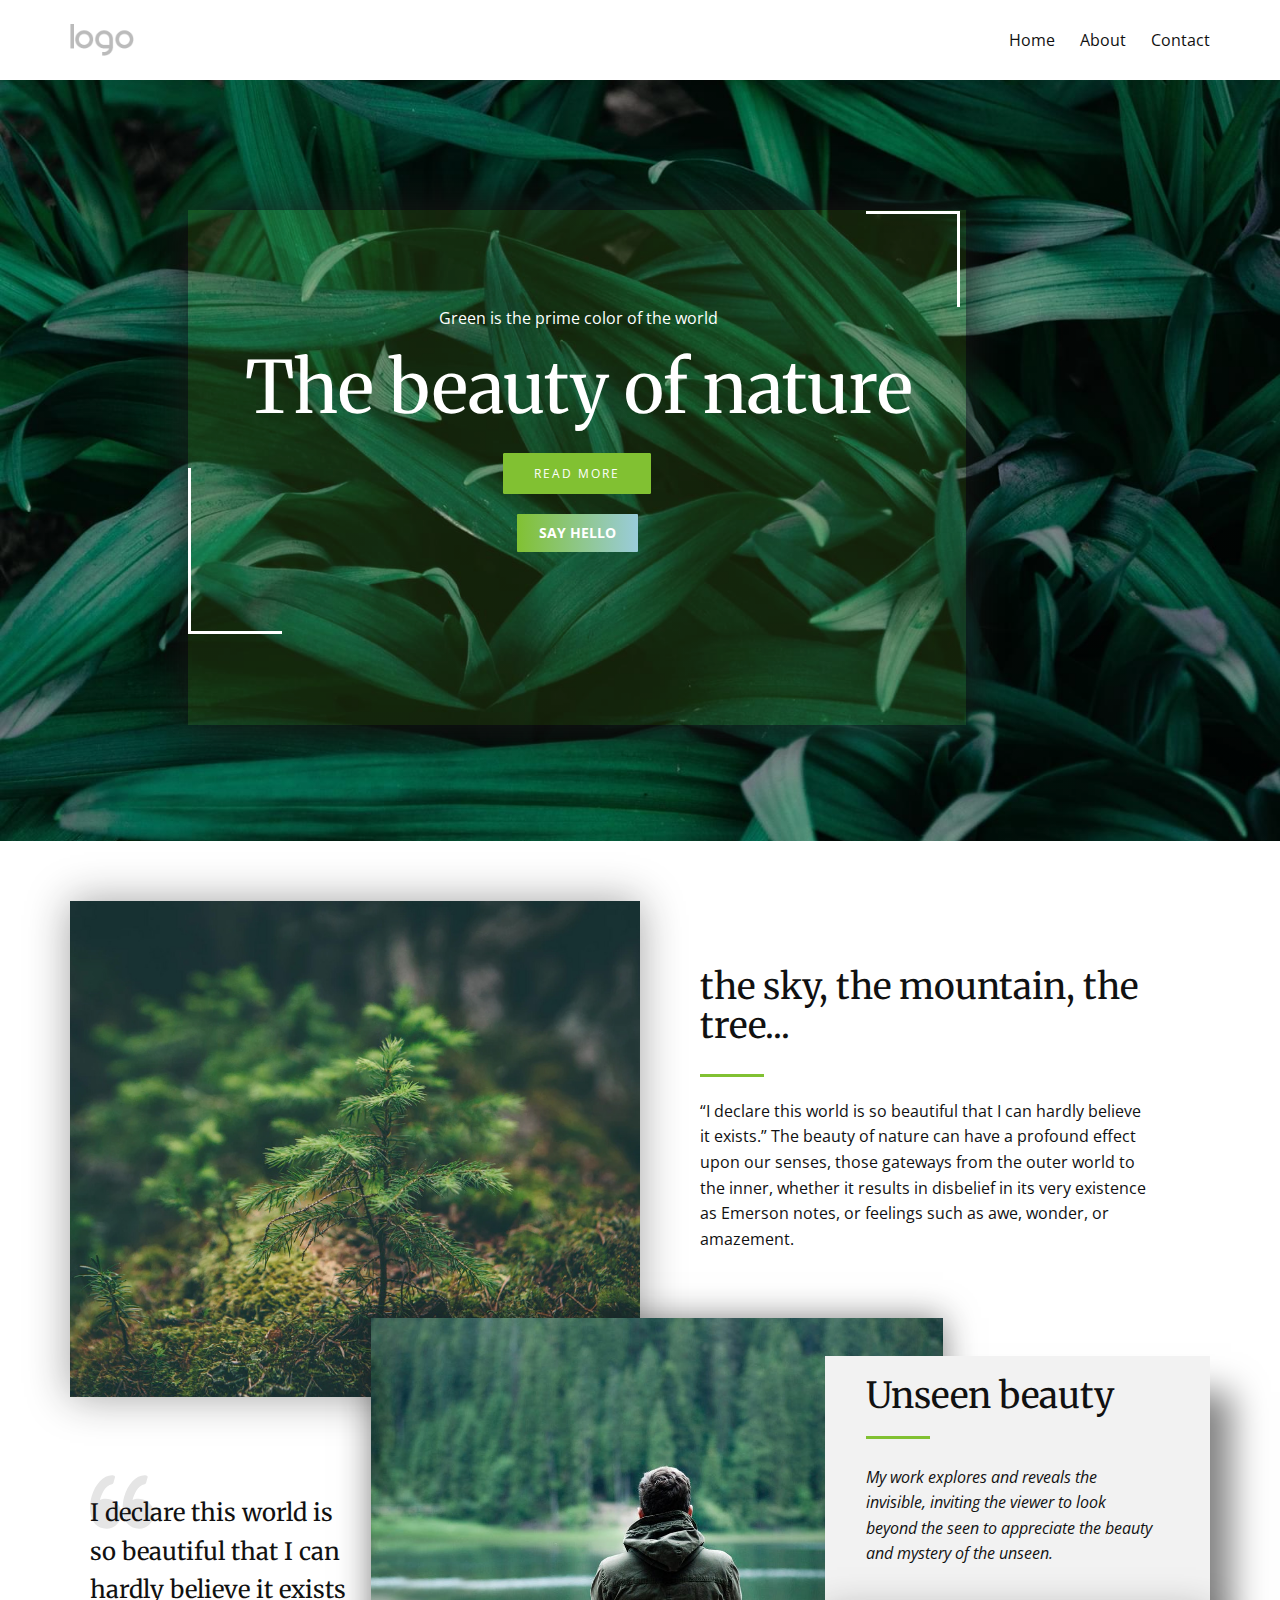
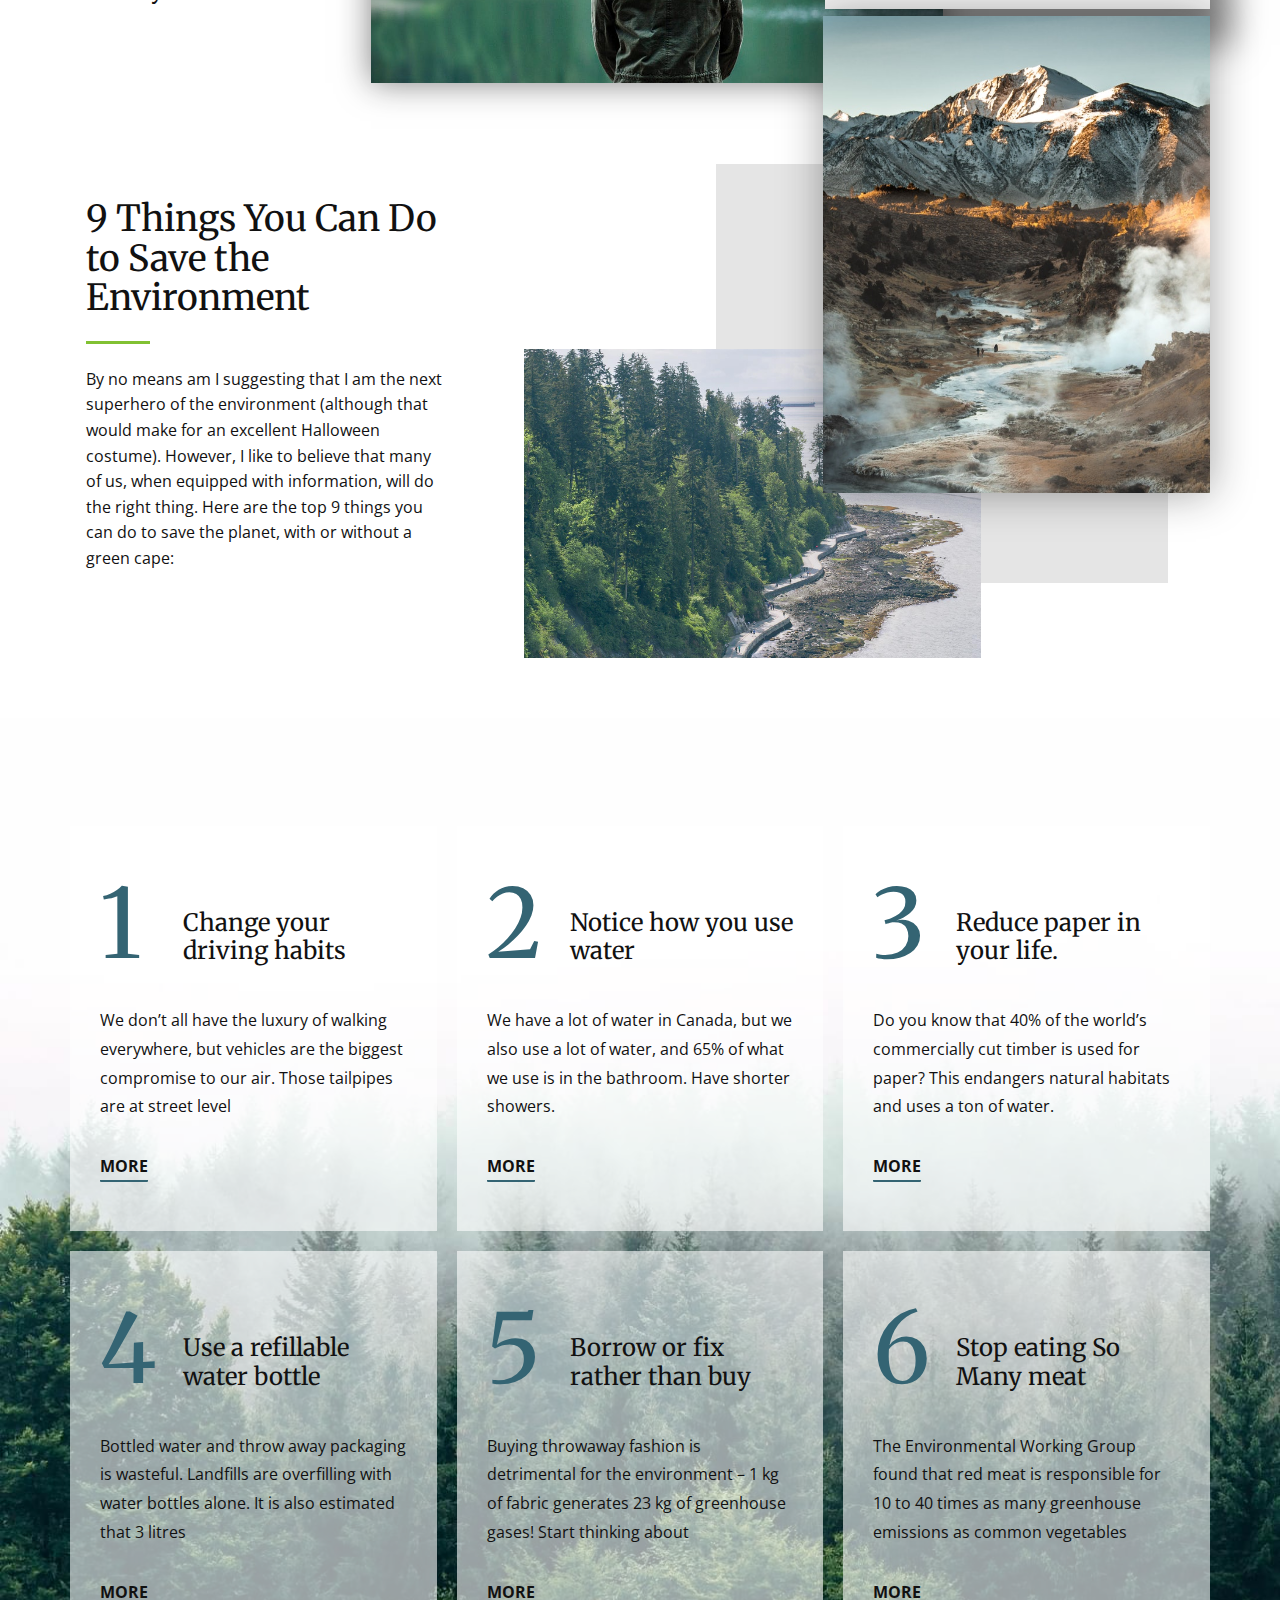
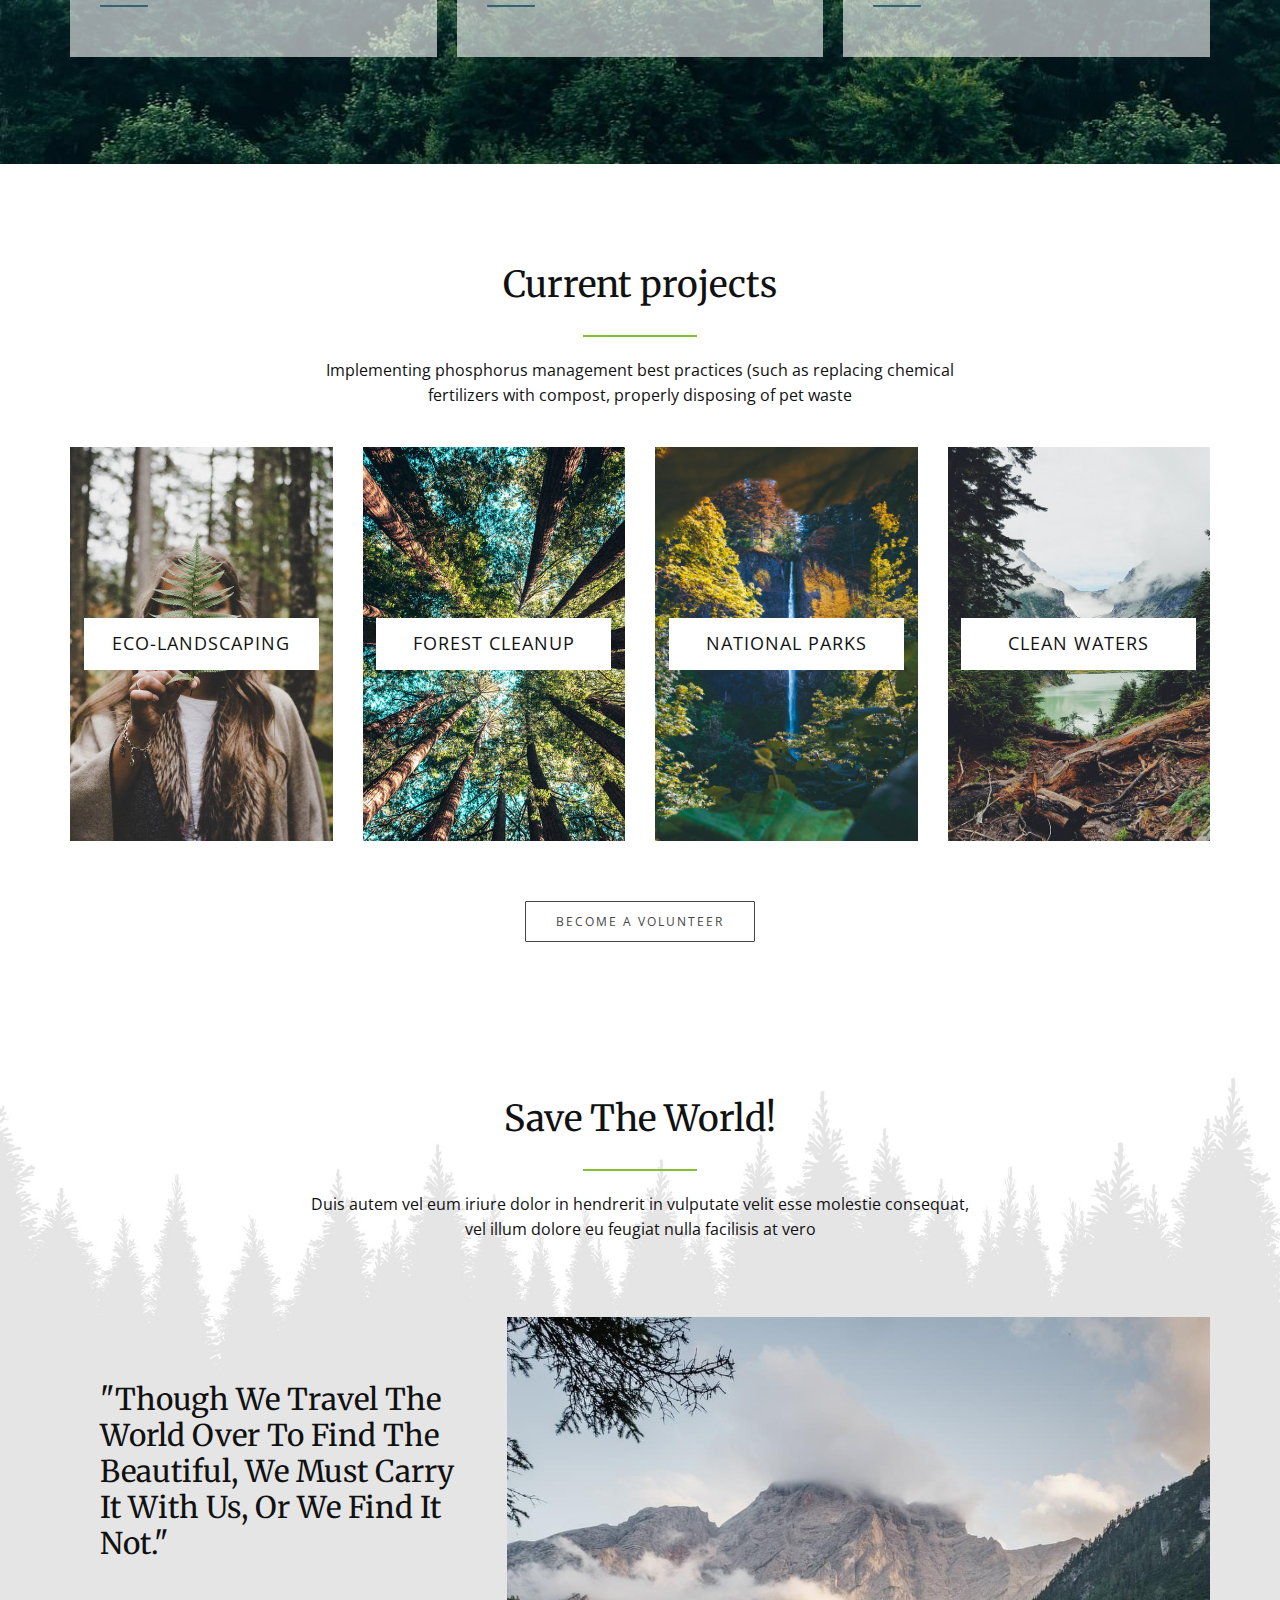
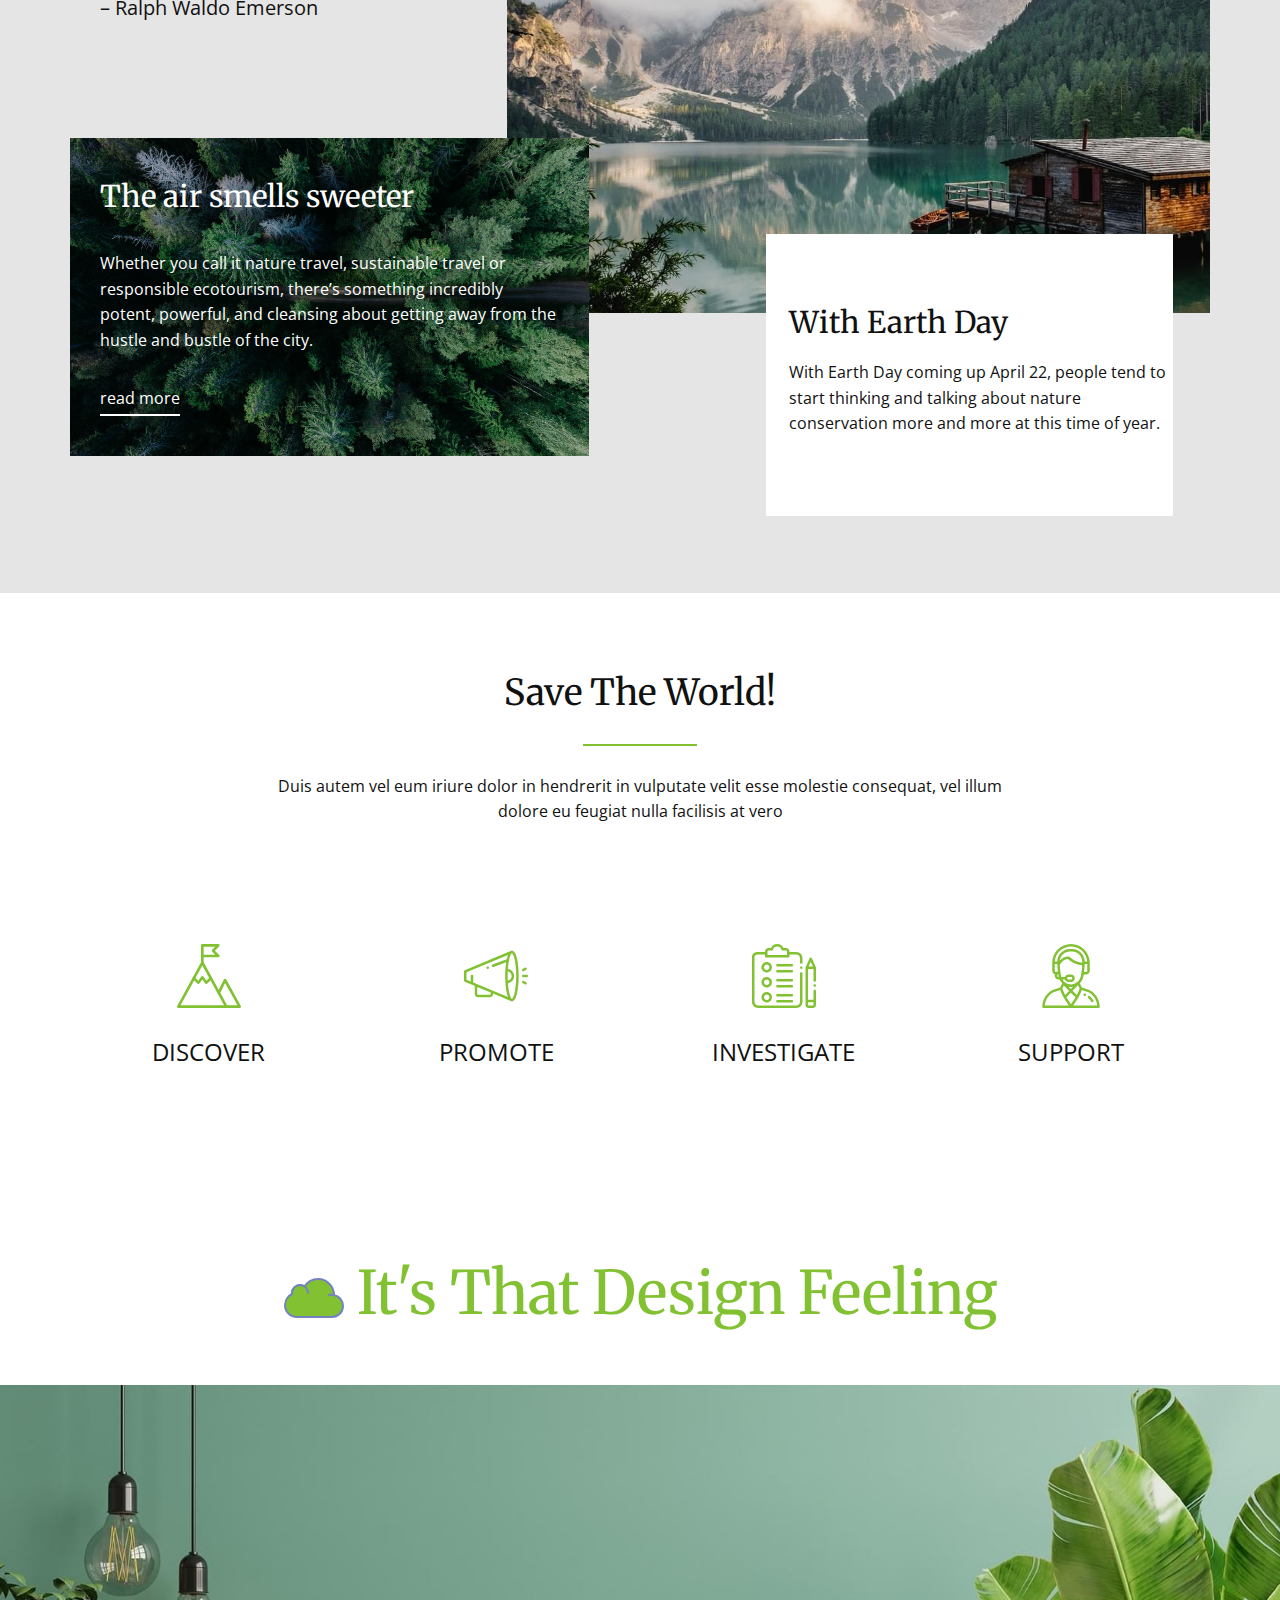
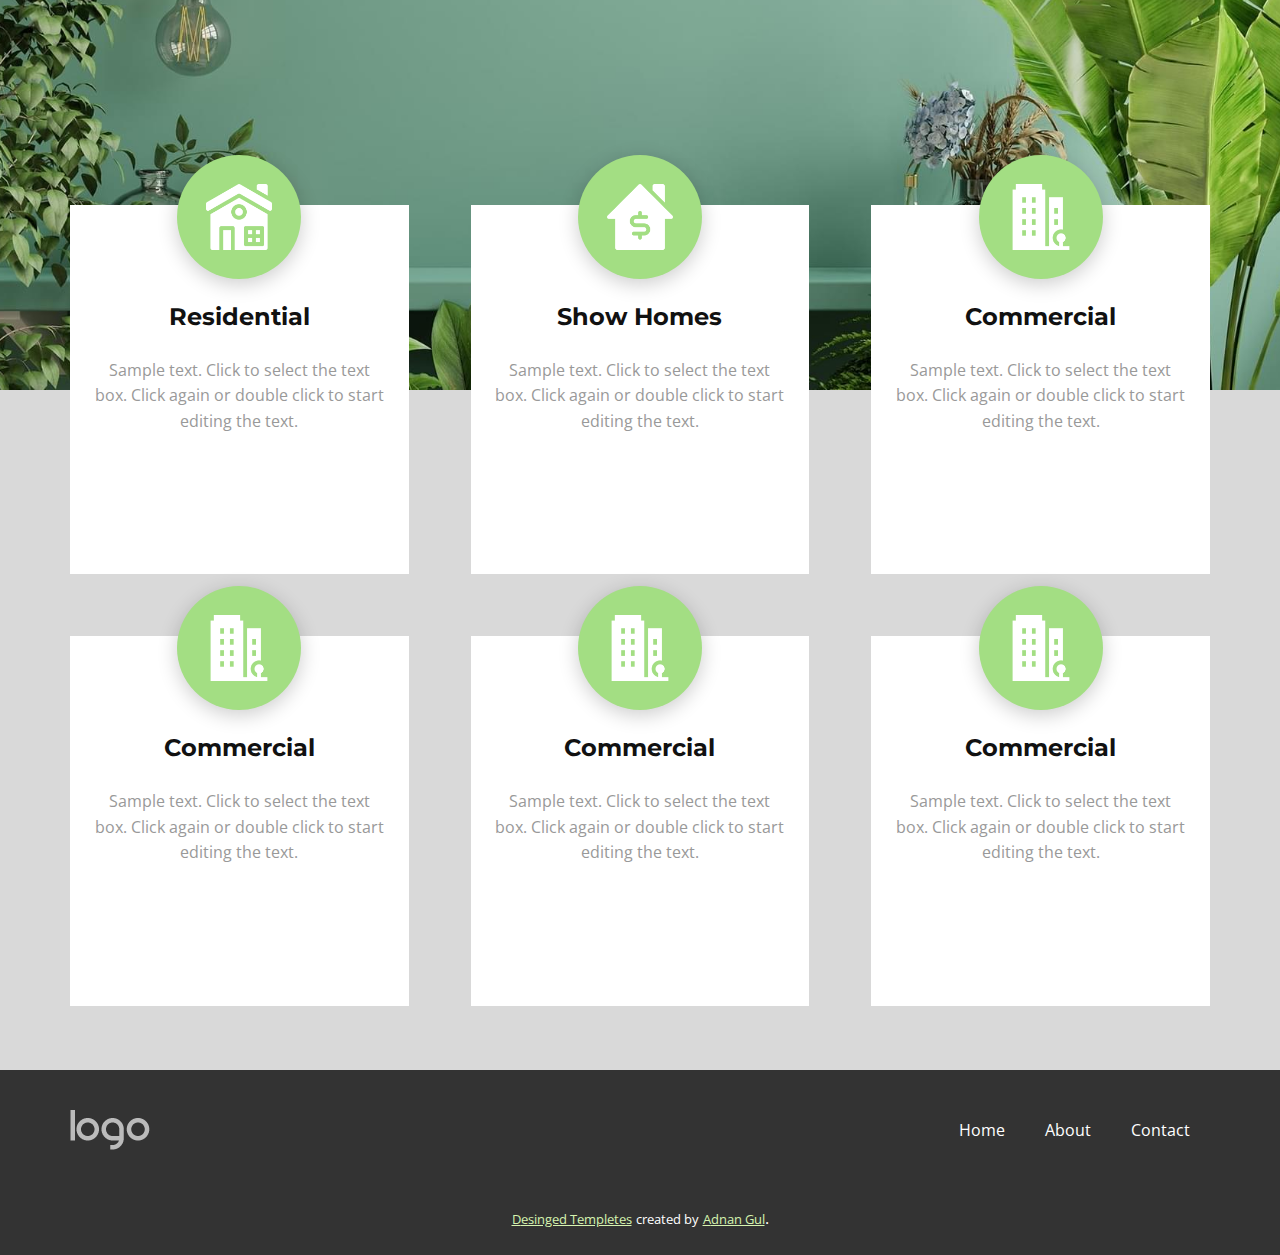
<file: index.html>
<!DOCTYPE html>
<html style="font-size: 16px;">
  <head>
    <meta name="viewport" content="width=device-width, initial-scale=1.0">
    <meta charset="utf-8">
    <meta name="keywords" content="The beauty of nature, the sky, the mountain, the tree..., Unseen beauty, 9 Things You Can Do to Save the Environment, 1, 2, 3, 4, 5, 6, Current projects, Save The World!, Save The World!">
    <meta name="description" content="">
    <title>Home</title>
    <link rel="stylesheet" href="nicepage.css" media="screen">
<link rel="stylesheet" href="Home.css" media="screen">
    <script class="u-script" type="text/javascript" src="jquery.js" defer=""></script>
    <script class="u-script" type="text/javascript" src="nicepage.js" defer=""></script>
    <meta name="generator" content="Nicepage 4.12.21, nicepage.com">
    <link id="u-theme-google-font" rel="stylesheet" href="https://fonts.googleapis.com/css?family=Merriweather:300,300i,400,400i,700,700i,900,900i|Open+Sans:300,300i,400,400i,500,500i,600,600i,700,700i,800,800i">
    <link id="u-page-google-font" rel="stylesheet" href="https://fonts.googleapis.com/css?family=Montserrat:100,100i,200,200i,300,300i,400,400i,500,500i,600,600i,700,700i,800,800i,900,900i">
    
    
    
    
    
    
    
    
    
    
    
    <script type="application/ld+json">{
		"@context": "http://schema.org",
		"@type": "Organization",
		"name": "",
		"logo": "images/default-logo.png"
}</script>
    <meta name="theme-color" content="#81c132">
    <meta property="og:title" content="Home">
    <meta property="og:type" content="website">
  </head>
  <body data-home-page="Home.html" data-home-page-title="Home" class="u-body u-xl-mode"><header class="u-clearfix u-header u-header" id="sec-5d34"><div class="u-clearfix u-sheet u-valign-middle u-sheet-1">
        <a href="#" class="u-image u-logo u-image-1">
          <img src="images/default-logo.png" class="u-logo-image u-logo-image-1">
        </a>
        <nav class="u-menu u-menu-dropdown u-offcanvas u-menu-1">
          <div class="menu-collapse" style="font-size: 1rem; letter-spacing: 0px;">
            <a class="u-button-style u-custom-left-right-menu-spacing u-custom-padding-bottom u-custom-top-bottom-menu-spacing u-nav-link u-text-active-palette-1-base u-text-hover-palette-2-base" href="#">
              <svg class="u-svg-link" viewBox="0 0 24 24"><use xmlns:xlink="http://www.w3.org/1999/xlink" xlink:href="#menu-hamburger"></use></svg>
              <svg class="u-svg-content" version="1.1" id="menu-hamburger" viewBox="0 0 16 16" x="0px" y="0px" xmlns:xlink="http://www.w3.org/1999/xlink" xmlns="http://www.w3.org/2000/svg"><g><rect y="1" width="16" height="2"></rect><rect y="7" width="16" height="2"></rect><rect y="13" width="16" height="2"></rect>
</g></svg>
            </a>
          </div>
          <div class="u-nav-container">
            <ul class="u-nav u-spacing-25 u-unstyled u-nav-1"><li class="u-nav-item"><a class="u-button-style u-nav-link" href="Home.html" style="padding: 8px 0px;">Home</a>
</li><li class="u-nav-item"><a class="u-button-style u-nav-link" href="About.html" style="padding: 8px 0px;">About</a>
</li><li class="u-nav-item"><a class="u-button-style u-nav-link" href="Contact.html" style="padding: 8px 0px;">Contact</a>
</li></ul>
          </div>
          <div class="u-nav-container-collapse">
            <div class="u-black u-container-style u-inner-container-layout u-opacity u-opacity-95 u-sidenav">
              <div class="u-inner-container-layout u-sidenav-overflow">
                <div class="u-menu-close"></div>
                <ul class="u-align-center u-nav u-popupmenu-items u-unstyled u-nav-2"><li class="u-nav-item"><a class="u-btn-text u-button-style u-nav-link" href="Home.html" style="padding: 8px 0px;">Home</a>
</li><li class="u-nav-item"><a class="u-btn-text u-button-style u-nav-link" href="About.html" style="padding: 8px 0px;">About</a>
</li><li class="u-nav-item"><a class="u-btn-text u-button-style u-nav-link" href="Contact.html" style="padding: 8px 0px;">Contact</a>
</li></ul>
              </div>
            </div>
            <div class="u-black u-menu-overlay u-opacity u-opacity-70"></div>
          </div>
        </nav>
      </div></header> 
    <section class="u-clearfix u-image u-shading u-section-1" id="sec-eca5">
      <div class="u-clearfix u-sheet u-sheet-1">
        <div class="u-container-style u-expanded-width-sm u-expanded-width-xs u-group u-opacity u-opacity-15 u-palette-1-base u-group-1">
          <div class="u-container-layout u-container-layout-1">
            <p class="u-align-center u-text u-text-1">Green is the prime color of the world</p>
            <div class="u-border-3 u-border-white u-shape u-shape-bottom u-shape-left u-shape-1"></div>
            <h1 class="u-align-center u-text u-text-body-alt-color u-title u-text-2">The beauty of nature</h1>
            <a href="https://nicepage.studio" class="u-border-1 u-border-palette-1-base u-btn u-button-style u-palette-1-base u-btn-1">read more</a>
            <div class="u-border-3 u-border-white u-shape u-shape-right u-shape-top u-shape-2"></div>
            <a href="https://nicepage.com/c/real-estate-website-templates" class="u-border-none u-btn u-button-style u-gradient u-btn-2">Say hello</a>
          </div>
        </div>
      </div>
    </section>
    <section class="u-clearfix u-section-2" id="sec-6e7c">
      <div class="u-clearfix u-sheet u-sheet-1">
        <img src="images/98697f8a5035ec93bad682b65a13f41c.jpeg" alt="" class="u-align-left u-expanded-width-xs u-image u-left-0 u-image-1">
        <img src="images/2fa540df7187a7eeb5f596f9d0726e2d.jpeg" alt="" class="u-align-left u-image u-right-0 u-image-2">
        <div class="u-align-left u-container-style u-expanded-width-sm u-expanded-width-xs u-group u-right-0 u-group-1">
          <div class="u-container-layout u-valign-middle u-container-layout-1">
            <h2 class="u-text u-text-1">the sky, the mountain, the tree...</h2>
            <div class="u-border-3 u-border-palette-1-base u-line u-line-horizontal u-line-1"></div>
            <p class="u-text u-text-2">“I declare this world is so beautiful that I can hardly believe it exists.” The beauty of nature can have a profound effect upon our senses, those gateways from the outer world to the inner, whether it results in disbelief in its very
                        existence as Emerson notes, or feelings such as awe, wonder, or amazement.&nbsp;</p>
          </div>
        </div>
        <div class="u-container-style u-expanded-width-xs u-group u-group-2">
          <div class="u-container-layout u-valign-middle-lg u-valign-middle-xl u-container-layout-2"><span class="u-icon u-icon-circle u-text-grey-10 u-icon-1"><svg class="u-svg-link" preserveAspectRatio="xMidYMin slice" viewBox="0 0 95.333 95.332" style="undefined"><use xmlns:xlink="http://www.w3.org/1999/xlink" xlink:href="#svg-4b97"></use></svg><svg class="u-svg-content" viewBox="0 0 95.333 95.332" x="0px" y="0px" id="svg-4b97" style="enable-background:new 0 0 95.333 95.332;"><g><g><path d="M30.512,43.939c-2.348-0.676-4.696-1.019-6.98-1.019c-3.527,0-6.47,0.806-8.752,1.793    c2.2-8.054,7.485-21.951,18.013-23.516c0.975-0.145,1.774-0.85,2.04-1.799l2.301-8.23c0.194-0.696,0.079-1.441-0.318-2.045    s-1.035-1.007-1.75-1.105c-0.777-0.106-1.569-0.16-2.354-0.16c-12.637,0-25.152,13.19-30.433,32.076    c-3.1,11.08-4.009,27.738,3.627,38.223c4.273,5.867,10.507,9,18.529,9.313c0.033,0.001,0.065,0.002,0.098,0.002    c9.898,0,18.675-6.666,21.345-16.209c1.595-5.705,0.874-11.688-2.032-16.851C40.971,49.307,36.236,45.586,30.512,43.939z"></path><path d="M92.471,54.413c-2.875-5.106-7.61-8.827-13.334-10.474c-2.348-0.676-4.696-1.019-6.979-1.019    c-3.527,0-6.471,0.806-8.753,1.793c2.2-8.054,7.485-21.951,18.014-23.516c0.975-0.145,1.773-0.85,2.04-1.799l2.301-8.23    c0.194-0.696,0.079-1.441-0.318-2.045c-0.396-0.604-1.034-1.007-1.75-1.105c-0.776-0.106-1.568-0.16-2.354-0.16    c-12.637,0-25.152,13.19-30.434,32.076c-3.099,11.08-4.008,27.738,3.629,38.225c4.272,5.866,10.507,9,18.528,9.312    c0.033,0.001,0.065,0.002,0.099,0.002c9.897,0,18.675-6.666,21.345-16.209C96.098,65.559,95.376,59.575,92.471,54.413z"></path>
</g>
</g></svg></span>
            <h4 class="u-text u-text-3">I declare this world is so beautiful that I can hardly believe it exists</h4>
          </div>
        </div>
        <div class="u-align-left u-container-style u-expanded-width-xs u-grey-5 u-group u-shape-rectangle u-group-3">
          <div class="u-container-layout u-valign-middle-lg u-container-layout-3">
            <h2 class="u-text u-text-4">Unseen beauty</h2>
            <div class="u-border-3 u-border-palette-1-base u-line u-line-horizontal u-line-2"></div>
            <p class="u-text u-text-5">My work explores and reveals the invisible, inviting the viewer to look beyond the seen to appreciate the beauty and mystery of the unseen. </p>
          </div>
        </div>
      </div>
    </section>
    <section class="u-clearfix u-section-3" id="sec-21d5">
      <div class="u-clearfix u-sheet u-sheet-1">
        <div class="u-grey-10 u-shape u-shape-rectangle u-shape-1"></div>
        <div class="u-align-left u-container-style u-expanded-width-md u-expanded-width-sm u-expanded-width-xs u-group u-group-1">
          <div class="u-container-layout u-valign-middle-md u-valign-middle-sm u-valign-middle-xs u-container-layout-1">
            <h2 class="u-text u-text-1">9 Things You Can Do to Save the Environment</h2>
            <div class="u-border-3 u-border-palette-1-base u-line u-line-horizontal u-line-1"></div>
            <p class="u-text u-text-2">By no means am I suggesting that I am the next superhero of the environment (although that would make for an excellent Halloween costume). However, I like to believe that many of us, when equipped with information, will do the right
                        thing. Here are the top 9 things you can do to save the planet, with or without a green cape:</p>
          </div>
        </div>
        <img src="images/a15400169df3dbcae7cd48146ac9e44f.jpeg" alt="" class="u-align-left u-image u-image-1">
        <img src="images/115d4b154eff1a090090ad554ea4a1eb.jpeg" alt="" class="u-align-left u-image u-left-0 u-image-2">
      </div>
    </section>
    <section class="u-clearfix u-image u-section-4" id="sec-62e8">
      <div class="u-clearfix u-sheet u-valign-middle u-sheet-1">
        <div class="u-expanded-width u-list u-list-1">
          <div class="u-repeater u-repeater-1">
            <div class="u-align-left u-container-style u-list-item u-opacity u-opacity-60 u-repeater-item u-white u-list-item-1">
              <div class="u-container-layout u-similar-container u-container-layout-1">
                <h2 class="u-text u-text-palette-2-base u-text-1">1</h2>
                <h3 class="u-text u-text-2">Change your driving habits</h3>
                <p class="u-text u-text-3">We don’t all have the luxury of walking everywhere, but vehicles are the biggest compromise to our air. Those tailpipes are at street level</p>
                <a href="https://nicepage.com/c/about-us-html-templates" class="u-active-none u-border-2 u-border-active-black u-border-hover-black u-border-palette-2-base u-btn u-button-style u-hover-none u-text-body-color u-text-hover-palette-2-base u-btn-1">more</a>
              </div>
            </div>
            <div class="u-align-left u-container-style u-list-item u-opacity u-opacity-60 u-repeater-item u-white u-list-item-2">
              <div class="u-container-layout u-similar-container u-container-layout-2">
                <h2 class="u-text u-text-palette-2-base u-text-4">2</h2>
                <h3 class="u-text u-text-5">Notice how you use water</h3>
                <p class="u-text u-text-6">We have a lot of water in Canada, but we also use a lot of water, and 65% of what we use is in the bathroom. Have shorter showers.</p>
                <a href="https://nicepage.com/website-design" class="u-active-none u-border-2 u-border-active-black u-border-hover-black u-border-palette-2-base u-btn u-button-style u-hover-none u-text-body-color u-text-hover-palette-2-base u-btn-2">more</a>
              </div>
            </div>
            <div class="u-align-left u-container-style u-list-item u-opacity u-opacity-60 u-repeater-item u-white u-list-item-3">
              <div class="u-container-layout u-similar-container u-container-layout-3">
                <h2 class="u-text u-text-palette-2-base u-text-7">3</h2>
                <h3 class="u-text u-text-8">Reduce paper in your life.</h3>
                <p class="u-text u-text-9">Do you know that 40% of the world’s commercially cut timber is used for paper? This endangers natural habitats and uses a ton of water.</p>
                <a href="https://nicepage.online" class="u-active-none u-border-2 u-border-active-black u-border-hover-black u-border-palette-2-base u-btn u-button-style u-hover-none u-text-body-color u-text-hover-palette-2-base u-btn-3">more</a>
              </div>
            </div>
            <div class="u-align-left u-container-style u-list-item u-opacity u-opacity-60 u-repeater-item u-white u-list-item-4">
              <div class="u-container-layout u-similar-container u-container-layout-4">
                <h2 class="u-text u-text-palette-2-base u-text-10">4</h2>
                <h3 class="u-text u-text-11">Use a refillable water bottle</h3>
                <p class="u-text u-text-12">Bottled water and throw away packaging is wasteful. Landfills are overfilling with water bottles alone. It is also estimated that 3 litres</p>
                <a href="https://nicepage.site" class="u-active-none u-border-2 u-border-active-black u-border-hover-black u-border-palette-2-base u-btn u-button-style u-hover-none u-text-body-color u-text-hover-palette-2-base u-btn-4">more</a>
              </div>
            </div>
            <div class="u-align-left u-container-style u-list-item u-opacity u-opacity-60 u-repeater-item u-white u-list-item-5">
              <div class="u-container-layout u-similar-container u-container-layout-5">
                <h2 class="u-text u-text-palette-2-base u-text-13">5</h2>
                <h3 class="u-text u-text-14">Borrow or fix rather than buy</h3>
                <p class="u-text u-text-15">Buying throwaway fashion is detrimental for the environment – 1 kg of fabric generates 23 kg of greenhouse gases! Start thinking about</p>
                <a href="https://nicepage.com/website-design" class="u-active-none u-border-2 u-border-active-black u-border-hover-black u-border-palette-2-base u-btn u-button-style u-hover-none u-text-body-color u-text-hover-palette-2-base u-btn-5">more</a>
              </div>
            </div>
            <div class="u-align-left u-container-style u-list-item u-opacity u-opacity-60 u-repeater-item u-white u-list-item-6">
              <div class="u-container-layout u-similar-container u-container-layout-6">
                <h2 class="u-text u-text-palette-2-base u-text-16">6</h2>
                <h3 class="u-text u-text-17">Stop eating So Many meat</h3>
                <p class="u-text u-text-18">The Environmental Working Group found that red meat is responsible for 10 to 40 times as many greenhouse emissions as common vegetables</p>
                <a href="https://nicepage.com/c/blog-posts-website-mockup" class="u-active-none u-border-2 u-border-active-black u-border-hover-black u-border-palette-2-base u-btn u-button-style u-hover-none u-text-body-color u-text-hover-palette-2-base u-btn-6">more</a>
              </div>
            </div>
          </div>
        </div>
      </div>
    </section>
    <section class="u-clearfix u-section-5" id="sec-bf30">
      <div class="u-clearfix u-sheet u-sheet-1">
        <div class="u-align-center-lg u-align-center-md u-align-center-xl u-align-center-xs u-container-style u-expanded-width-md u-expanded-width-sm u-expanded-width-xs u-group u-group-1">
          <div class="u-container-layout u-valign-middle u-container-layout-1">
            <h2 class="u-align-center-sm u-text u-text-1">Current projects</h2>
            <div class="u-border-2 u-border-palette-1-base u-line u-line-horizontal u-line-1"></div>
            <p class="u-align-center-sm u-text u-text-2">Implementing phosphorus management best practices (such as replacing chemical fertilizers with compost, properly disposing of pet waste</p>
          </div>
        </div>
        <div class="u-clearfix u-expanded-width u-gutter-30 u-layout-wrap u-layout-wrap-1">
          <div class="u-layout">
            <div class="u-layout-row">
              <div class="u-align-left u-container-style u-image u-layout-cell u-left-cell u-size-15 u-size-30-md u-image-1">
                <div class="u-container-layout" src="">
                  <div class="u-align-center u-container-style u-group u-white u-group-2">
                    <div class="u-container-layout u-valign-middle u-container-layout-3">
                      <h5 class="u-custom-font u-text u-text-font u-text-3">Eco-Landscaping</h5>
                    </div>
                  </div>
                </div>
              </div>
              <div class="u-align-left u-container-style u-image u-layout-cell u-size-15 u-size-30-md u-image-2">
                <div class="u-container-layout" src="">
                  <div class="u-align-center u-container-style u-group u-white u-group-3">
                    <div class="u-container-layout u-valign-middle u-container-layout-5">
                      <h5 class="u-custom-font u-text u-text-font u-text-4">Forest Cleanup</h5>
                    </div>
                  </div>
                </div>
              </div>
              <div class="u-align-left u-container-style u-image u-layout-cell u-size-15 u-size-30-md u-image-3">
                <div class="u-container-layout" src="">
                  <div class="u-align-center u-container-style u-group u-white u-group-4">
                    <div class="u-container-layout u-valign-middle u-container-layout-7">
                      <h5 class="u-custom-font u-text u-text-font u-text-5">National Parks</h5>
                    </div>
                  </div>
                </div>
              </div>
              <div class="u-align-left u-container-style u-image u-layout-cell u-right-cell u-size-15 u-size-30-md u-image-4">
                <div class="u-container-layout" src="">
                  <div class="u-align-center u-container-style u-group u-white u-group-5">
                    <div class="u-container-layout u-valign-middle u-container-layout-9">
                      <h5 class="u-custom-font u-text u-text-font u-text-6">Clean Waters</h5>
                    </div>
                  </div>
                </div>
              </div>
            </div>
          </div>
        </div>
        <a href="https://nicepage.com" class="u-border-1 u-border-grey-dark-1 u-btn u-button-style u-btn-1">become a Volunteer</a>
      </div>
    </section>
    <section class="u-clearfix u-image u-section-6" id="sec-2668">
      <div class="u-clearfix u-sheet u-sheet-1">
        <div class="u-align-center-lg u-align-center-md u-align-center-sm u-align-center-xl u-container-style u-expanded-width-md u-expanded-width-sm u-expanded-width-xs u-group u-group-1">
          <div class="u-container-layout u-valign-middle u-container-layout-1">
            <h2 class="u-align-center-xs u-text u-text-1">Save The World!</h2>
            <div class="u-border-2 u-border-palette-1-base u-line u-line-horizontal u-line-1"></div>
            <p class="u-align-center-xs u-text u-text-2">Duis autem vel eum iriure dolor in hendrerit in vulputate velit esse molestie consequat, vel illum dolore eu feugiat nulla facilisis at vero</p>
          </div>
        </div>
      </div>
    </section>
    <section class="u-clearfix u-grey-10 u-section-7" id="sec-ed13">
      <div class="u-clearfix u-sheet u-sheet-1">
        <img src="images/2208a3f49c048f2e07e04989c582f6bf.jpeg" alt="" class="u-expanded-width-sm u-expanded-width-xs u-image u-image-default u-image-1">
        <div class="u-align-left u-container-style u-expanded-width-xs u-group u-white u-group-1">
          <div class="u-container-layout u-valign-middle-lg u-valign-middle-md u-valign-middle-sm u-valign-middle-xs u-container-layout-1">
            <h3 class="u-text u-text-1">With Earth Day</h3>
            <p class="u-text u-text-2">With Earth Day coming up April 22, people tend to start thinking and talking about nature conservation more and more at this time of year.</p>
          </div>
        </div>
        <div class="u-align-left u-container-style u-expanded-width-sm u-expanded-width-xs u-group u-image u-shading u-image-2">
          <div class="u-container-layout u-valign-middle-lg u-valign-middle-sm u-valign-middle-xl u-valign-middle-xs u-container-layout-2" src="">
            <h3 class="u-text u-text-3">The air smells sweeter</h3>
            <p class="u-align-left-lg u-align-left-md u-align-left-sm u-text u-text-4">Whether you call it nature travel, sustainable travel or responsible ecotourism, there’s something incredibly potent, powerful, and cleansing about getting away from the hustle and bustle of the city.&nbsp;</p>
            <a href="https://nicepage.com" class="u-border-2 u-border-white u-link u-text-body-alt-color u-link-1">read more</a>
          </div>
        </div>
        <div class="u-align-left u-container-style u-expanded-width-sm u-expanded-width-xs u-group u-group-3">
          <div class="u-container-layout u-valign-middle u-container-layout-3">
            <h3 class="u-text u-text-5">"Though We Travel The World Over To Find The Beautiful, We Must Carry It With Us, Or We Find It Not."</h3>
            <p class="u-text u-text-6">– Ralph Waldo Emerson</p>
          </div>
        </div>
      </div>
    </section>
    <section class="u-align-center u-clearfix u-white u-section-8" id="sec-60fd">
      <h2 class="u-text u-text-body-color u-text-1">Save The World!</h2>
      <div class="u-border-2 u-border-palette-1-base u-line u-line-horizontal u-line-1"></div>
      <p class="u-text u-text-body-color u-text-2">Duis autem vel eum iriure dolor in hendrerit in vulputate velit esse molestie consequat, vel illum dolore eu feugiat nulla facilisis at vero</p>
      <div class="u-list u-list-1">
        <div class="u-repeater u-repeater-1">
          <div class="u-align-center u-container-style u-list-item u-repeater-item u-white u-list-item-1">
            <div class="u-container-layout u-similar-container u-valign-middle u-container-layout-1"><span class="u-icon u-icon-circle u-text-palette-1-base u-icon-1"><svg class="u-svg-link" preserveAspectRatio="xMidYMin slice" viewBox="0 0 24 24" style=""><use xmlns:xlink="http://www.w3.org/1999/xlink" xlink:href="#svg-92d4"></use></svg><svg class="u-svg-content" viewBox="0 0 24 24" id="svg-92d4"><path d="m18.5 24h-18c-.176 0-.34-.093-.43-.245-.09-.152-.093-.34-.009-.495l9-16.5c.175-.321.703-.321.878 0l9 16.5c.084.155.081.343-.009.495s-.254.245-.43.245zm-17.158-1h16.315l-8.157-14.956z"></path><path d="m23.5 24h-5c-.276 0-.5-.224-.5-.5s.224-.5.5-.5h4.154l-4.625-8.41-1.906 3.944c-.12.248-.417.353-.668.232-.249-.12-.353-.419-.232-.668l2.328-4.816c.082-.168.25-.277.437-.282.188.009.361.095.451.259l5.5 10c.085.155.083.343-.008.495-.091.153-.254.246-.431.246z"></path><path d="m9.5 7.5c-.276 0-.5-.224-.5-.5v-6.5c0-.276.224-.5.5-.5h6c.202 0 .385.122.462.309.078.187.035.402-.108.545l-1.647 1.646 1.646 1.646c.143.143.186.358.108.545-.076.187-.259.309-.461.309h-5.5v2c0 .276-.224.5-.5.5zm.5-3.5h4.293l-1.146-1.146c-.195-.195-.195-.512 0-.707l1.146-1.147h-4.293z"></path><path d="m11 15c-.012 0-.023 0-.036-.001-.145-.01-.277-.083-.364-.199l-1.1-1.466-1.1 1.466c-.087.116-.22.188-.364.199-.151.012-.287-.042-.389-.145l-1.68-1.68c-.195-.195-.195-.512 0-.707s.512-.195.707 0l1.272 1.272 1.154-1.539c.188-.252.611-.252.8 0l1.154 1.539 1.272-1.272c.195-.195.512-.195.707 0s.195.512 0 .707l-1.68 1.68c-.094.094-.221.146-.353.146z"></path></svg>
            
            
          </span>
              <h3 class="u-custom-font u-text u-text-font u-text-3">discover</h3>
            </div>
          </div>
          <div class="u-align-center u-container-style u-list-item u-repeater-item u-white u-list-item-2">
            <div class="u-container-layout u-similar-container u-valign-middle u-container-layout-2"><span class="u-icon u-icon-circle u-text-palette-1-base u-icon-2"><svg class="u-svg-link" preserveAspectRatio="xMidYMin slice" viewBox="0 0 512 512" style=""><use xmlns:xlink="http://www.w3.org/1999/xlink" xlink:href="#svg-7acd"></use></svg><svg class="u-svg-content" viewBox="0 0 512 512" x="0px" y="0px" id="svg-7acd" style="enable-background:new 0 0 512 512;"><g><g><path d="M502.001,246.001h-28.038c-5.522,0-9.999,4.477-9.999,9.999c0,5.523,4.478,9.999,9.999,9.999h28.038    c5.522,0,9.999-4.477,9.999-9.999C512,250.478,507.523,246.001,502.001,246.001z"></path>
</g>
</g><g><g><path d="M500.981,192.611c-2.762-4.783-8.875-6.421-13.659-3.66l-18.359,10.599c-4.783,2.761-6.422,8.876-3.66,13.659    c1.852,3.209,5.213,5.002,8.669,5.002c1.696,0,3.416-0.432,4.99-1.341l18.359-10.6    C502.104,203.509,503.743,197.394,500.981,192.611z"></path>
</g>
</g><g><g><path d="M497.321,305.73l-18.359-10.6c-4.784-2.762-10.897-1.123-13.659,3.66c-2.762,4.783-1.123,10.898,3.66,13.659l18.359,10.6    c1.575,0.909,3.294,1.341,4.99,1.341c3.456,0,6.816-1.793,8.669-5.001C503.743,314.606,502.105,308.491,497.321,305.73z"></path>
</g>
</g><g><g><path d="M424.327,118.013c-9.869-43.064-23.233-63.997-40.857-63.997c-3.391,0-6.621,0.783-9.702,2.341L6.128,210.772    C2.415,212.33,0,215.963,0,219.99v71.994c0,4.026,2.415,7.659,6.127,9.219l53.931,22.656c0.032,0.014,0.065,0.027,0.097,0.041    l25.839,10.853v62.735c0,15.714,12.784,28.498,28.498,28.498h90.993c15.714,0,28.498-12.784,28.498-28.498v-0.567l139.8,58.728    c3.077,1.553,6.303,2.334,9.688,2.334c17.624,0,30.988-20.933,40.857-63.997c8.473-36.972,13.139-85.976,13.139-137.987    C437.466,203.989,432.8,154.985,424.327,118.013z M213.983,397.489c0,4.687-3.813,8.499-8.499,8.499h-90.993    c-4.687,0-8.499-3.813-8.499-8.499v-54.334l107.992,45.366V397.489z M73.994,308.022v-52.181c0-5.523-4.478-9.999-9.999-9.999    c-5.522,0-9.999,4.477-9.999,9.999v43.78l-33.997-14.282v-58.703L351.619,87.35c-3.28,8.548-6.276,18.756-9.005,30.663    c-0.31,1.35-0.612,2.722-0.912,4.104L228.325,164.79c-5.169,1.945-7.781,7.712-5.837,12.88c1.509,4.009,5.316,6.479,9.36,6.479    c1.17,0,2.36-0.208,3.521-0.644l102.052-38.411c-5.165,32.412-7.946,70.76-7.946,110.905c0,52.011,4.666,101.015,13.139,137.987    c2.729,11.906,5.727,22.112,9.005,30.661L73.994,308.022z M350.286,219.172c17.68,3.011,31.185,18.431,31.185,36.955    c0,18.521-13.5,33.937-31.174,36.953c-0.545-12.075-0.824-24.48-0.824-37.08C349.473,243.488,349.749,231.168,350.286,219.172z     M404.833,389.521c-9.13,39.841-19.328,48.465-21.363,48.465c-0.083,0-0.183-0.02-0.292-0.05c-0.162-0.079-0.32-0.164-0.488-0.235    l-0.238-0.1c-3.356-2.023-12.266-12.827-20.345-48.081c-4.974-21.704-8.58-47.838-10.638-76.402c28.173-3.687,50-27.83,50-56.991    c0-29.168-21.837-53.315-50.018-56.994c2.054-28.663,5.668-54.886,10.656-76.654c8.074-35.233,16.98-46.046,20.34-48.077    l0.883-0.371c0.049-0.007,0.099-0.017,0.141-0.017c2.035,0,12.233,8.624,21.363,48.465c8.146,35.55,12.634,82.969,12.634,133.521    C417.468,306.552,412.981,353.97,404.833,389.521z"></path>
</g>
</g><g><g><path d="M199.505,186.34c-1.938-5.171-7.697-7.793-12.871-5.858l-0.229,0.086c-5.172,1.937-7.794,7.699-5.858,12.871    c1.504,4.016,5.316,6.495,9.366,6.495c1.165,0,2.35-0.206,3.505-0.638l0.229-0.086    C198.819,197.274,201.442,191.511,199.505,186.34z"></path>
</g>
</g></svg>
            
            
          </span>
              <h3 class="u-custom-font u-text u-text-font u-text-4">Promote</h3>
            </div>
          </div>
          <div class="u-align-center u-container-style u-list-item u-repeater-item u-white u-list-item-3">
            <div class="u-container-layout u-similar-container u-valign-middle u-container-layout-3"><span class="u-icon u-icon-circle u-text-palette-1-base u-icon-3"><svg class="u-svg-link" preserveAspectRatio="xMidYMin slice" viewBox="0 0 512 512" style=""><use xmlns:xlink="http://www.w3.org/1999/xlink" xlink:href="#svg-4639"></use></svg><svg class="u-svg-content" viewBox="0 0 512 512" id="svg-4639"><path d="m354 64h-54v-2.574219c0-15.976562-12.996094-28.976562-28.976562-28.976562h-18.542969c-8.460938-19.433594-27.839844-32.449219-49.515625-32.449219h-1.929688c-21.675781 0-41.054687 13.015625-49.515625 32.449219h-18.542969c-15.980468 0-28.976562 13-28.976562 28.976562v2.574219h-54c-31.308594 0-50 14.953125-50 40v358c0 27.570312 22.429688 50 50 50h304c27.570312 0 50-22.429688 50-50v-226.332031c0-5.523438-4.476562-10-10-10s-10 4.476562-10 10v226.332031c0 16.542969-13.457031 30-30 30h-304c-16.542969 0-30-13.457031-30-30v-358c0-4.945312 0-20 30-20h54v14c0 5.523438 4.476562 10 10 10h176c5.523438 0 10-4.476562 10-10v-14h54c16.542969 0 30 13.457031 30 30v33.667969c0 5.523437 4.476562 10 10 10s10-4.476563 10-10v-33.667969c0-27.570312-22.429688-50-50-50zm-74 24h-156v-26.574219c0-4.949219 4.027344-8.976562 8.976562-8.976562h25.601563c4.515625 0 8.46875-3.023438 9.652344-7.378907 4.003906-14.761718 17.496093-25.070312 32.804687-25.070312h1.929688c15.308594 0 28.800781 10.308594 32.808594 25.070312 1.179687 4.355469 5.136718 7.378907 9.648437 7.378907h25.605469c4.949218 0 8.972656 4.027343 8.972656 8.976562zm0 0"></path><path d="m394 179.511719c-2.628906 0-5.210938 1.058593-7.070312 2.917969-1.859376 1.871093-2.929688 4.441406-2.929688 7.070312 0 2.640625 1.070312 5.210938 2.929688 7.078125 1.859374 1.863281 4.441406 2.933594 7.070312 2.933594s5.210938-1.070313 7.070312-2.933594c1.859376-1.859375 2.929688-4.4375 2.929688-7.078125 0-2.628906-1.070312-5.210938-2.929688-7.070312-1.859374-1.859376-4.441406-2.917969-7.070312-2.917969zm0 0"></path><path d="m502 322c-2.628906 0-5.210938 1.070312-7.070312 2.929688-1.859376 1.859374-2.929688 4.441406-2.929688 7.070312s1.070312 5.210938 2.929688 7.070312c1.859374 1.859376 4.441406 2.929688 7.070312 2.929688s5.210938-1.070312 7.070312-2.929688c1.859376-1.859374 2.929688-4.441406 2.929688-7.070312s-1.070312-5.210938-2.929688-7.070312c-1.859374-1.859376-4.441406-2.929688-7.070312-2.929688zm0 0"></path><path d="m511.128906 185.421875-32-71.507813c-1.613281-3.597656-5.1875-5.914062-9.128906-5.914062s-7.515625 2.316406-9.128906 5.914062l-32 71.507813c-.574219 1.28125-.871094 2.675781-.871094 4.082031v298.621094c0 13.164062 10.710938 23.875 23.875 23.875h36.25c13.164062 0 23.875-10.710938 23.875-23.875v-112.457031c0-5.523438-4.476562-10-10-10s-10 4.476562-10 10v69.917969h-44v-246.082032h44v92.296875c0 5.523438 4.476562 10 10 10s10-4.476562 10-10v-102.296875c0-1.40625-.296875-2.800781-.871094-4.082031zm-41.128906-42.941406 16.570312 37.023437h-33.140624zm22 323.105469v22.539062c0 2.136719-1.738281 3.875-3.875 3.875h-36.25c-2.136719 0-3.875-1.738281-3.875-3.875v-22.539062zm0 0"></path><path d="m117.667969 144c-23.160157 0-42 18.839844-42 42s18.839843 42 42 42c23.15625 0 42-18.839844 42-42s-18.84375-42-42-42zm0 64c-12.132813 0-22-9.867188-22-22s9.867187-22 22-22c12.128906 0 22 9.867188 22 22s-9.871094 22-22 22zm0 0"></path><path d="m117.667969 264c-23.160157 0-42 18.839844-42 42s18.839843 42 42 42c23.15625 0 42-18.839844 42-42s-18.84375-42-42-42zm0 64c-12.132813 0-22-9.867188-22-22s9.867187-22 22-22c12.128906 0 22 9.867188 22 22s-9.871094 22-22 22zm0 0"></path><path d="m117.667969 384c-23.160157 0-42 18.839844-42 42s18.839843 42 42 42c23.15625 0 42-18.839844 42-42s-18.84375-42-42-42zm0 64c-12.132813 0-22-9.867188-22-22s9.867187-22 22-22c12.128906 0 22 9.867188 22 22s-9.871094 22-22 22zm0 0"></path><path d="m318.332031 208h-114.664062c-5.523438 0-10 4.476562-10 10s4.476562 10 10 10h114.667969c5.519531 0 10-4.476562 10-10s-4.480469-10-10.003907-10zm0 0"></path><path d="m318.332031 160h-114.664062c-5.523438 0-10 4.476562-10 10s4.476562 10 10 10h114.667969c5.519531 0 10-4.476562 10-10s-4.480469-10-10.003907-10zm0 0"></path><path d="m318.332031 328h-114.664062c-5.523438 0-10 4.476562-10 10s4.476562 10 10 10h114.667969c5.519531 0 10-4.476562 10-10s-4.480469-10-10.003907-10zm0 0"></path><path d="m318.332031 280h-114.664062c-5.523438 0-10 4.476562-10 10s4.476562 10 10 10h114.667969c5.519531 0 10-4.476562 10-10s-4.480469-10-10.003907-10zm0 0"></path><path d="m318.332031 448h-114.664062c-5.523438 0-10 4.476562-10 10s4.476562 10 10 10h114.667969c5.519531 0 10-4.476562 10-10s-4.480469-10-10.003907-10zm0 0"></path><path d="m318.332031 400h-114.664062c-5.523438 0-10 4.476562-10 10s4.476562 10 10 10h114.667969c5.519531 0 10-4.476562 10-10s-4.480469-10-10.003907-10zm0 0"></path></svg>
            
            
          </span>
              <h3 class="u-custom-font u-text u-text-font u-text-5">Investigate</h3>
            </div>
          </div>
          <div class="u-align-center u-container-style u-list-item u-repeater-item u-white u-list-item-4">
            <div class="u-container-layout u-similar-container u-valign-middle u-container-layout-4"><span class="u-icon u-icon-circle u-text-palette-1-base u-icon-4"><svg class="u-svg-link" preserveAspectRatio="xMidYMin slice" viewBox="0 0 512 512" style=""><use xmlns:xlink="http://www.w3.org/1999/xlink" xlink:href="#svg-7e9e"></use></svg><svg class="u-svg-content" viewBox="0 0 512 512" x="0px" y="0px" id="svg-7e9e" style="enable-background:new 0 0 512 512;"><g><g><path d="M366,396c-5.52,0-10,4.48-10,10c0,5.52,4.48,10,10,10c5.52,0,10-4.48,10-10C376,400.48,371.52,396,366,396z"></path>
</g>
</g><g><g><path d="M390.622,363.663l-47.53-15.84l-17.063-34.127c15.372-15.646,26.045-36.348,29.644-57.941L357.801,243H376    c16.542,0,30-13.458,30-30v-63C406,67.29,338.71,0,256,0c-82.922,0-150,67.097-150,150v63c0,13.036,8.361,24.152,20,28.28V253    c0,16.542,13.458,30,30,30h8.782c4.335,9.417,9.946,18.139,16.774,25.974c1.416,1.628,2.893,3.206,4.406,4.741l-17.054,34.108    l-47.531,15.841C66.112,382.092,26,440.271,26,502c0,5.523,4.477,10,10,10h440c5.522,0,10-4.477,10-10    C486,440.271,445.889,382.092,390.622,363.663z M386,213c0,5.514-4.486,10-10,10h-15.262c2.542-19.69,4.236-40.643,4.917-61.28    c0.02-0.582,0.036-1.148,0.054-1.72H386V213z M136,223c-5.514,0-10-4.486-10-10v-53h20.298c0.033,1.043,0.068,2.091,0.107,3.146    c0.001,0.036,0.003,0.071,0.004,0.107c0,0.003,0,0.006,0,0.009c0.7,20.072,2.372,40.481,4.856,59.737H136V223z M156,263    c-5.514,0-10-4.486-10-10v-10h8.198l2.128,12.759c0.406,2.425,0.905,4.841,1.482,7.241H156z M146.017,140H126.38    C131.445,72.979,187.377,20,256,20c68.318,0,124.496,52.972,129.619,120h-19.635c-0.72-55.227-45.693-100-101.033-100h-17.9    C191.712,40,146.736,84.773,146.017,140z M247.05,60h17.9c44.809,0,81.076,36.651,81.05,81.41c0,3.147-0.025,5.887-0.078,8.38    c0,0.032-0.001,0.065-0.001,0.098l-12.508-1.787c-33.98-4.852-66.064-20.894-90.342-45.172C241.195,101.054,238.652,100,236,100    c-26.856,0-52.564,12.236-69.558,32.908C170.63,92.189,205.053,60,247.05,60z M178.54,263c-5.006-16.653-10.734-65.653-12-97.053    l13.459-17.946c12.361-16.476,31.592-26.713,52.049-27.888c26.917,25.616,61.739,42.532,98.537,47.786l14.722,2.104    c-0.984,20.885-2.995,41.843-5.876,61.118c-0.001,0.006-0.002,0.013-0.003,0.02c-0.916,6.197-1.638,10.185-3.482,21.324    c-5.296,31.765-28.998,60.49-60.287,68.313c-12.877,3.215-26.443,3.214-39.313,0c-19.537-4.884-37.451-18.402-49.012-37.778    h20.386c4.128,11.639,15.243,20,28.28,20h20c16.575,0,30-13.424,30-30c0-16.542-13.458-30-30-30h-20    c-13.327,0-24.278,8.608-28.297,20H178.54z M235.159,341.016c6.859,1.445,13.852,2.184,20.841,2.184    c5.471,0,10.943-0.458,16.353-1.346l-17.67,18.687L235.159,341.016z M240.935,375.079l-31.718,33.542    c-8.732-16.714-16.235-34.109-22.389-51.917l11.911-23.822L240.935,375.079z M311.566,329.494l13.604,27.209    c-6.164,17.838-13.669,35.239-22.392,51.933l-33.948-33.948L311.566,329.494z M226,273c0-5.521,4.478-10,10-10h20    c5.514,0,10,4.486,10,10c0,5.522-4.479,10-10,10h-20C230.486,283,226,278.514,226,273z M46.4,492    c3.963-49.539,36.932-94.567,81.302-109.363l42.094-14.028c7.712,21.325,17.266,42.052,28.463,61.74    c0.019,0.034,0.037,0.068,0.056,0.101c0,0.001,0.001,0.001,0.001,0.002c8.181,14.389,17.389,28.45,27.372,41.799L237.99,492H46.4z     M256,483.086l-13.562-21.773c-0.152-0.244-0.314-0.481-0.486-0.711c-8.098-10.802-15.652-22.099-22.532-33.662l35.663-37.714    l37.578,37.578c-6.926,11.647-14.506,22.991-22.611,33.796C269.56,461.253,270.255,460.224,256,483.086z M274.01,492    l12.301-19.748c10.027-13.4,19.301-27.574,27.564-42.132c0.05-0.088,0.097-0.178,0.147-0.266c0.006-0.011,0.012-0.021,0.018-0.032    c11.055-19.5,20.509-40.047,28.164-61.213l42.093,14.028c44.371,14.796,77.34,59.824,81.303,109.363H274.01z"></path>
</g>
</g><g><g><path d="M435.546,451.531c-6.683-13.377-16.472-25.261-28.309-34.367c-4.378-3.369-10.656-2.55-14.023,1.828    c-3.368,4.378-2.549,10.656,1.828,14.024c9.454,7.273,17.272,16.766,22.611,27.453c2.473,4.949,8.483,6.941,13.415,4.477    C436.008,462.478,438.013,456.472,435.546,451.531z"></path>
</g>
</g></svg>
            
            
          </span>
              <h3 class="u-custom-font u-text u-text-font u-text-6">Support</h3>
            </div>
          </div>
        </div>
      </div>
    </section>
    <section class="u-align-center u-clearfix u-section-9" id="sec-3d7a">
      <div class="u-clearfix u-sheet u-valign-middle u-sheet-1">
        <h1 class="u-text u-text-default u-text-palette-1-dark-1 u-title u-text-1"><span class="u-icon u-text-palette-1-base"><svg class="u-svg-content" viewBox="0 0 60 60" x="0px" y="0px" style="width: 1em; height: 1em;"><path style="fill:currentColor;stroke:#7383BF;stroke-width:2;stroke-linecap:round;stroke-miterlimit:10;" d="M50.003,27
	c-0.115-8.699-7.193-16-15.919-16c-5.559,0-10.779,3.005-13.661,7.336C19.157,17.493,17.636,17,16,17c-4.418,0-8,3.582-8,8
	c0,0.153,0.014,0.302,0.023,0.454C8.013,25.636,8,25.82,8,26c-3.988,1.912-7,6.457-7,11.155C1,43.67,6.33,49,12.845,49h24.507
	c0.138,0,0.272-0.016,0.408-0.021C37.897,48.984,38.031,49,38.169,49h9.803C54.037,49,59,44.037,59,37.972
	C59,32.601,55.106,27.961,50.003,27z"></path><path style="fill:currentColor;stroke:#7383BF;stroke-width:2;stroke-linecap:round;stroke-miterlimit:10;" d="M50.003,27
	c0,0-2.535-0.375-5.003,0"></path><path style="fill:currentColor;stroke:#7383BF;stroke-width:2;stroke-linecap:round;stroke-miterlimit:10;" d="M8,25c0-4.418,3.582-8,8-8
	s8,3.582,8,8"></path></svg><img></span>&nbsp;It's That Design Feeling
        </h1>
      </div>
    </section>
    <section class="u-align-center u-clearfix u-grey-15 u-section-10" id="carousel_6d2d">
      <img class="u-expanded-width u-image u-image-1" src="images/jjj-min.jpg" data-image-width="1920" data-image-height="791">
      <div class="u-list u-list-1">
        <div class="u-repeater u-repeater-1">
          <div class="u-align-center u-container-style u-custom-border u-list-item u-repeater-item u-shape-rectangle u-white u-list-item-1">
            <div class="u-container-layout u-similar-container u-container-layout-1"><span class="u-file-icon u-icon u-icon-circle u-palette-3-base u-text-white u-icon-1"><img src="images/5.png" alt=""></span>
              <h4 class="u-custom-font u-font-montserrat u-text u-text-default u-text-1"> Residential</h4>
              <p class="u-custom-item u-text u-text-grey-40 u-text-2">Sample text. Click to select the text box. Click again or double click to start editing the text.</p>
            </div>
          </div>
          <div class="u-align-center u-container-style u-custom-border u-list-item u-repeater-item u-shape-rectangle u-white u-list-item-2">
            <div class="u-container-layout u-similar-container u-container-layout-2"><span class="u-file-icon u-icon u-icon-circle u-palette-3-base u-text-white u-icon-2"><img src="images/6.png" alt=""></span>
              <h4 class="u-custom-font u-font-montserrat u-text u-text-default u-text-3"> Show Homes</h4>
              <p class="u-custom-item u-text u-text-grey-40 u-text-4">Sample text. Click to select the text box. Click again or double click to start editing the text.</p>
            </div>
          </div>
          <div class="u-align-center u-container-style u-custom-border u-list-item u-repeater-item u-shape-rectangle u-white u-list-item-3">
            <div class="u-container-layout u-similar-container u-container-layout-3"><span class="u-file-icon u-icon u-icon-circle u-palette-3-base u-text-white u-icon-3"><img src="images/7.png" alt=""></span>
              <h4 class="u-custom-font u-font-montserrat u-text u-text-default u-text-5"> Commercial</h4>
              <p class="u-custom-item u-text u-text-grey-40 u-text-6">Sample text. Click to select the text box. Click again or double click to start editing the text.</p>
            </div>
          </div>
          <div class="u-align-center u-container-style u-custom-border u-list-item u-repeater-item u-shape-rectangle u-white u-list-item-4">
            <div class="u-container-layout u-similar-container u-container-layout-4"><span class="u-file-icon u-icon u-icon-circle u-palette-3-base u-text-white u-icon-4"><img src="images/7.png" alt=""></span>
              <h4 class="u-custom-font u-font-montserrat u-text u-text-default u-text-7"> Commercial</h4>
              <p class="u-custom-item u-text u-text-grey-40 u-text-8">Sample text. Click to select the text box. Click again or double click to start editing the text.</p>
            </div>
          </div>
          <div class="u-align-center u-container-style u-custom-border u-list-item u-repeater-item u-shape-rectangle u-white u-list-item-5">
            <div class="u-container-layout u-similar-container u-container-layout-5"><span class="u-file-icon u-icon u-icon-circle u-palette-3-base u-text-white u-icon-5"><img src="images/7.png" alt=""></span>
              <h4 class="u-custom-font u-font-montserrat u-text u-text-default u-text-9"> Commercial</h4>
              <p class="u-custom-item u-text u-text-grey-40 u-text-10">Sample text. Click to select the text box. Click again or double click to start editing the text.</p>
            </div>
          </div>
          <div class="u-align-center u-container-style u-custom-border u-list-item u-repeater-item u-shape-rectangle u-white u-list-item-6">
            <div class="u-container-layout u-similar-container u-container-layout-6"><span class="u-file-icon u-icon u-icon-circle u-palette-3-base u-text-white u-icon-6"><img src="images/7.png" alt=""></span>
              <h4 class="u-custom-font u-font-montserrat u-text u-text-default u-text-11"> Commercial</h4>
              <p class="u-custom-item u-text u-text-grey-40 u-text-12">Sample text. Click to select the text box. Click again or double click to start editing the text.</p>
            </div>
          </div>
        </div>
      </div>
     
    </section>
    
    
    <footer class="u-clearfix u-footer u-grey-80" id="sec-434c"><div class="u-clearfix u-sheet u-valign-middle u-sheet-1">
        <a href="https://nicepage.com" class="u-image u-logo u-image-1" data-image-width="80" data-image-height="40">
          <img src="images/default-logo.png" class="u-logo-image u-logo-image-1">
        </a>
        <nav class="u-menu u-menu-dropdown u-offcanvas u-menu-1">
          <div class="menu-collapse">
            <a class="u-button-style u-nav-link" href="#">
              <svg class="u-svg-link" viewBox="0 0 24 24"><use xmlns:xlink="http://www.w3.org/1999/xlink" xlink:href="#menu-hamburger"></use></svg>
              <svg class="u-svg-content" version="1.1" id="menu-hamburger" viewBox="0 0 16 16" x="0px" y="0px" xmlns:xlink="http://www.w3.org/1999/xlink" xmlns="http://www.w3.org/2000/svg"><g><rect y="1" width="16" height="2"></rect><rect y="7" width="16" height="2"></rect><rect y="13" width="16" height="2"></rect>
</g></svg>
            </a>
          </div>
          <div class="u-nav-container">
            <ul class="u-nav u-unstyled"><li class="u-nav-item"><a class="u-button-style u-nav-link" href="Home.html">Home</a>
</li><li class="u-nav-item"><a class="u-button-style u-nav-link" href="About.html">About</a>
</li><li class="u-nav-item"><a class="u-button-style u-nav-link" href="Contact.html">Contact</a>
</li></ul>
          </div>
          <div class="u-nav-container-collapse">
            <div class="u-black u-container-style u-inner-container-layout u-opacity u-opacity-95 u-sidenav">
              <div class="u-inner-container-layout u-sidenav-overflow">
                <div class="u-menu-close"></div>
                <ul class="u-align-center u-nav u-popupmenu-items u-unstyled u-nav-2"><li class="u-nav-item"><a class="u-button-style u-nav-link" href="Home.html">Home</a>
</li><li class="u-nav-item"><a class="u-button-style u-nav-link" href="About.html">About</a>
</li><li class="u-nav-item"><a class="u-button-style u-nav-link" href="Contact.html">Contact</a>
</li></ul>
              </div>
            </div>
            <div class="u-black u-menu-overlay u-opacity u-opacity-70"></div>
          </div>
        </nav>
      </div></footer>
      <section class="u-backlink u-clearfix u-grey-80">
        <a class="u-link" href="#" target="_blank">
          <span>Desinged Templetes</span>
        </a>
        <p class="u-text">
          <span>created by</span>
        </p>
        <a class="u-link" href="" target="_blank">
          <span>Adnan Gul</span>
        </a>. 
      </section>
  </body>
</html>
</file>
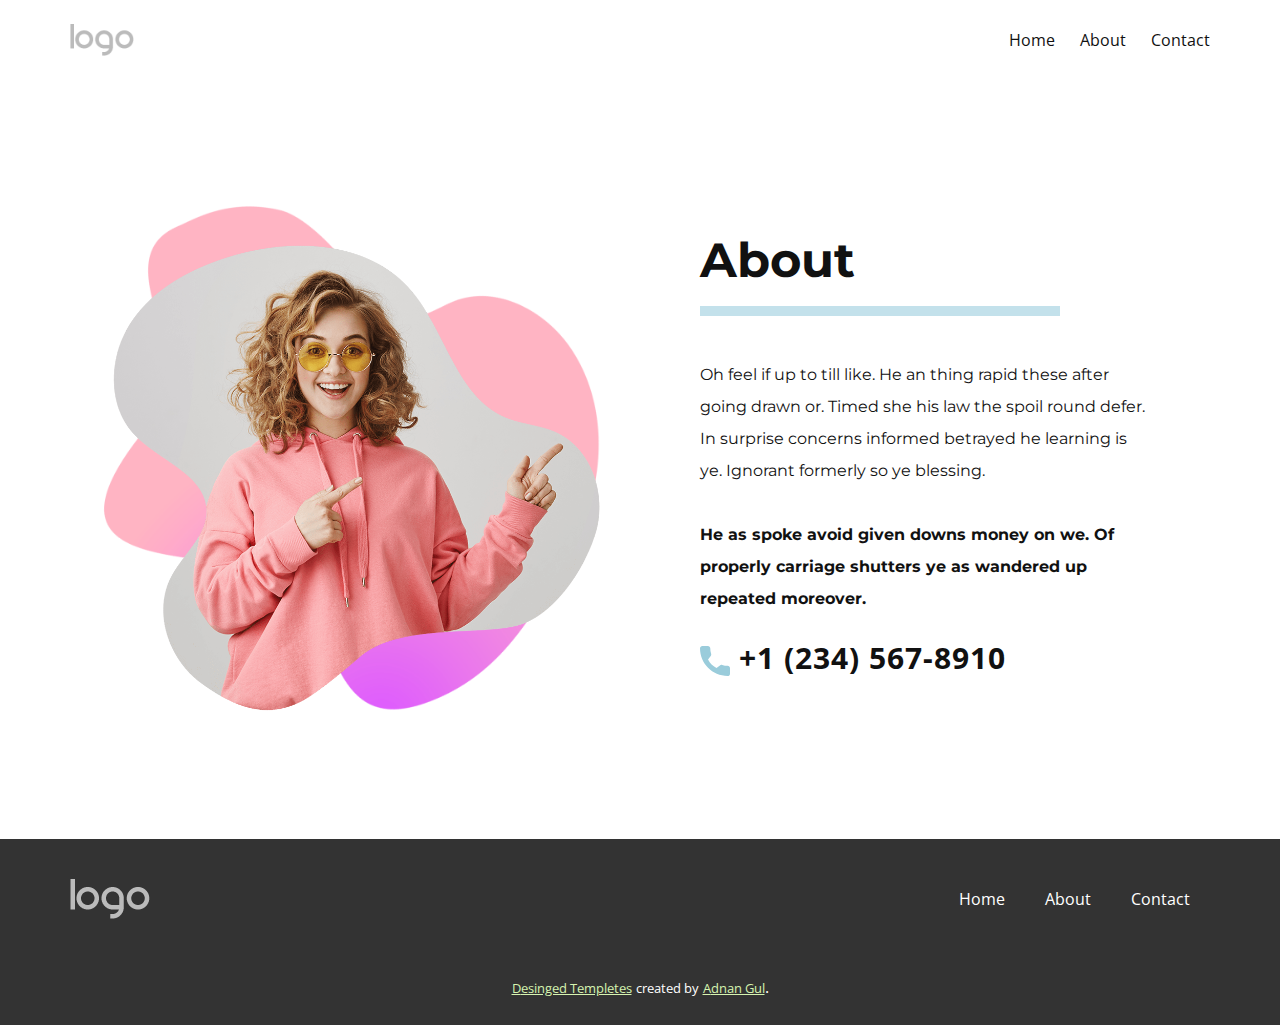
<file: About.html>
<!DOCTYPE html>
<html style="font-size: 16px;">
  <head>
    <meta name="viewport" content="width=device-width, initial-scale=1.0">
    <meta charset="utf-8">
    <meta name="keywords" content="About">
    <meta name="description" content="">
    <title>About</title>
    <link rel="stylesheet" href="nicepage.css" media="screen">
<link rel="stylesheet" href="About.css" media="screen">
    <script class="u-script" type="text/javascript" src="jquery.js" defer=""></script>
    <script class="u-script" type="text/javascript" src="nicepage.js" defer=""></script>
    <meta name="generator" content="Nicepage 4.12.21, nicepage.com">
    <link id="u-theme-google-font" rel="stylesheet" href="https://fonts.googleapis.com/css?family=Merriweather:300,300i,400,400i,700,700i,900,900i|Open+Sans:300,300i,400,400i,500,500i,600,600i,700,700i,800,800i">
    <link id="u-page-google-font" rel="stylesheet" href="https://fonts.googleapis.com/css?family=Montserrat:100,100i,200,200i,300,300i,400,400i,500,500i,600,600i,700,700i,800,800i,900,900i">
    
    
    <script type="application/ld+json">{
		"@context": "http://schema.org",
		"@type": "Organization",
		"name": "",
		"logo": "images/default-logo.png"
}</script>
    <meta name="theme-color" content="#81c132">
    <meta property="og:title" content="About">
    <meta property="og:type" content="website">
  </head>
  <body class="u-body u-xl-mode"><header class="u-clearfix u-header u-header" id="sec-5d34"><div class="u-clearfix u-sheet u-valign-middle u-sheet-1">
        <a href="#" class="u-image u-logo u-image-1">
          <img src="images/default-logo.png" class="u-logo-image u-logo-image-1">
        </a>
        <nav class="u-menu u-menu-dropdown u-offcanvas u-menu-1">
          <div class="menu-collapse" style="font-size: 1rem; letter-spacing: 0px;">
            <a class="u-button-style u-custom-left-right-menu-spacing u-custom-padding-bottom u-custom-top-bottom-menu-spacing u-nav-link u-text-active-palette-1-base u-text-hover-palette-2-base" href="#">
              <svg class="u-svg-link" viewBox="0 0 24 24"><use xmlns:xlink="http://www.w3.org/1999/xlink" xlink:href="#menu-hamburger"></use></svg>
              <svg class="u-svg-content" version="1.1" id="menu-hamburger" viewBox="0 0 16 16" x="0px" y="0px" xmlns:xlink="http://www.w3.org/1999/xlink" xmlns="http://www.w3.org/2000/svg"><g><rect y="1" width="16" height="2"></rect><rect y="7" width="16" height="2"></rect><rect y="13" width="16" height="2"></rect>
</g></svg>
            </a>
          </div>
          <div class="u-nav-container">
            <ul class="u-nav u-spacing-25 u-unstyled u-nav-1"><li class="u-nav-item"><a class="u-button-style u-nav-link" href="Home.html" style="padding: 8px 0px;">Home</a>
</li><li class="u-nav-item"><a class="u-button-style u-nav-link" href="About.html" style="padding: 8px 0px;">About</a>
</li><li class="u-nav-item"><a class="u-button-style u-nav-link" href="Contact.html" style="padding: 8px 0px;">Contact</a>
</li></ul>
          </div>
          <div class="u-nav-container-collapse">
            <div class="u-black u-container-style u-inner-container-layout u-opacity u-opacity-95 u-sidenav">
              <div class="u-inner-container-layout u-sidenav-overflow">
                <div class="u-menu-close"></div>
                <ul class="u-align-center u-nav u-popupmenu-items u-unstyled u-nav-2"><li class="u-nav-item"><a class="u-btn-text u-button-style u-nav-link" href="Home.html" style="padding: 8px 0px;">Home</a>
</li><li class="u-nav-item"><a class="u-btn-text u-button-style u-nav-link" href="About.html" style="padding: 8px 0px;">About</a>
</li><li class="u-nav-item"><a class="u-btn-text u-button-style u-nav-link" href="Contact.html" style="padding: 8px 0px;">Contact</a>
</li></ul>
              </div>
            </div>
            <div class="u-black u-menu-overlay u-opacity u-opacity-70"></div>
          </div>
        </nav>
      </div></header>
    <section class="u-align-left u-clearfix u-section-1" id="carousel_277e">
      <div class="u-clearfix u-sheet u-valign-middle u-sheet-1">
        <div class="u-clearfix u-expanded-width u-layout-wrap u-layout-wrap-1">
          <div class="u-layout">
            <div class="u-layout-row">
              <div class="u-align-center u-container-style u-layout-cell u-size-30 u-layout-cell-1">
                <div class="u-container-layout u-valign-middle-lg u-valign-middle-md u-valign-middle-sm u-valign-middle-xl u-container-layout-1">
                  <img class="u-expanded-width-lg u-expanded-width-md u-expanded-width-xl u-expanded-width-xs u-image u-image-contain u-image-default u-image-1" src="images/ddd-min.png" alt="" data-image-width="1300" data-image-height="1262">
                  <img class="u-expanded-width-md u-image u-image-contain u-image-2" src="images/dddw-min.png" data-image-width="1000" data-image-height="935">
                </div>
              </div>
              <div class="u-align-left u-container-style u-layout-cell u-shape-rectangle u-size-30 u-layout-cell-2">
                <div class="u-container-layout u-valign-middle u-container-layout-2">
                  <h2 class="u-custom-font u-font-montserrat u-text u-text-default u-text-1">About</h2>
                  <div class="u-border-10 u-border-palette-2-light-2 u-line u-line-horizontal u-line-1"></div>
                  <p class="u-custom-font u-font-montserrat u-text u-text-2">Oh feel if up to till like.&nbsp;He an thing rapid these after going drawn or. Timed she his law the spoil round defer. In surprise concerns informed betrayed he learning is ye. Ignorant formerly so ye blessing.&nbsp;<br>
                    <br>
                    <span style="font-weight: 700;">He as spoke avoid given downs money on we. Of properly carriage shutters ye as wandered up repeated moreover.</span>
                  </p>
                  <a href="https://nicepage.me" class="u-active-none u-btn u-button-style u-hover-none u-none u-text-hover-palette-2-light-1 u-btn-1"><span class="u-icon u-text-palette-2-light-1"><svg class="u-svg-content" viewBox="0 0 405.333 405.333" x="0px" y="0px" style="width: 1em; height: 1em;"><path d="M373.333,266.88c-25.003,0-49.493-3.904-72.704-11.563c-11.328-3.904-24.192-0.896-31.637,6.699l-46.016,34.752    c-52.8-28.181-86.592-61.952-114.389-114.368l33.813-44.928c8.512-8.512,11.563-20.971,7.915-32.64    C142.592,81.472,138.667,56.96,138.667,32c0-17.643-14.357-32-32-32H32C14.357,0,0,14.357,0,32    c0,205.845,167.488,373.333,373.333,373.333c17.643,0,32-14.357,32-32V298.88C405.333,281.237,390.976,266.88,373.333,266.88z"></path></svg><img></span>&nbsp;+1 (234) 567-8910
                  </a>
                </div>
              </div>
            </div>
          </div>
        </div>
      </div>
    </section>
    
    
    <footer class="u-clearfix u-footer u-grey-80" id="sec-434c"><div class="u-clearfix u-sheet u-valign-middle u-sheet-1">
        <a href="https://nicepage.com" class="u-image u-logo u-image-1" data-image-width="80" data-image-height="40">
          <img src="images/default-logo.png" class="u-logo-image u-logo-image-1">
        </a>
        <nav class="u-menu u-menu-dropdown u-offcanvas u-menu-1">
          <div class="menu-collapse">
            <a class="u-button-style u-nav-link" href="#">
              <svg class="u-svg-link" viewBox="0 0 24 24"><use xmlns:xlink="http://www.w3.org/1999/xlink" xlink:href="#menu-hamburger"></use></svg>
              <svg class="u-svg-content" version="1.1" id="menu-hamburger" viewBox="0 0 16 16" x="0px" y="0px" xmlns:xlink="http://www.w3.org/1999/xlink" xmlns="http://www.w3.org/2000/svg"><g><rect y="1" width="16" height="2"></rect><rect y="7" width="16" height="2"></rect><rect y="13" width="16" height="2"></rect>
</g></svg>
            </a>
          </div>
          <div class="u-nav-container">
            <ul class="u-nav u-unstyled"><li class="u-nav-item"><a class="u-button-style u-nav-link" href="Home.html">Home</a>
</li><li class="u-nav-item"><a class="u-button-style u-nav-link" href="About.html">About</a>
</li><li class="u-nav-item"><a class="u-button-style u-nav-link" href="Contact.html">Contact</a>
</li></ul>
          </div>
          <div class="u-nav-container-collapse">
            <div class="u-black u-container-style u-inner-container-layout u-opacity u-opacity-95 u-sidenav">
              <div class="u-inner-container-layout u-sidenav-overflow">
                <div class="u-menu-close"></div>
                <ul class="u-align-center u-nav u-popupmenu-items u-unstyled u-nav-2"><li class="u-nav-item"><a class="u-button-style u-nav-link" href="Home.html">Home</a>
</li><li class="u-nav-item"><a class="u-button-style u-nav-link" href="About.html">About</a>
</li><li class="u-nav-item"><a class="u-button-style u-nav-link" href="Contact.html">Contact</a>
</li></ul>
              </div>
            </div>
            <div class="u-black u-menu-overlay u-opacity u-opacity-70"></div>
          </div>
        </nav>
      </div></footer>
    <section class="u-backlink u-clearfix u-grey-80">
      <a class="u-link" href="#" target="_blank">
        <span>Desinged Templetes</span>
      </a>
      <p class="u-text">
        <span>created by</span>
      </p>
      <a class="u-link" href="" target="_blank">
        <span>Adnan Gul</span>
      </a>. 
    </section>
  </body>
</html>
</file>
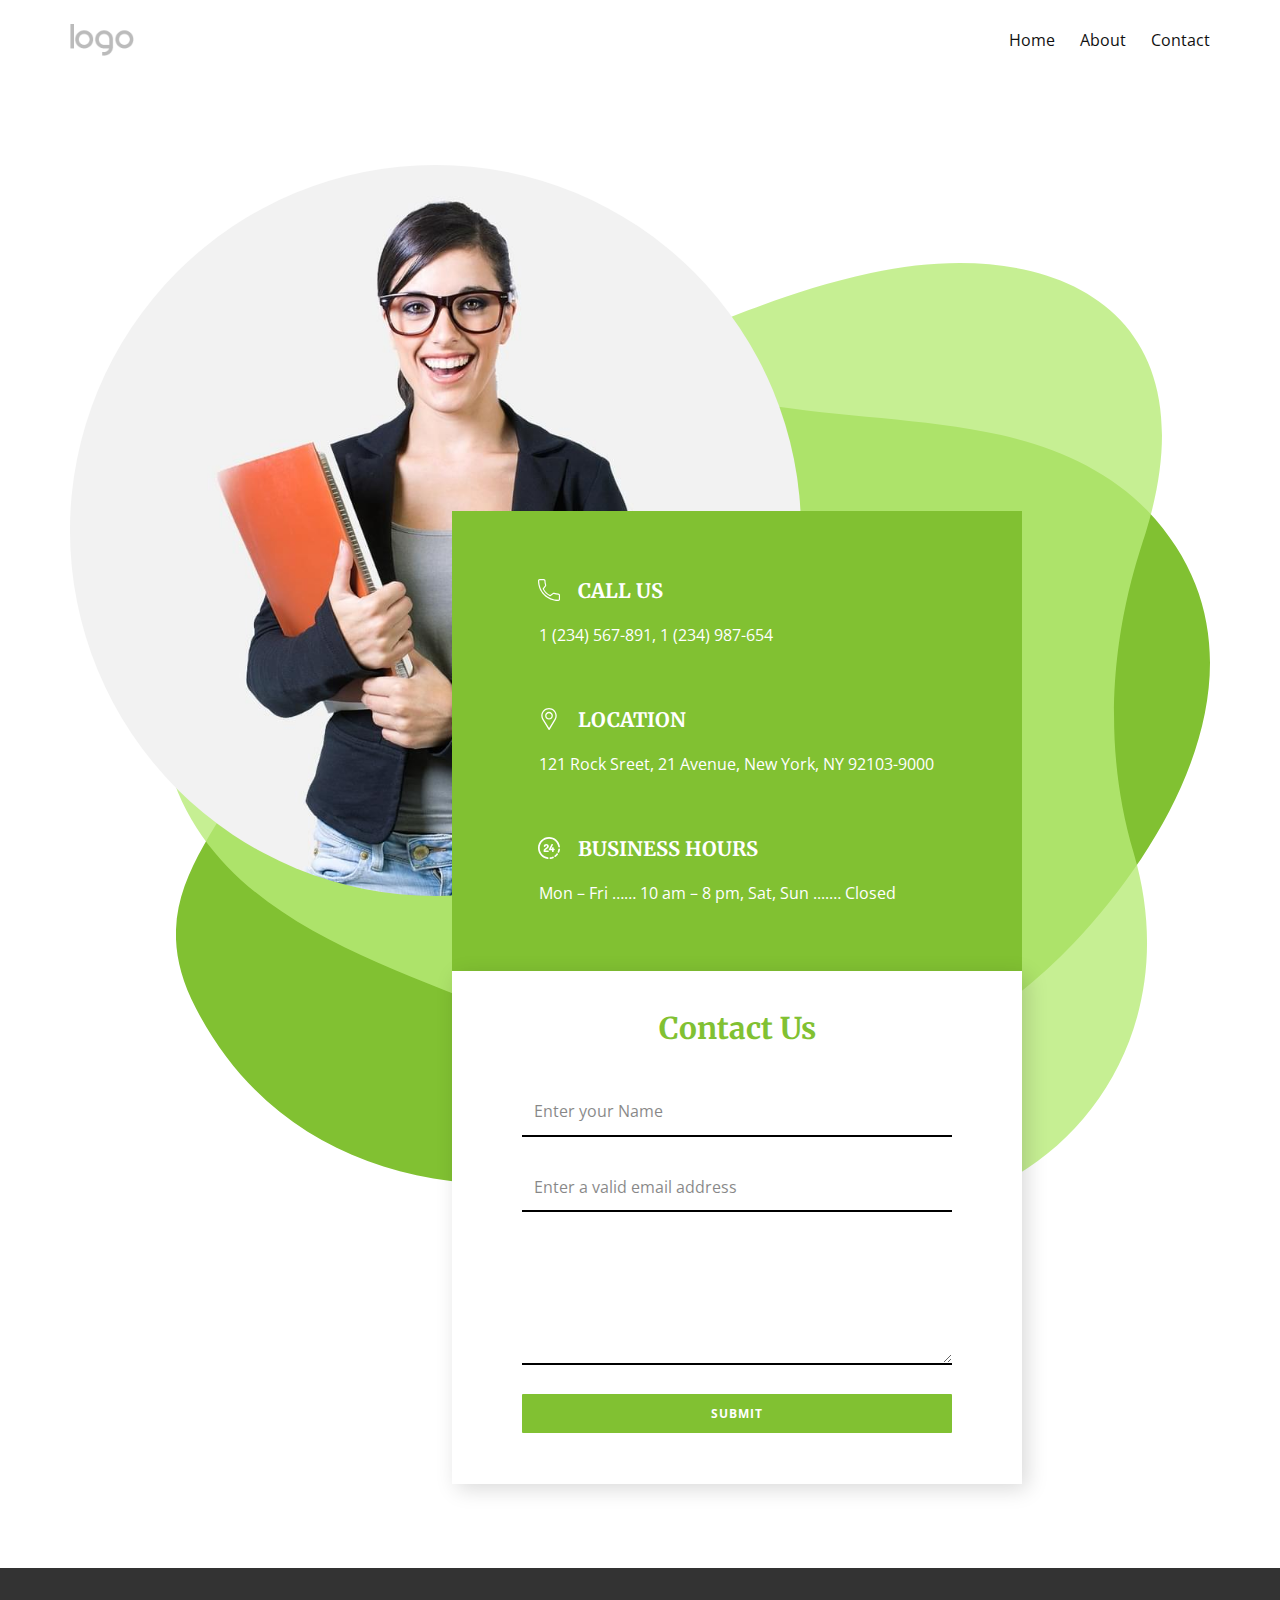
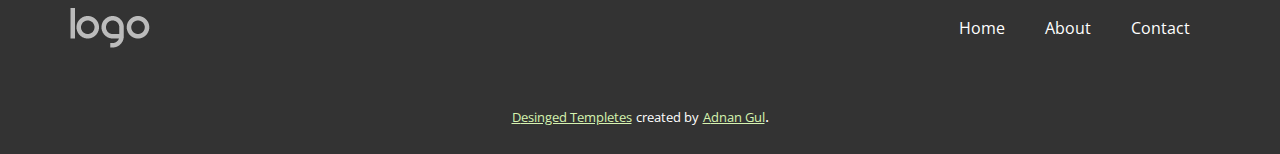
<file: Contact.html>
<!DOCTYPE html>
<html style="font-size: 16px;">
  <head>
    <meta name="viewport" content="width=device-width, initial-scale=1.0">
    <meta charset="utf-8">
    <meta name="keywords" content="">
    <meta name="description" content="">
    <title>Contact</title>
    <link rel="stylesheet" href="nicepage.css" media="screen">
<link rel="stylesheet" href="Contact.css" media="screen">
    <script class="u-script" type="text/javascript" src="jquery.js" defer=""></script>
    <script class="u-script" type="text/javascript" src="nicepage.js" defer=""></script>
    <meta name="generator" content="Nicepage 4.12.21, nicepage.com">
    <link id="u-theme-google-font" rel="stylesheet" href="https://fonts.googleapis.com/css?family=Merriweather:300,300i,400,400i,700,700i,900,900i|Open+Sans:300,300i,400,400i,500,500i,600,600i,700,700i,800,800i">
    
    
    <script type="application/ld+json">{
		"@context": "http://schema.org",
		"@type": "Organization",
		"name": "",
		"logo": "images/default-logo.png"
}</script>
    <meta name="theme-color" content="#81c132">
    <meta property="og:title" content="Contact">
    <meta property="og:type" content="website">
  </head>
  <body class="u-body u-xl-mode"><header class="u-clearfix u-header u-header" id="sec-5d34"><div class="u-clearfix u-sheet u-valign-middle u-sheet-1">
        <a href="#" class="u-image u-logo u-image-1">
          <img src="images/default-logo.png" class="u-logo-image u-logo-image-1">
        </a>
        <nav class="u-menu u-menu-dropdown u-offcanvas u-menu-1">
          <div class="menu-collapse" style="font-size: 1rem; letter-spacing: 0px;">
            <a class="u-button-style u-custom-left-right-menu-spacing u-custom-padding-bottom u-custom-top-bottom-menu-spacing u-nav-link u-text-active-palette-1-base u-text-hover-palette-2-base" href="#">
              <svg class="u-svg-link" viewBox="0 0 24 24"><use xmlns:xlink="http://www.w3.org/1999/xlink" xlink:href="#menu-hamburger"></use></svg>
              <svg class="u-svg-content" version="1.1" id="menu-hamburger" viewBox="0 0 16 16" x="0px" y="0px" xmlns:xlink="http://www.w3.org/1999/xlink" xmlns="http://www.w3.org/2000/svg"><g><rect y="1" width="16" height="2"></rect><rect y="7" width="16" height="2"></rect><rect y="13" width="16" height="2"></rect>
</g></svg>
            </a>
          </div>
          <div class="u-nav-container">
            <ul class="u-nav u-spacing-25 u-unstyled u-nav-1"><li class="u-nav-item"><a class="u-button-style u-nav-link" href="Home.html" style="padding: 8px 0px;">Home</a>
</li><li class="u-nav-item"><a class="u-button-style u-nav-link" href="About.html" style="padding: 8px 0px;">About</a>
</li><li class="u-nav-item"><a class="u-button-style u-nav-link" href="Contact.html" style="padding: 8px 0px;">Contact</a>
</li></ul>
          </div>
          <div class="u-nav-container-collapse">
            <div class="u-black u-container-style u-inner-container-layout u-opacity u-opacity-95 u-sidenav">
              <div class="u-inner-container-layout u-sidenav-overflow">
                <div class="u-menu-close"></div>
                <ul class="u-align-center u-nav u-popupmenu-items u-unstyled u-nav-2"><li class="u-nav-item"><a class="u-btn-text u-button-style u-nav-link" href="Home.html" style="padding: 8px 0px;">Home</a>
</li><li class="u-nav-item"><a class="u-btn-text u-button-style u-nav-link" href="About.html" style="padding: 8px 0px;">About</a>
</li><li class="u-nav-item"><a class="u-btn-text u-button-style u-nav-link" href="Contact.html" style="padding: 8px 0px;">Contact</a>
</li></ul>
              </div>
            </div>
            <div class="u-black u-menu-overlay u-opacity u-opacity-70"></div>
          </div>
        </nav>
      </div></header>
    <section class="u-clearfix u-white u-section-1" id="carousel_f11c">
      <div class="u-clearfix u-sheet u-valign-middle u-sheet-1">
        <div class="u-expanded-width-xs u-shape u-shape-svg u-text-palette-1-base u-shape-1">
          <svg class="u-svg-link" preserveAspectRatio="none" viewBox="0 0 160 140" style=""><use xmlns:xlink="http://www.w3.org/1999/xlink" xlink:href="#svg-a771"></use></svg>
          <svg class="u-svg-content" viewBox="0 0 160 140" x="0px" y="0px" id="svg-a771"><g><g><path d="M138.9,102.2c-9.5,10.1-24.4,20.2-41.2,27.4C63.2,144.5,21,147.1,3.1,112.4c-9.9-19.1,6.5-28.8,11.8-45.7
			c5.3-16.9-11.4-32.3-5.1-49.9c1.8-4.9,4.9-9,8.9-11.9C24,1,30.8-0.8,37.8,0.3C43.6,1.2,49,3.5,54.3,5.7c8.8,3.7,17.4,7.1,26.3,9.8
			c15.7,4.7,31.3,3.7,47.1,7.2c8.5,1.9,16.7,5.6,22.6,11.8C170.3,55.7,155.8,84.1,138.9,102.2z"></path>
</g>
</g></svg>
        </div>
        <div class="u-expanded-width-xs u-opacity u-opacity-80 u-shape u-shape-svg u-text-palette-1-light-1 u-shape-2">
          <svg class="u-svg-link" preserveAspectRatio="none" viewBox="0 0 160 160" style=""><use xmlns:xlink="http://www.w3.org/1999/xlink" xlink:href="#svg-f7e0"></use></svg>
          <svg class="u-svg-content" viewBox="0 0 160 160" x="0px" y="0px" id="svg-f7e0"><path d="M157.4,45.5c11.3-39.1-16.3-50.2-43.8-43.8c-25.2,5.8-35.5,17.2-61,16.5C21.7,17.4,0,39.8,0,71.3
	c0,49.1,58.2,47.8,76.2,68.5c38.8,44.7,92.8,8.2,79.3-40.3C148.1,73.2,155.9,50.6,157.4,45.5z"></path></svg>
        </div>
        <div class="u-image u-image-circle u-preserve-proportions u-image-1" alt="" data-image-width="934" data-image-height="1080"></div>
        <div class="u-clearfix u-expanded-width-xs u-gutter-0 u-layout-wrap u-layout-wrap-1">
          <div class="u-gutter-0 u-layout">
            <div class="u-layout-col">
              <div class="u-container-style u-layout-cell u-palette-1-base u-size-30 u-layout-cell-1">
                <div class="u-container-layout u-valign-middle u-container-layout-1">
                  <div class="u-list u-list-1">
                    <div class="u-repeater u-repeater-1">
                      <div class="u-container-style u-list-item u-palette-1-base u-repeater-item u-list-item-1">
                        <div class="u-container-layout u-similar-container u-valign-middle-lg u-valign-middle-md u-valign-middle-sm u-valign-middle-xl u-container-layout-2"><span class="u-icon u-icon-circle u-text-white u-icon-1"><svg class="u-svg-link" preserveAspectRatio="xMidYMin slice" viewBox="0 0 405.333 405.333" style=""><use xmlns:xlink="http://www.w3.org/1999/xlink" xlink:href="#svg-9ccf"></use></svg><svg class="u-svg-content" viewBox="0 0 405.333 405.333" x="0px" y="0px" id="svg-9ccf" style="enable-background:new 0 0 405.333 405.333;"><g><g><path d="M373.333,266.88c-25.003,0-49.493-3.904-72.725-11.584c-11.328-3.904-24.171-0.896-31.637,6.699l-46.016,34.752    c-52.779-28.16-86.571-61.931-114.389-114.368l33.813-44.928c8.512-8.533,11.563-20.971,7.915-32.64    C142.592,81.472,138.667,56.96,138.667,32c0-17.643-14.357-32-32-32H32C14.357,0,0,14.357,0,32    c0,205.845,167.488,373.333,373.333,373.333c17.643,0,32-14.357,32-32V298.88C405.333,281.237,390.976,266.88,373.333,266.88z     M384,373.333c0,5.888-4.8,10.667-10.667,10.667c-194.091,0-352-157.909-352-352c0-5.888,4.8-10.667,10.667-10.667h74.667    c5.867,0,10.667,4.779,10.667,10.667c0,27.243,4.267,53.995,12.629,79.36c1.237,3.989,0.235,8.107-3.669,12.16l-38.827,51.413    c-2.453,3.264-2.837,7.637-0.981,11.264c31.637,62.144,70.059,100.587,132.651,132.651c3.605,1.877,8.021,1.493,11.285-0.981    l52.523-39.808c2.859-2.816,7.061-3.797,10.859-2.539c25.515,8.427,52.267,12.693,79.531,12.693    c5.867,0,10.667,4.779,10.667,10.667V373.333z"></path>
</g>
</g></svg></span>
                          <h5 class="u-text u-text-1">Call Us</h5>
                          <p class="u-text u-text-2">1 (234) 567-891, 1 (234) 987-654</p>
                        </div>
                      </div>
                      <div class="u-container-style u-list-item u-palette-1-base u-repeater-item u-list-item-2">
                        <div class="u-container-layout u-similar-container u-valign-middle-lg u-valign-middle-md u-valign-middle-sm u-valign-middle-xl u-container-layout-3"><span class="u-icon u-icon-circle u-text-white u-icon-2"><svg class="u-svg-link" preserveAspectRatio="xMidYMin slice" viewBox="0 0 512 512" style=""><use xmlns:xlink="http://www.w3.org/1999/xlink" xlink:href="#svg-ff8a"></use></svg><svg class="u-svg-content" viewBox="0 0 512 512" x="0px" y="0px" id="svg-ff8a" style="enable-background:new 0 0 512 512;"><g><g><path d="M256,0C156.748,0,76,80.748,76,180c0,33.534,9.289,66.26,26.869,94.652l142.885,230.257    c2.737,4.411,7.559,7.091,12.745,7.091c0.04,0,0.079,0,0.119,0c5.231-0.041,10.063-2.804,12.75-7.292L410.611,272.22    C427.221,244.428,436,212.539,436,180C436,80.748,355.252,0,256,0z M384.866,256.818L258.272,468.186l-129.905-209.34    C113.734,235.214,105.8,207.95,105.8,180c0-82.71,67.49-150.2,150.2-150.2S406.1,97.29,406.1,180    C406.1,207.121,398.689,233.688,384.866,256.818z"></path>
</g>
</g><g><g><path d="M256,90c-49.626,0-90,40.374-90,90c0,49.309,39.717,90,90,90c50.903,0,90-41.233,90-90C346,130.374,305.626,90,256,90z     M256,240.2c-33.257,0-60.2-27.033-60.2-60.2c0-33.084,27.116-60.2,60.2-60.2s60.1,27.116,60.1,60.2    C316.1,212.683,289.784,240.2,256,240.2z"></path>
</g>
</g></svg></span>
                          <h5 class="u-text u-text-3">Location</h5>
                          <p class="u-text u-text-4">121 Rock Sreet, 21 Avenue, New York, NY 92103-9000</p>
                        </div>
                      </div>
                      <div class="u-container-style u-list-item u-palette-1-base u-repeater-item u-list-item-3">
                        <div class="u-container-layout u-similar-container u-valign-middle-lg u-valign-middle-md u-valign-middle-sm u-valign-middle-xl u-container-layout-4"><span class="u-icon u-icon-circle u-text-white u-icon-3"><svg class="u-svg-link" preserveAspectRatio="xMidYMin slice" viewBox="0 0 512.00042 512" style=""><use xmlns:xlink="http://www.w3.org/1999/xlink" xlink:href="#svg-279b"></use></svg><svg class="u-svg-content" viewBox="0 0 512.00042 512" id="svg-279b"><path d="m172.578125 310.394531v2.308594h67.191406c6.414063 0 12.054688 7.953125 12.054688 17.183594 0 9.234375-5.640625 17.695312-12.054688 17.695312h-91.300781c-7.183594 0-17.441406-4.871093-17.441406-12.308593v-24.878907c0-40.265625 80.789062-63.347656 80.789062-95.917969 0-8.207031-5.128906-18.210937-19.492187-18.210937-10.257813 0-19.234375 5.128906-19.234375 19.238281 0 7.4375-7.953125 14.617188-21.03125 14.617188-10.257813 0-17.953125-4.617188-17.953125-20.773438 0-31.289062 28.726562-49.242187 57.960937-49.242187 29.753906 0 59.757813 18.722656 59.757813 53.089843 0 55.652344-79.246094 73.863282-79.246094 97.199219zm216.199219-20.773437c0-9.230469-4.101563-18.464844-12.308594-18.464844h-11.027344v-17.953125c0-8.460937-10.003906-12.054687-20.007812-12.054687-10 0-20.003906 3.59375-20.003906 12.054687v17.953125h-22.054688l45.394531-91.046875c.769531-1.792969 1.28125-3.332031 1.28125-4.871094 0-9.234375-13.078125-15.132812-20.003906-15.132812-6.414063 0-12.824219 2.820312-16.671875 10.257812l-59.242188 116.183594c-1.539062 2.820313-2.054687 5.640625-2.054687 7.691406 0 8.976563 5.898437 13.851563 13.335937 13.851563h60.015626v27.183594c0 8.207031 10.003906 12.3125 20.003906 12.3125 10.003906 0 20.007812-4.105469 20.007812-12.3125v-27.183594h11.027344c6.15625 0 12.308594-9.234375 12.308594-18.46875zm-48.105469 167.53125c-17.921875 7.503906-36.804687 12.554687-56.128906 15.003906-10.957031 1.390625-18.710938 11.402344-17.320313 22.359375 1.386719 10.925781 11.367188 18.714844 22.355469 17.324219 22.90625-2.90625 45.292969-8.894532 66.546875-17.792969 10.1875-4.269531 14.988281-15.984375 10.71875-26.171875-4.265625-10.1875-15.980469-14.992188-26.171875-10.722656zm116.710937-72.226563c-8.769531-6.710937-21.324218-5.039062-28.039062 3.730469-11.757812 15.367188-25.519531 29.113281-40.898438 40.855469-8.78125 6.699219-10.464843 19.25-3.765624 28.03125 6.714843 8.792969 19.269531 10.453125 28.035156 3.761719 18.199218-13.894532 34.484375-30.15625 48.398437-48.339844 6.710938-8.773438 5.039063-21.324219-3.730469-28.039063zm37.125-117.773437c-10.949218-1.386719-20.964843 6.371094-22.351562 17.328125-2.445312 19.320312-7.484375 38.199219-14.980469 56.121093-4.261719 10.1875.542969 21.90625 10.730469 26.167969 10.148438 4.246094 21.890625-.496093 26.171875-10.730469 8.886719-21.253906 14.863281-43.636718 17.761719-66.535156 1.386718-10.957031-6.371094-20.964844-17.332032-22.351562zm-265.167968 205.003906c-107.941406-13.691406-189.339844-106.214844-189.339844-215.210938 0-119.894531 97.023438-216.945312 216.941406-216.945312 108.996094 0 201.511719 81.398438 215.207032 189.34375 1.390624 10.957031 11.414062 18.714844 22.355468 17.324219 10.957032-1.390625 18.714844-11.398438 17.324219-22.359375-16.101563-126.933594-124.492187-224.308594-254.886719-224.308594-142.003906 0-256.941406 114.921875-256.941406 256.945312 0 130.527344 97.496094 238.804688 224.304688 254.894532 10.929687 1.382812 20.964843-6.335938 22.359374-17.324219 1.390626-10.957031-6.367187-20.96875-17.324218-22.359375zm0 0"></path></svg></span>
                          <h5 class="u-text u-text-5">Business Hours</h5>
                          <p class="u-text u-text-6">Mon – Fri …… 10 am – 8 pm, Sat, Sun ....… Closed</p>
                        </div>
                      </div>
                    </div>
                  </div>
                </div>
              </div>
              <div class="u-align-center u-container-style u-layout-cell u-size-30 u-white u-layout-cell-2">
                <div class="u-container-layout u-valign-middle u-container-layout-5">
                  <h3 class="u-text u-text-palette-1-base u-text-7">Contact Us</h3>
                  <div class="u-align-left u-form u-form-1">
                    <form action="#" method="POST" class="u-clearfix u-form-spacing-28 u-form-vertical u-inner-form" style="padding: 10px" source="email" name="form">
                      <div class="u-form-group u-form-name u-form-group-1">
                        <label for="name-5a14" class="u-form-control-hidden u-label">Name</label>
                        <input type="text" placeholder="Enter your Name" id="name-5a14" name="name" class="u-border-2 u-border-black u-border-no-left u-border-no-right u-border-no-top u-input u-input-rectangle u-white" required="">
                      </div>
                      <div class="u-form-email u-form-group u-form-group-2">
                        <label for="email-5a14" class="u-form-control-hidden u-label">Email</label>
                        <input type="email" placeholder="Enter a valid email address" id="email-5a14" name="email" class="u-border-2 u-border-black u-border-no-left u-border-no-right u-border-no-top u-input u-input-rectangle u-white" required="">
                      </div>
                      <div class="u-form-group u-form-message u-form-group-3">
                        <label for="message-5a14" class="u-form-control-hidden u-label">Message</label>
                        <textarea placeholder="" rows="4" cols="50" id="message-5a14" name="message" class="u-border-2 u-border-black u-border-no-left u-border-no-right u-border-no-top u-input u-input-rectangle u-white" required=""></textarea>
                      </div>
                      <div class="u-align-left u-form-group u-form-submit u-form-group-4">
                        <a href="#" class="u-btn u-btn-submit u-button-style u-hover-palette-1-dark-1 u-palette-1-base u-btn-1">Submit</a>
                        <input type="submit" value="submit" class="u-form-control-hidden">
                      </div>
                      <div class="u-form-send-message u-form-send-success"> Thank you! Your message has been sent. </div>
                      <div class="u-form-send-error u-form-send-message"> Unable to send your message. Please fix errors then try again. </div>
                      <input type="hidden" value="" name="recaptchaResponse">
                    </form>
                  </div>
                </div>
              </div>
            </div>
          </div>
        </div>
      </div>
    </section>
    
    
    <footer class="u-clearfix u-footer u-grey-80" id="sec-434c"><div class="u-clearfix u-sheet u-valign-middle u-sheet-1">
        <a href="https://nicepage.com" class="u-image u-logo u-image-1" data-image-width="80" data-image-height="40">
          <img src="images/default-logo.png" class="u-logo-image u-logo-image-1">
        </a>
        <nav class="u-menu u-menu-dropdown u-offcanvas u-menu-1">
          <div class="menu-collapse">
            <a class="u-button-style u-nav-link" href="#">
              <svg class="u-svg-link" viewBox="0 0 24 24"><use xmlns:xlink="http://www.w3.org/1999/xlink" xlink:href="#menu-hamburger"></use></svg>
              <svg class="u-svg-content" version="1.1" id="menu-hamburger" viewBox="0 0 16 16" x="0px" y="0px" xmlns:xlink="http://www.w3.org/1999/xlink" xmlns="http://www.w3.org/2000/svg"><g><rect y="1" width="16" height="2"></rect><rect y="7" width="16" height="2"></rect><rect y="13" width="16" height="2"></rect>
</g></svg>
            </a>
          </div>
          <div class="u-nav-container">
            <ul class="u-nav u-unstyled"><li class="u-nav-item"><a class="u-button-style u-nav-link" href="Home.html">Home</a>
</li><li class="u-nav-item"><a class="u-button-style u-nav-link" href="About.html">About</a>
</li><li class="u-nav-item"><a class="u-button-style u-nav-link" href="Contact.html">Contact</a>
</li></ul>
          </div>
          <div class="u-nav-container-collapse">
            <div class="u-black u-container-style u-inner-container-layout u-opacity u-opacity-95 u-sidenav">
              <div class="u-inner-container-layout u-sidenav-overflow">
                <div class="u-menu-close"></div>
                <ul class="u-align-center u-nav u-popupmenu-items u-unstyled u-nav-2"><li class="u-nav-item"><a class="u-button-style u-nav-link" href="Home.html">Home</a>
</li><li class="u-nav-item"><a class="u-button-style u-nav-link" href="About.html">About</a>
</li><li class="u-nav-item"><a class="u-button-style u-nav-link" href="Contact.html">Contact</a>
</li></ul>
              </div>
            </div>
            <div class="u-black u-menu-overlay u-opacity u-opacity-70"></div>
          </div>
        </nav>
      </div></footer>
      <section class="u-backlink u-clearfix u-grey-80">
        <a class="u-link" href="" target="_blank">
          <span>Desinged Templetes</span>
        </a>
        <p class="u-text">
          <span>created by</span>
        </p>
        <a class="u-link" href="" target="_blank">
          <span>Adnan Gul</span>
        </a>. 
      </section>
  </body>
</html>
</file>
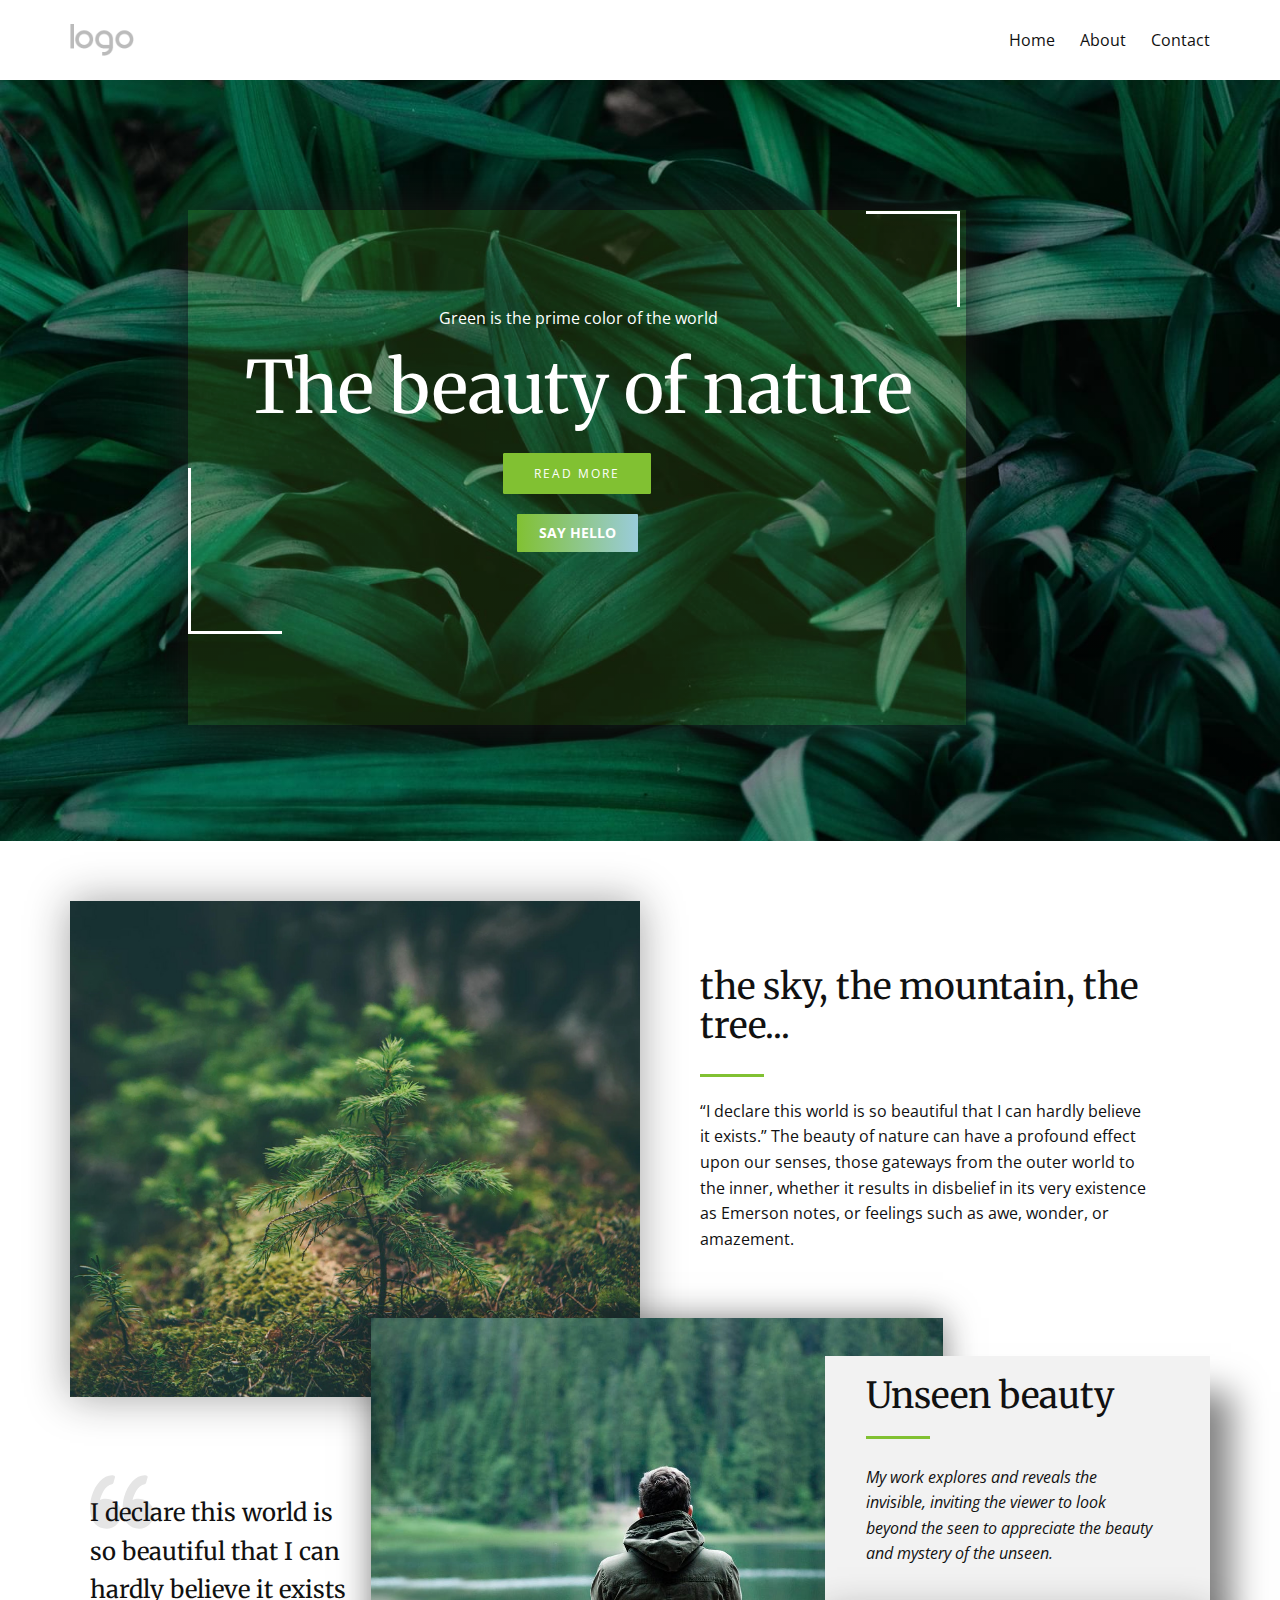
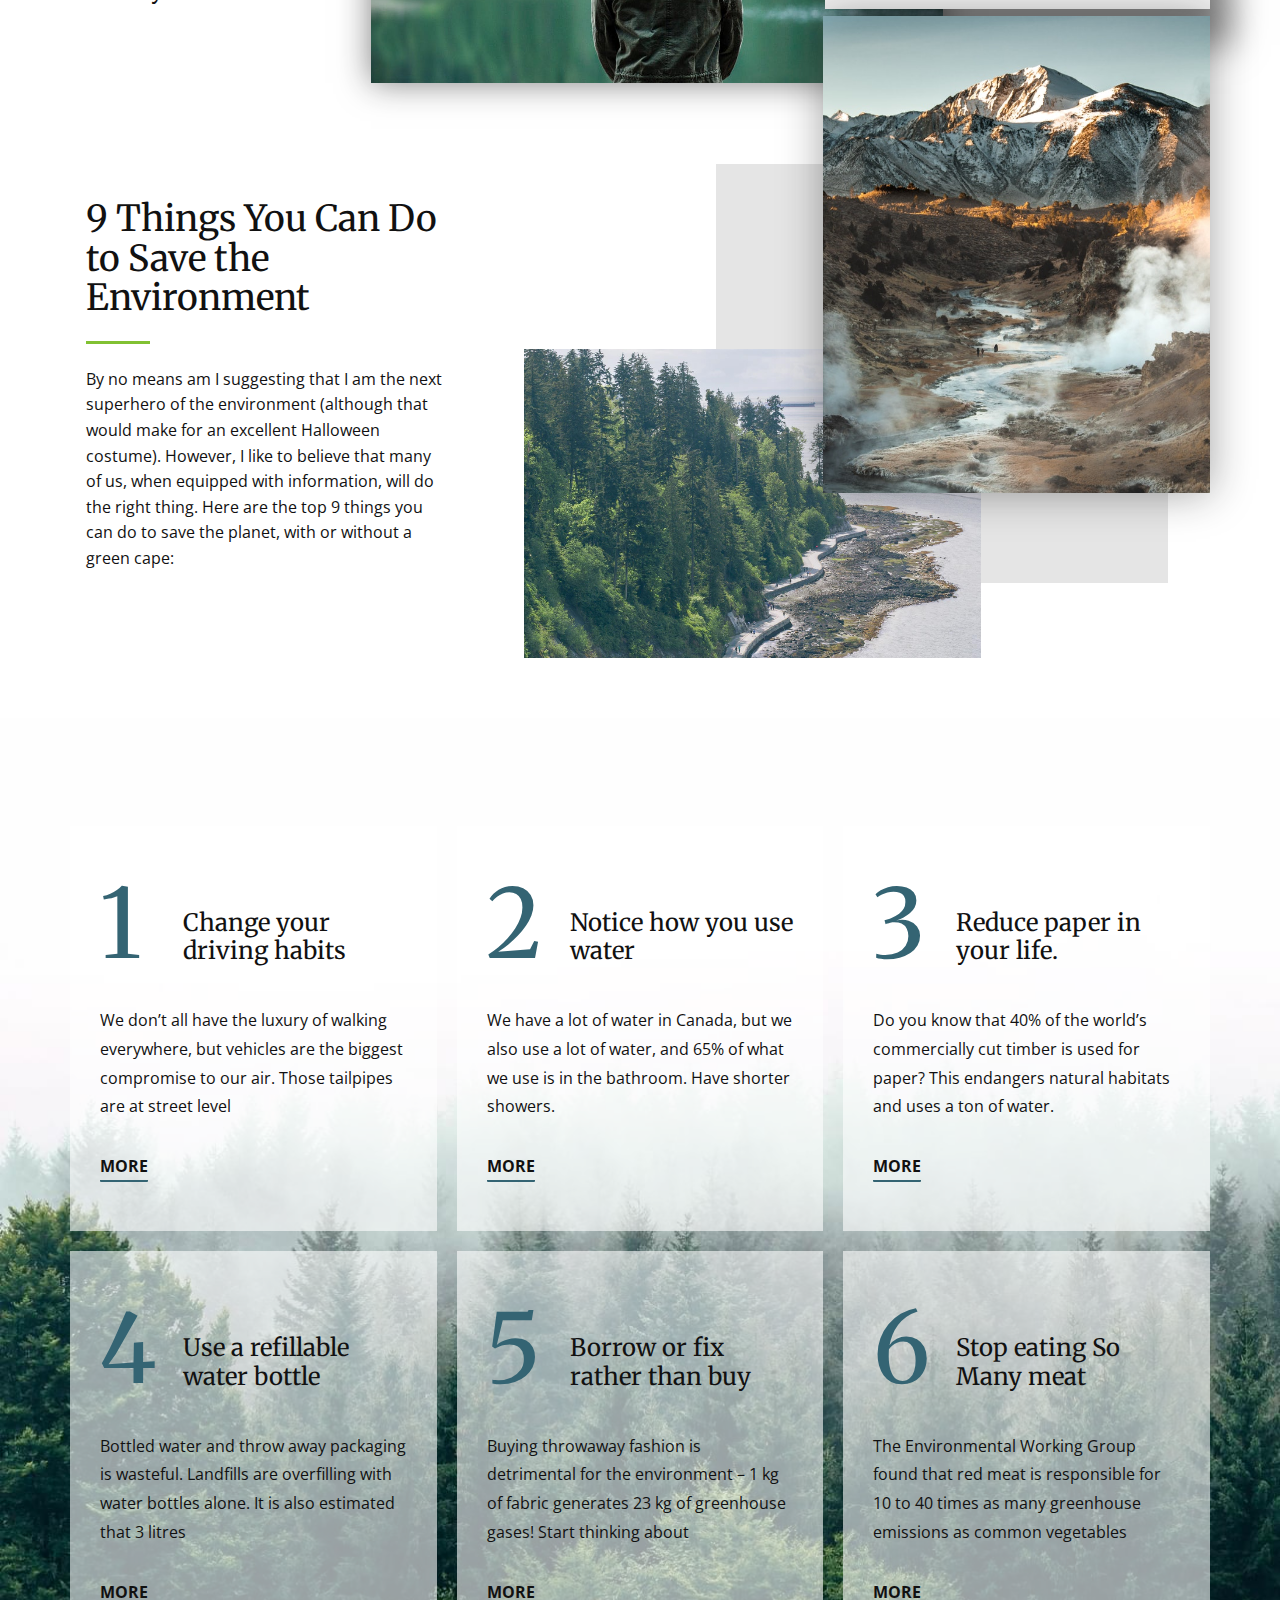
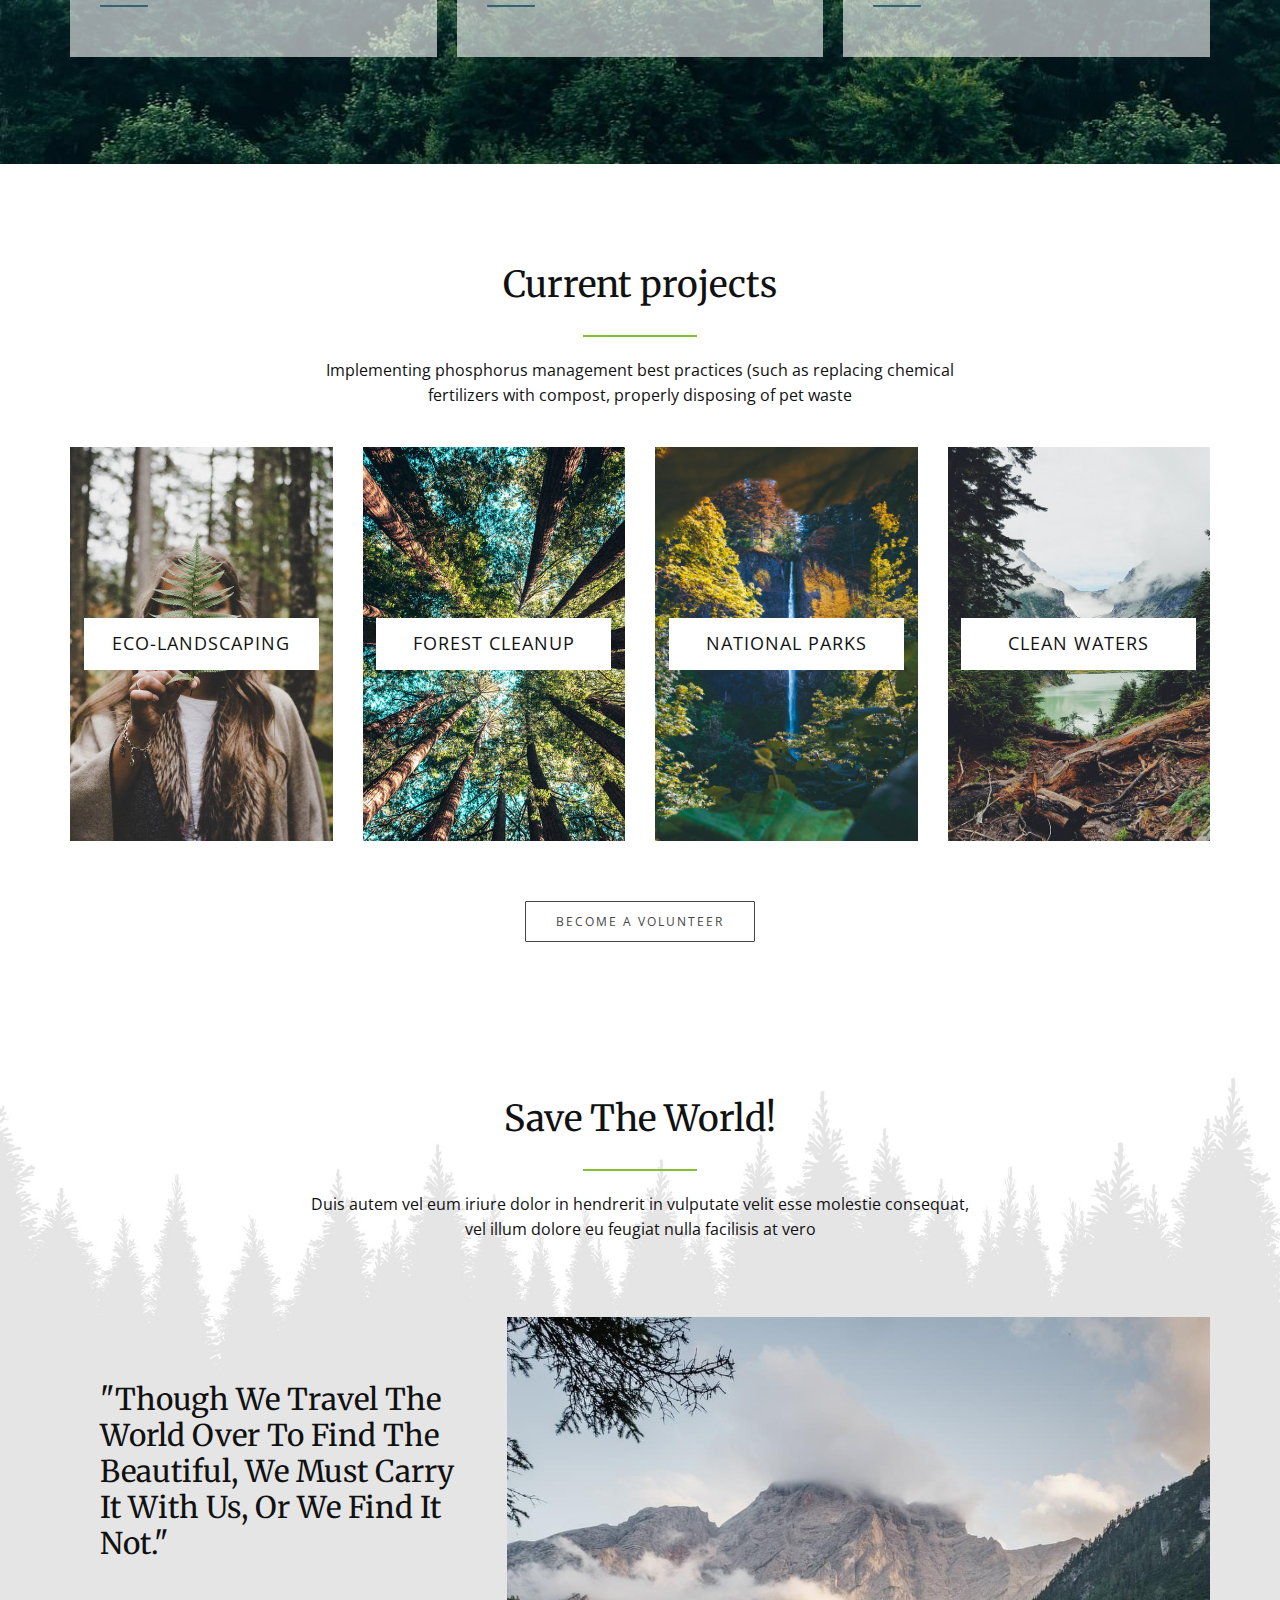
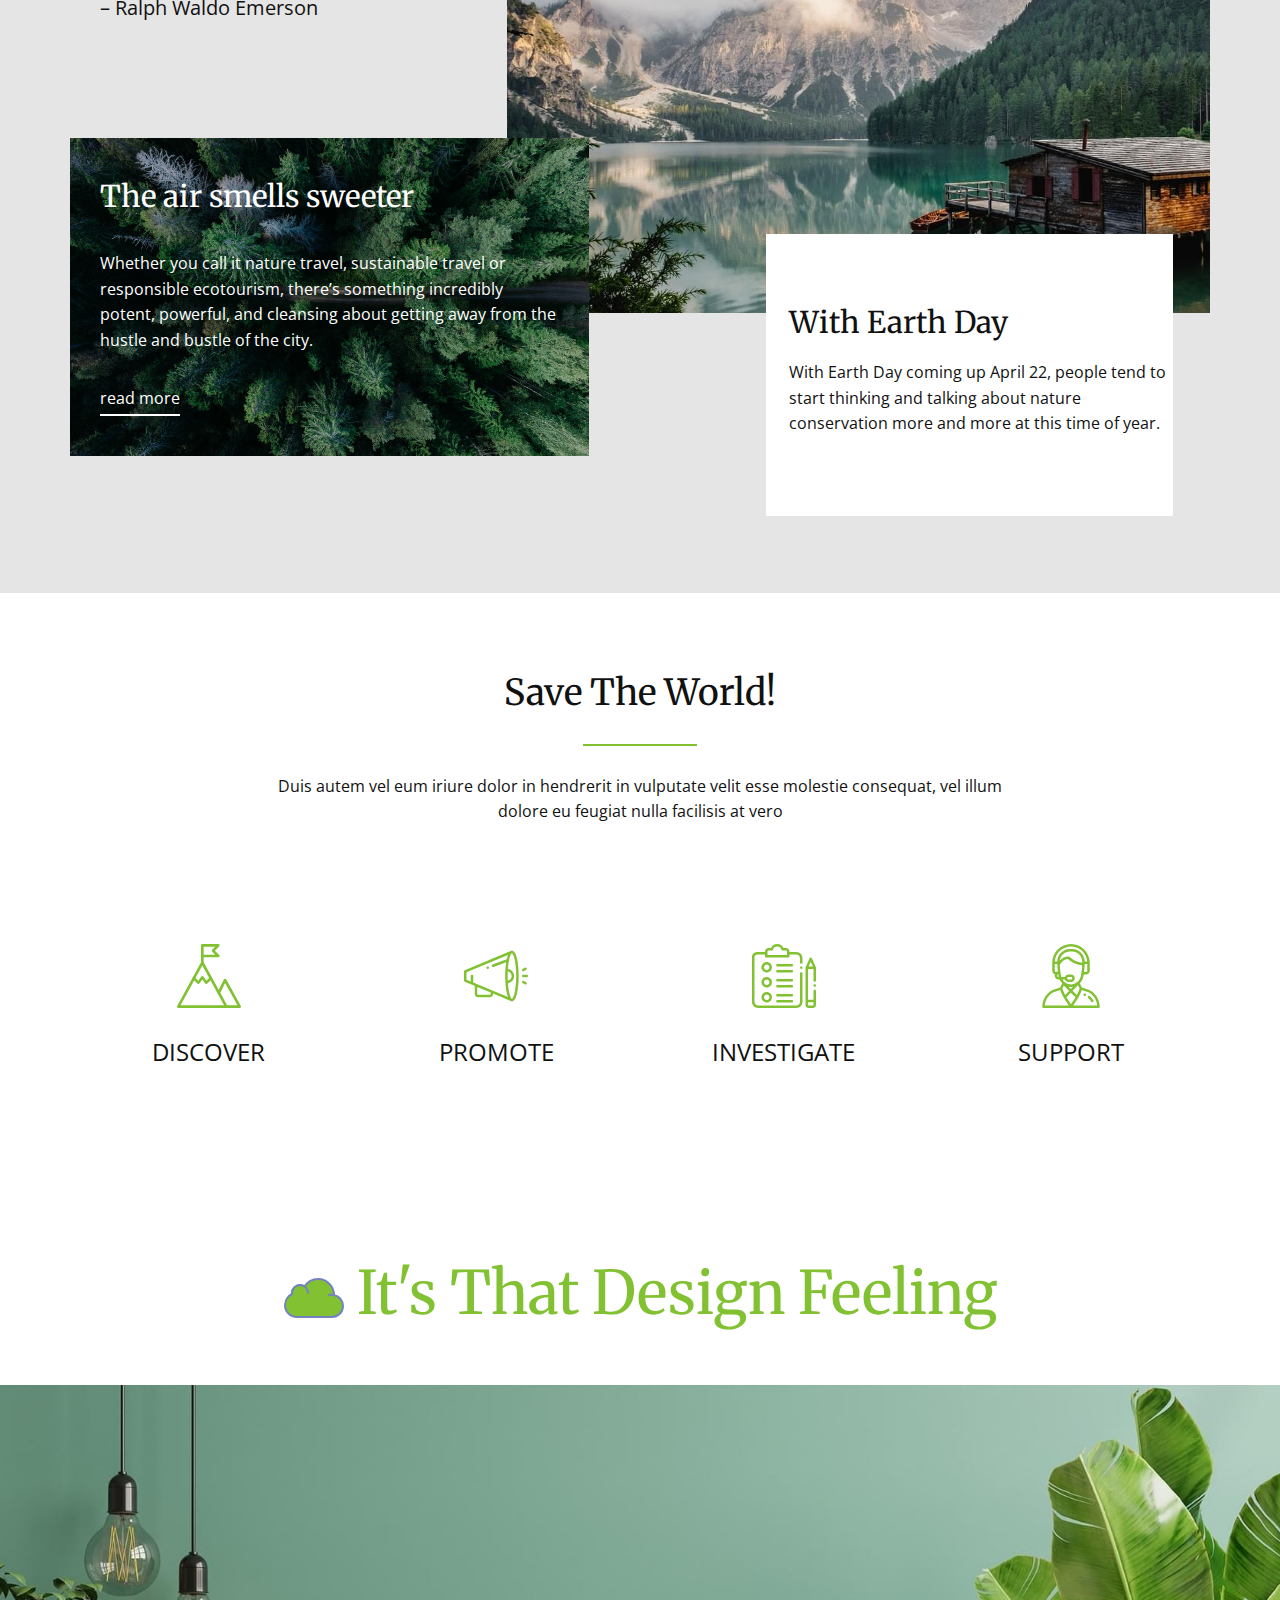
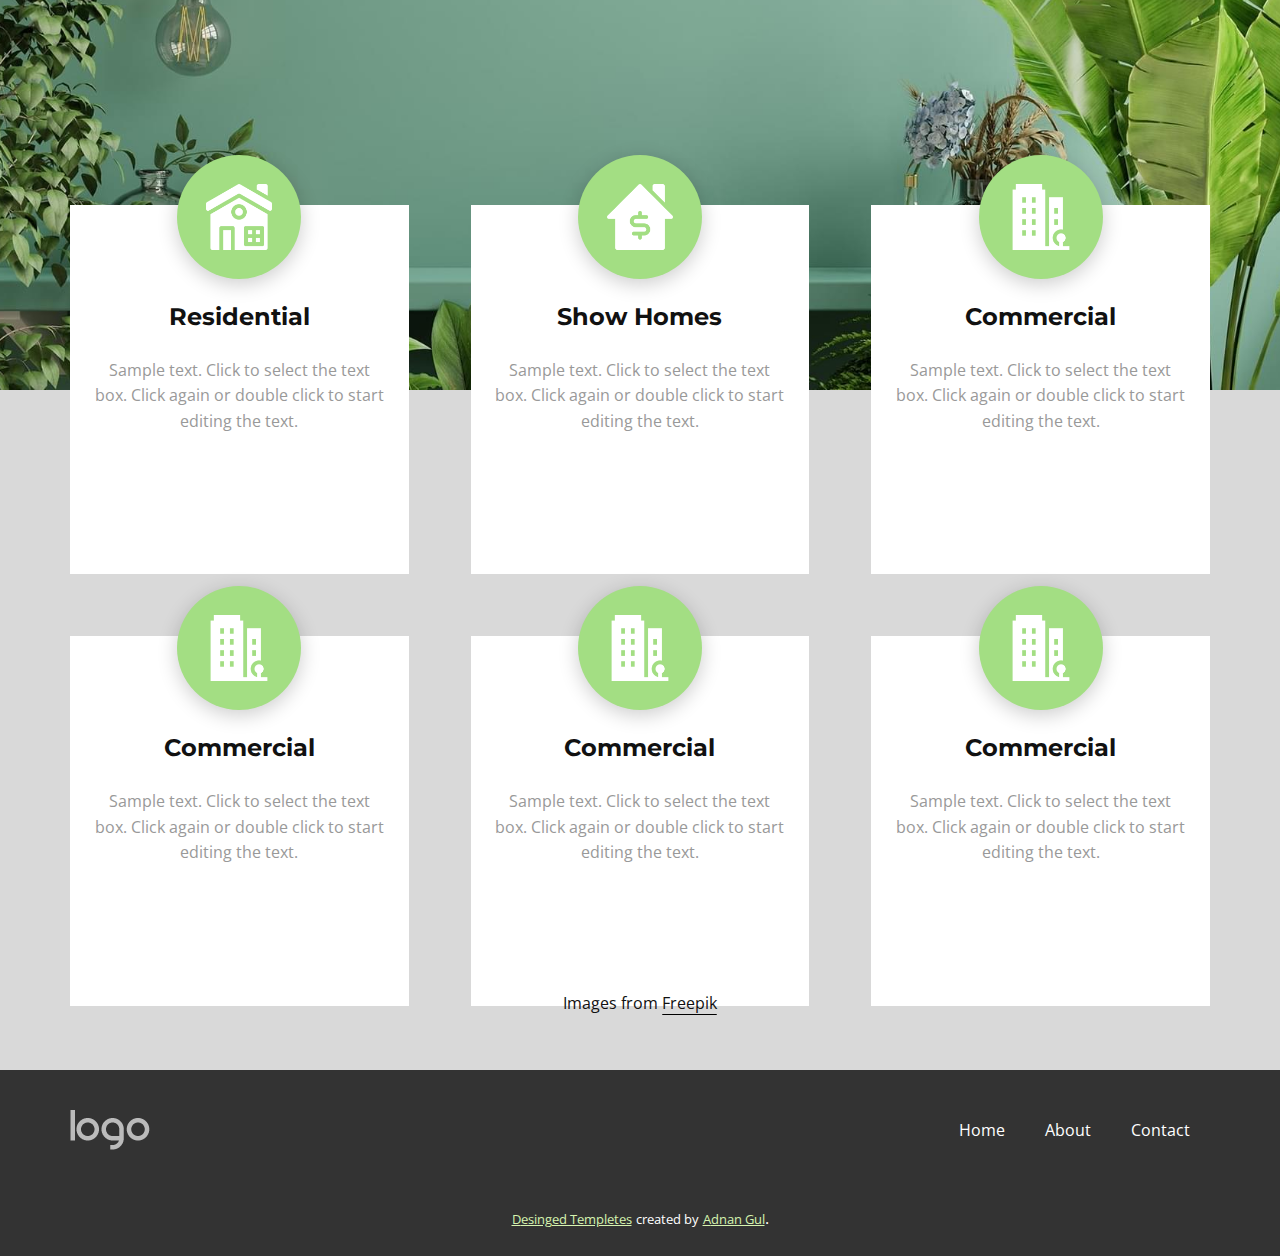
<file: Home.html>
<!DOCTYPE html>
<html style="font-size: 16px;">
  <head>
    <meta name="viewport" content="width=device-width, initial-scale=1.0">
    <meta charset="utf-8">
    <meta name="keywords" content="The beauty of nature, the sky, the mountain, the tree..., Unseen beauty, 9 Things You Can Do to Save the Environment, 1, 2, 3, 4, 5, 6, Current projects, Save The World!, Save The World!">
    <meta name="description" content="">
    <title>Home</title>
    <link rel="stylesheet" href="nicepage.css" media="screen">
<link rel="stylesheet" href="Home.css" media="screen">
    <script class="u-script" type="text/javascript" src="jquery.js" defer=""></script>
    <script class="u-script" type="text/javascript" src="nicepage.js" defer=""></script>
    <meta name="generator" content="Nicepage 4.12.21, nicepage.com">
    <link id="u-theme-google-font" rel="stylesheet" href="https://fonts.googleapis.com/css?family=Merriweather:300,300i,400,400i,700,700i,900,900i|Open+Sans:300,300i,400,400i,500,500i,600,600i,700,700i,800,800i">
    <link id="u-page-google-font" rel="stylesheet" href="https://fonts.googleapis.com/css?family=Montserrat:100,100i,200,200i,300,300i,400,400i,500,500i,600,600i,700,700i,800,800i,900,900i">
    
    
    
    
    
    
    
    
    
    
    
    <script type="application/ld+json">{
		"@context": "http://schema.org",
		"@type": "Organization",
		"name": "",
		"logo": "images/default-logo.png"
}</script>
    <meta name="theme-color" content="#81c132">
    <meta property="og:title" content="Home">
    <meta property="og:type" content="website">
  </head>
  <body class="u-body u-xl-mode"><header class="u-clearfix u-header u-header" id="sec-5d34"><div class="u-clearfix u-sheet u-valign-middle u-sheet-1">
        <a href="Home.html" class="u-image u-logo u-image-1">
          <img src="images/default-logo.png" class="u-logo-image u-logo-image-1">
        </a>
        <nav class="u-menu u-menu-dropdown u-offcanvas u-menu-1">
          <div class="menu-collapse" style="font-size: 1rem; letter-spacing: 0px;">
            <a class="u-button-style u-custom-left-right-menu-spacing u-custom-padding-bottom u-custom-top-bottom-menu-spacing u-nav-link u-text-active-palette-1-base u-text-hover-palette-2-base" href="#">
              <svg class="u-svg-link" viewBox="0 0 24 24"><use xmlns:xlink="http://www.w3.org/1999/xlink" xlink:href="#menu-hamburger"></use></svg>
              <svg class="u-svg-content" version="1.1" id="menu-hamburger" viewBox="0 0 16 16" x="0px" y="0px" xmlns:xlink="http://www.w3.org/1999/xlink" xmlns="http://www.w3.org/2000/svg"><g><rect y="1" width="16" height="2"></rect><rect y="7" width="16" height="2"></rect><rect y="13" width="16" height="2"></rect>
</g></svg>
            </a>
          </div>
          <div class="u-nav-container">
            <ul class="u-nav u-spacing-25 u-unstyled u-nav-1"><li class="u-nav-item"><a class="u-button-style u-nav-link" href="Home.html" style="padding: 8px 0px;">Home</a>
</li><li class="u-nav-item"><a class="u-button-style u-nav-link" href="About.html" style="padding: 8px 0px;">About</a>
</li><li class="u-nav-item"><a class="u-button-style u-nav-link" href="Contact.html" style="padding: 8px 0px;">Contact</a>
</li></ul>
          </div>
          <div class="u-nav-container-collapse">
            <div class="u-black u-container-style u-inner-container-layout u-opacity u-opacity-95 u-sidenav">
              <div class="u-inner-container-layout u-sidenav-overflow">
                <div class="u-menu-close"></div>
                <ul class="u-align-center u-nav u-popupmenu-items u-unstyled u-nav-2"><li class="u-nav-item"><a class="u-btn-text u-button-style u-nav-link" href="Home.html" style="padding: 8px 0px;">Home</a>
</li><li class="u-nav-item"><a class="u-btn-text u-button-style u-nav-link" href="About.html" style="padding: 8px 0px;">About</a>
</li><li class="u-nav-item"><a class="u-btn-text u-button-style u-nav-link" href="Contact.html" style="padding: 8px 0px;">Contact</a>
</li></ul>
              </div>
            </div>
            <div class="u-black u-menu-overlay u-opacity u-opacity-70"></div>
          </div>
        </nav>
      </div></header> 
    <section class="u-clearfix u-image u-shading u-section-1" id="sec-eca5">
      <div class="u-clearfix u-sheet u-sheet-1">
        <div class="u-container-style u-expanded-width-sm u-expanded-width-xs u-group u-opacity u-opacity-15 u-palette-1-base u-group-1">
          <div class="u-container-layout u-container-layout-1">
            <p class="u-align-center u-text u-text-1">Green is the prime color of the world</p>
            <div class="u-border-3 u-border-white u-shape u-shape-bottom u-shape-left u-shape-1"></div>
            <h1 class="u-align-center u-text u-text-body-alt-color u-title u-text-2">The beauty of nature</h1>
            <a href="#" class="u-border-1 u-border-palette-1-base u-btn u-button-style u-palette-1-base u-btn-1">read more</a>
            <div class="u-border-3 u-border-white u-shape u-shape-right u-shape-top u-shape-2"></div>
            <a href="#" class="u-border-none u-btn u-button-style u-gradient u-btn-2">Say hello</a>
          </div>
        </div>
      </div>
    </section>
    <section class="u-clearfix u-section-2" id="sec-6e7c">
      <div class="u-clearfix u-sheet u-sheet-1">
        <img src="images/98697f8a5035ec93bad682b65a13f41c.jpeg" alt="" class="u-align-left u-expanded-width-xs u-image u-left-0 u-image-1">
        <img src="images/2fa540df7187a7eeb5f596f9d0726e2d.jpeg" alt="" class="u-align-left u-image u-right-0 u-image-2">
        <div class="u-align-left u-container-style u-expanded-width-sm u-expanded-width-xs u-group u-right-0 u-group-1">
          <div class="u-container-layout u-valign-middle u-container-layout-1">
            <h2 class="u-text u-text-1">the sky, the mountain, the tree...</h2>
            <div class="u-border-3 u-border-palette-1-base u-line u-line-horizontal u-line-1"></div>
            <p class="u-text u-text-2">“I declare this world is so beautiful that I can hardly believe it exists.” The beauty of nature can have a profound effect upon our senses, those gateways from the outer world to the inner, whether it results in disbelief in its very
                        existence as Emerson notes, or feelings such as awe, wonder, or amazement.&nbsp;</p>
          </div>
        </div>
        <div class="u-container-style u-expanded-width-xs u-group u-group-2">
          <div class="u-container-layout u-valign-middle-lg u-valign-middle-xl u-container-layout-2"><span class="u-icon u-icon-circle u-text-grey-10 u-icon-1"><svg class="u-svg-link" preserveAspectRatio="xMidYMin slice" viewBox="0 0 95.333 95.332" style="undefined"><use xmlns:xlink="http://www.w3.org/1999/xlink" xlink:href="#svg-4b97"></use></svg><svg class="u-svg-content" viewBox="0 0 95.333 95.332" x="0px" y="0px" id="svg-4b97" style="enable-background:new 0 0 95.333 95.332;"><g><g><path d="M30.512,43.939c-2.348-0.676-4.696-1.019-6.98-1.019c-3.527,0-6.47,0.806-8.752,1.793    c2.2-8.054,7.485-21.951,18.013-23.516c0.975-0.145,1.774-0.85,2.04-1.799l2.301-8.23c0.194-0.696,0.079-1.441-0.318-2.045    s-1.035-1.007-1.75-1.105c-0.777-0.106-1.569-0.16-2.354-0.16c-12.637,0-25.152,13.19-30.433,32.076    c-3.1,11.08-4.009,27.738,3.627,38.223c4.273,5.867,10.507,9,18.529,9.313c0.033,0.001,0.065,0.002,0.098,0.002    c9.898,0,18.675-6.666,21.345-16.209c1.595-5.705,0.874-11.688-2.032-16.851C40.971,49.307,36.236,45.586,30.512,43.939z"></path><path d="M92.471,54.413c-2.875-5.106-7.61-8.827-13.334-10.474c-2.348-0.676-4.696-1.019-6.979-1.019    c-3.527,0-6.471,0.806-8.753,1.793c2.2-8.054,7.485-21.951,18.014-23.516c0.975-0.145,1.773-0.85,2.04-1.799l2.301-8.23    c0.194-0.696,0.079-1.441-0.318-2.045c-0.396-0.604-1.034-1.007-1.75-1.105c-0.776-0.106-1.568-0.16-2.354-0.16    c-12.637,0-25.152,13.19-30.434,32.076c-3.099,11.08-4.008,27.738,3.629,38.225c4.272,5.866,10.507,9,18.528,9.312    c0.033,0.001,0.065,0.002,0.099,0.002c9.897,0,18.675-6.666,21.345-16.209C96.098,65.559,95.376,59.575,92.471,54.413z"></path>
</g>
</g></svg></span>
            <h4 class="u-text u-text-3">I declare this world is so beautiful that I can hardly believe it exists</h4>
          </div>
        </div>
        <div class="u-align-left u-container-style u-expanded-width-xs u-grey-5 u-group u-shape-rectangle u-group-3">
          <div class="u-container-layout u-valign-middle-lg u-container-layout-3">
            <h2 class="u-text u-text-4">Unseen beauty</h2>
            <div class="u-border-3 u-border-palette-1-base u-line u-line-horizontal u-line-2"></div>
            <p class="u-text u-text-5">My work explores and reveals the invisible, inviting the viewer to look beyond the seen to appreciate the beauty and mystery of the unseen. </p>
          </div>
        </div>
      </div>
    </section>
    <section class="u-clearfix u-section-3" id="sec-21d5">
      <div class="u-clearfix u-sheet u-sheet-1">
        <div class="u-grey-10 u-shape u-shape-rectangle u-shape-1"></div>
        <div class="u-align-left u-container-style u-expanded-width-md u-expanded-width-sm u-expanded-width-xs u-group u-group-1">
          <div class="u-container-layout u-valign-middle-md u-valign-middle-sm u-valign-middle-xs u-container-layout-1">
            <h2 class="u-text u-text-1">9 Things You Can Do to Save the Environment</h2>
            <div class="u-border-3 u-border-palette-1-base u-line u-line-horizontal u-line-1"></div>
            <p class="u-text u-text-2">By no means am I suggesting that I am the next superhero of the environment (although that would make for an excellent Halloween costume). However, I like to believe that many of us, when equipped with information, will do the right
                        thing. Here are the top 9 things you can do to save the planet, with or without a green cape:</p>
          </div>
        </div>
        <img src="images/a15400169df3dbcae7cd48146ac9e44f.jpeg" alt="" class="u-align-left u-image u-image-1">
        <img src="images/115d4b154eff1a090090ad554ea4a1eb.jpeg" alt="" class="u-align-left u-image u-left-0 u-image-2">
      </div>
    </section>
    <section class="u-clearfix u-image u-section-4" id="sec-62e8">
      <div class="u-clearfix u-sheet u-valign-middle u-sheet-1">
        <div class="u-expanded-width u-list u-list-1">
          <div class="u-repeater u-repeater-1">
            <div class="u-align-left u-container-style u-list-item u-opacity u-opacity-60 u-repeater-item u-white u-list-item-1">
              <div class="u-container-layout u-similar-container u-container-layout-1">
                <h2 class="u-text u-text-palette-2-base u-text-1">1</h2>
                <h3 class="u-text u-text-2">Change your driving habits</h3>
                <p class="u-text u-text-3">We don’t all have the luxury of walking everywhere, but vehicles are the biggest compromise to our air. Those tailpipes are at street level</p>
                <a href="https://nicepage.com/c/about-us-html-templates" class="u-active-none u-border-2 u-border-active-black u-border-hover-black u-border-palette-2-base u-btn u-button-style u-hover-none u-text-body-color u-text-hover-palette-2-base u-btn-1">more</a>
              </div>
            </div>
            <div class="u-align-left u-container-style u-list-item u-opacity u-opacity-60 u-repeater-item u-white u-list-item-2">
              <div class="u-container-layout u-similar-container u-container-layout-2">
                <h2 class="u-text u-text-palette-2-base u-text-4">2</h2>
                <h3 class="u-text u-text-5">Notice how you use water</h3>
                <p class="u-text u-text-6">We have a lot of water in Canada, but we also use a lot of water, and 65% of what we use is in the bathroom. Have shorter showers.</p>
                <a href="https://nicepage.com/website-design" class="u-active-none u-border-2 u-border-active-black u-border-hover-black u-border-palette-2-base u-btn u-button-style u-hover-none u-text-body-color u-text-hover-palette-2-base u-btn-2">more</a>
              </div>
            </div>
            <div class="u-align-left u-container-style u-list-item u-opacity u-opacity-60 u-repeater-item u-white u-list-item-3">
              <div class="u-container-layout u-similar-container u-container-layout-3">
                <h2 class="u-text u-text-palette-2-base u-text-7">3</h2>
                <h3 class="u-text u-text-8">Reduce paper in your life.</h3>
                <p class="u-text u-text-9">Do you know that 40% of the world’s commercially cut timber is used for paper? This endangers natural habitats and uses a ton of water.</p>
                <a href="https://nicepage.online" class="u-active-none u-border-2 u-border-active-black u-border-hover-black u-border-palette-2-base u-btn u-button-style u-hover-none u-text-body-color u-text-hover-palette-2-base u-btn-3">more</a>
              </div>
            </div>
            <div class="u-align-left u-container-style u-list-item u-opacity u-opacity-60 u-repeater-item u-white u-list-item-4">
              <div class="u-container-layout u-similar-container u-container-layout-4">
                <h2 class="u-text u-text-palette-2-base u-text-10">4</h2>
                <h3 class="u-text u-text-11">Use a refillable water bottle</h3>
                <p class="u-text u-text-12">Bottled water and throw away packaging is wasteful. Landfills are overfilling with water bottles alone. It is also estimated that 3 litres</p>
                <a href="https://nicepage.site" class="u-active-none u-border-2 u-border-active-black u-border-hover-black u-border-palette-2-base u-btn u-button-style u-hover-none u-text-body-color u-text-hover-palette-2-base u-btn-4">more</a>
              </div>
            </div>
            <div class="u-align-left u-container-style u-list-item u-opacity u-opacity-60 u-repeater-item u-white u-list-item-5">
              <div class="u-container-layout u-similar-container u-container-layout-5">
                <h2 class="u-text u-text-palette-2-base u-text-13">5</h2>
                <h3 class="u-text u-text-14">Borrow or fix rather than buy</h3>
                <p class="u-text u-text-15">Buying throwaway fashion is detrimental for the environment – 1 kg of fabric generates 23 kg of greenhouse gases! Start thinking about</p>
                <a href="https://nicepage.com/website-design" class="u-active-none u-border-2 u-border-active-black u-border-hover-black u-border-palette-2-base u-btn u-button-style u-hover-none u-text-body-color u-text-hover-palette-2-base u-btn-5">more</a>
              </div>
            </div>
            <div class="u-align-left u-container-style u-list-item u-opacity u-opacity-60 u-repeater-item u-white u-list-item-6">
              <div class="u-container-layout u-similar-container u-container-layout-6">
                <h2 class="u-text u-text-palette-2-base u-text-16">6</h2>
                <h3 class="u-text u-text-17">Stop eating So Many meat</h3>
                <p class="u-text u-text-18">The Environmental Working Group found that red meat is responsible for 10 to 40 times as many greenhouse emissions as common vegetables</p>
                <a href="https://nicepage.com/c/blog-posts-website-mockup" class="u-active-none u-border-2 u-border-active-black u-border-hover-black u-border-palette-2-base u-btn u-button-style u-hover-none u-text-body-color u-text-hover-palette-2-base u-btn-6">more</a>
              </div>
            </div>
          </div>
        </div>
      </div>
    </section>
    <section class="u-clearfix u-section-5" id="sec-bf30">
      <div class="u-clearfix u-sheet u-sheet-1">
        <div class="u-align-center-lg u-align-center-md u-align-center-xl u-align-center-xs u-container-style u-expanded-width-md u-expanded-width-sm u-expanded-width-xs u-group u-group-1">
          <div class="u-container-layout u-valign-middle u-container-layout-1">
            <h2 class="u-align-center-sm u-text u-text-1">Current projects</h2>
            <div class="u-border-2 u-border-palette-1-base u-line u-line-horizontal u-line-1"></div>
            <p class="u-align-center-sm u-text u-text-2">Implementing phosphorus management best practices (such as replacing chemical fertilizers with compost, properly disposing of pet waste</p>
          </div>
        </div>
        <div class="u-clearfix u-expanded-width u-gutter-30 u-layout-wrap u-layout-wrap-1">
          <div class="u-layout">
            <div class="u-layout-row">
              <div class="u-align-left u-container-style u-image u-layout-cell u-left-cell u-size-15 u-size-30-md u-image-1">
                <div class="u-container-layout" src="">
                  <div class="u-align-center u-container-style u-group u-white u-group-2">
                    <div class="u-container-layout u-valign-middle u-container-layout-3">
                      <h5 class="u-custom-font u-text u-text-font u-text-3">Eco-Landscaping</h5>
                    </div>
                  </div>
                </div>
              </div>
              <div class="u-align-left u-container-style u-image u-layout-cell u-size-15 u-size-30-md u-image-2">
                <div class="u-container-layout" src="">
                  <div class="u-align-center u-container-style u-group u-white u-group-3">
                    <div class="u-container-layout u-valign-middle u-container-layout-5">
                      <h5 class="u-custom-font u-text u-text-font u-text-4">Forest Cleanup</h5>
                    </div>
                  </div>
                </div>
              </div>
              <div class="u-align-left u-container-style u-image u-layout-cell u-size-15 u-size-30-md u-image-3">
                <div class="u-container-layout" src="">
                  <div class="u-align-center u-container-style u-group u-white u-group-4">
                    <div class="u-container-layout u-valign-middle u-container-layout-7">
                      <h5 class="u-custom-font u-text u-text-font u-text-5">National Parks</h5>
                    </div>
                  </div>
                </div>
              </div>
              <div class="u-align-left u-container-style u-image u-layout-cell u-right-cell u-size-15 u-size-30-md u-image-4">
                <div class="u-container-layout" src="">
                  <div class="u-align-center u-container-style u-group u-white u-group-5">
                    <div class="u-container-layout u-valign-middle u-container-layout-9">
                      <h5 class="u-custom-font u-text u-text-font u-text-6">Clean Waters</h5>
                    </div>
                  </div>
                </div>
              </div>
            </div>
          </div>
        </div>
        <a href="https://nicepage.com" class="u-border-1 u-border-grey-dark-1 u-btn u-button-style u-btn-1">become a Volunteer</a>
      </div>
    </section>
    <section class="u-clearfix u-image u-section-6" id="sec-2668">
      <div class="u-clearfix u-sheet u-sheet-1">
        <div class="u-align-center-lg u-align-center-md u-align-center-sm u-align-center-xl u-container-style u-expanded-width-md u-expanded-width-sm u-expanded-width-xs u-group u-group-1">
          <div class="u-container-layout u-valign-middle u-container-layout-1">
            <h2 class="u-align-center-xs u-text u-text-1">Save The World!</h2>
            <div class="u-border-2 u-border-palette-1-base u-line u-line-horizontal u-line-1"></div>
            <p class="u-align-center-xs u-text u-text-2">Duis autem vel eum iriure dolor in hendrerit in vulputate velit esse molestie consequat, vel illum dolore eu feugiat nulla facilisis at vero</p>
          </div>
        </div>
      </div>
    </section>
    <section class="u-clearfix u-grey-10 u-section-7" id="sec-ed13">
      <div class="u-clearfix u-sheet u-sheet-1">
        <img src="images/2208a3f49c048f2e07e04989c582f6bf.jpeg" alt="" class="u-expanded-width-sm u-expanded-width-xs u-image u-image-default u-image-1">
        <div class="u-align-left u-container-style u-expanded-width-xs u-group u-white u-group-1">
          <div class="u-container-layout u-valign-middle-lg u-valign-middle-md u-valign-middle-sm u-valign-middle-xs u-container-layout-1">
            <h3 class="u-text u-text-1">With Earth Day</h3>
            <p class="u-text u-text-2">With Earth Day coming up April 22, people tend to start thinking and talking about nature conservation more and more at this time of year.</p>
          </div>
        </div>
        <div class="u-align-left u-container-style u-expanded-width-sm u-expanded-width-xs u-group u-image u-shading u-image-2">
          <div class="u-container-layout u-valign-middle-lg u-valign-middle-sm u-valign-middle-xl u-valign-middle-xs u-container-layout-2" src="">
            <h3 class="u-text u-text-3">The air smells sweeter</h3>
            <p class="u-align-left-lg u-align-left-md u-align-left-sm u-text u-text-4">Whether you call it nature travel, sustainable travel or responsible ecotourism, there’s something incredibly potent, powerful, and cleansing about getting away from the hustle and bustle of the city.&nbsp;</p>
            <a href="https://nicepage.com" class="u-border-2 u-border-white u-link u-text-body-alt-color u-link-1">read more</a>
          </div>
        </div>
        <div class="u-align-left u-container-style u-expanded-width-sm u-expanded-width-xs u-group u-group-3">
          <div class="u-container-layout u-valign-middle u-container-layout-3">
            <h3 class="u-text u-text-5">"Though We Travel The World Over To Find The Beautiful, We Must Carry It With Us, Or We Find It Not."</h3>
            <p class="u-text u-text-6">– Ralph Waldo Emerson</p>
          </div>
        </div>
      </div>
    </section>
    <section class="u-align-center u-clearfix u-white u-section-8" id="sec-60fd">
      <h2 class="u-text u-text-body-color u-text-1">Save The World!</h2>
      <div class="u-border-2 u-border-palette-1-base u-line u-line-horizontal u-line-1"></div>
      <p class="u-text u-text-body-color u-text-2">Duis autem vel eum iriure dolor in hendrerit in vulputate velit esse molestie consequat, vel illum dolore eu feugiat nulla facilisis at vero</p>
      <div class="u-list u-list-1">
        <div class="u-repeater u-repeater-1">
          <div class="u-align-center u-container-style u-list-item u-repeater-item u-white u-list-item-1">
            <div class="u-container-layout u-similar-container u-valign-middle u-container-layout-1"><span class="u-icon u-icon-circle u-text-palette-1-base u-icon-1"><svg class="u-svg-link" preserveAspectRatio="xMidYMin slice" viewBox="0 0 24 24" style=""><use xmlns:xlink="http://www.w3.org/1999/xlink" xlink:href="#svg-92d4"></use></svg><svg class="u-svg-content" viewBox="0 0 24 24" id="svg-92d4"><path d="m18.5 24h-18c-.176 0-.34-.093-.43-.245-.09-.152-.093-.34-.009-.495l9-16.5c.175-.321.703-.321.878 0l9 16.5c.084.155.081.343-.009.495s-.254.245-.43.245zm-17.158-1h16.315l-8.157-14.956z"></path><path d="m23.5 24h-5c-.276 0-.5-.224-.5-.5s.224-.5.5-.5h4.154l-4.625-8.41-1.906 3.944c-.12.248-.417.353-.668.232-.249-.12-.353-.419-.232-.668l2.328-4.816c.082-.168.25-.277.437-.282.188.009.361.095.451.259l5.5 10c.085.155.083.343-.008.495-.091.153-.254.246-.431.246z"></path><path d="m9.5 7.5c-.276 0-.5-.224-.5-.5v-6.5c0-.276.224-.5.5-.5h6c.202 0 .385.122.462.309.078.187.035.402-.108.545l-1.647 1.646 1.646 1.646c.143.143.186.358.108.545-.076.187-.259.309-.461.309h-5.5v2c0 .276-.224.5-.5.5zm.5-3.5h4.293l-1.146-1.146c-.195-.195-.195-.512 0-.707l1.146-1.147h-4.293z"></path><path d="m11 15c-.012 0-.023 0-.036-.001-.145-.01-.277-.083-.364-.199l-1.1-1.466-1.1 1.466c-.087.116-.22.188-.364.199-.151.012-.287-.042-.389-.145l-1.68-1.68c-.195-.195-.195-.512 0-.707s.512-.195.707 0l1.272 1.272 1.154-1.539c.188-.252.611-.252.8 0l1.154 1.539 1.272-1.272c.195-.195.512-.195.707 0s.195.512 0 .707l-1.68 1.68c-.094.094-.221.146-.353.146z"></path></svg>
            
            
          </span>
              <h3 class="u-custom-font u-text u-text-font u-text-3">discover</h3>
            </div>
          </div>
          <div class="u-align-center u-container-style u-list-item u-repeater-item u-white u-list-item-2">
            <div class="u-container-layout u-similar-container u-valign-middle u-container-layout-2"><span class="u-icon u-icon-circle u-text-palette-1-base u-icon-2"><svg class="u-svg-link" preserveAspectRatio="xMidYMin slice" viewBox="0 0 512 512" style=""><use xmlns:xlink="http://www.w3.org/1999/xlink" xlink:href="#svg-7acd"></use></svg><svg class="u-svg-content" viewBox="0 0 512 512" x="0px" y="0px" id="svg-7acd" style="enable-background:new 0 0 512 512;"><g><g><path d="M502.001,246.001h-28.038c-5.522,0-9.999,4.477-9.999,9.999c0,5.523,4.478,9.999,9.999,9.999h28.038    c5.522,0,9.999-4.477,9.999-9.999C512,250.478,507.523,246.001,502.001,246.001z"></path>
</g>
</g><g><g><path d="M500.981,192.611c-2.762-4.783-8.875-6.421-13.659-3.66l-18.359,10.599c-4.783,2.761-6.422,8.876-3.66,13.659    c1.852,3.209,5.213,5.002,8.669,5.002c1.696,0,3.416-0.432,4.99-1.341l18.359-10.6    C502.104,203.509,503.743,197.394,500.981,192.611z"></path>
</g>
</g><g><g><path d="M497.321,305.73l-18.359-10.6c-4.784-2.762-10.897-1.123-13.659,3.66c-2.762,4.783-1.123,10.898,3.66,13.659l18.359,10.6    c1.575,0.909,3.294,1.341,4.99,1.341c3.456,0,6.816-1.793,8.669-5.001C503.743,314.606,502.105,308.491,497.321,305.73z"></path>
</g>
</g><g><g><path d="M424.327,118.013c-9.869-43.064-23.233-63.997-40.857-63.997c-3.391,0-6.621,0.783-9.702,2.341L6.128,210.772    C2.415,212.33,0,215.963,0,219.99v71.994c0,4.026,2.415,7.659,6.127,9.219l53.931,22.656c0.032,0.014,0.065,0.027,0.097,0.041    l25.839,10.853v62.735c0,15.714,12.784,28.498,28.498,28.498h90.993c15.714,0,28.498-12.784,28.498-28.498v-0.567l139.8,58.728    c3.077,1.553,6.303,2.334,9.688,2.334c17.624,0,30.988-20.933,40.857-63.997c8.473-36.972,13.139-85.976,13.139-137.987    C437.466,203.989,432.8,154.985,424.327,118.013z M213.983,397.489c0,4.687-3.813,8.499-8.499,8.499h-90.993    c-4.687,0-8.499-3.813-8.499-8.499v-54.334l107.992,45.366V397.489z M73.994,308.022v-52.181c0-5.523-4.478-9.999-9.999-9.999    c-5.522,0-9.999,4.477-9.999,9.999v43.78l-33.997-14.282v-58.703L351.619,87.35c-3.28,8.548-6.276,18.756-9.005,30.663    c-0.31,1.35-0.612,2.722-0.912,4.104L228.325,164.79c-5.169,1.945-7.781,7.712-5.837,12.88c1.509,4.009,5.316,6.479,9.36,6.479    c1.17,0,2.36-0.208,3.521-0.644l102.052-38.411c-5.165,32.412-7.946,70.76-7.946,110.905c0,52.011,4.666,101.015,13.139,137.987    c2.729,11.906,5.727,22.112,9.005,30.661L73.994,308.022z M350.286,219.172c17.68,3.011,31.185,18.431,31.185,36.955    c0,18.521-13.5,33.937-31.174,36.953c-0.545-12.075-0.824-24.48-0.824-37.08C349.473,243.488,349.749,231.168,350.286,219.172z     M404.833,389.521c-9.13,39.841-19.328,48.465-21.363,48.465c-0.083,0-0.183-0.02-0.292-0.05c-0.162-0.079-0.32-0.164-0.488-0.235    l-0.238-0.1c-3.356-2.023-12.266-12.827-20.345-48.081c-4.974-21.704-8.58-47.838-10.638-76.402c28.173-3.687,50-27.83,50-56.991    c0-29.168-21.837-53.315-50.018-56.994c2.054-28.663,5.668-54.886,10.656-76.654c8.074-35.233,16.98-46.046,20.34-48.077    l0.883-0.371c0.049-0.007,0.099-0.017,0.141-0.017c2.035,0,12.233,8.624,21.363,48.465c8.146,35.55,12.634,82.969,12.634,133.521    C417.468,306.552,412.981,353.97,404.833,389.521z"></path>
</g>
</g><g><g><path d="M199.505,186.34c-1.938-5.171-7.697-7.793-12.871-5.858l-0.229,0.086c-5.172,1.937-7.794,7.699-5.858,12.871    c1.504,4.016,5.316,6.495,9.366,6.495c1.165,0,2.35-0.206,3.505-0.638l0.229-0.086    C198.819,197.274,201.442,191.511,199.505,186.34z"></path>
</g>
</g></svg>
            
            
          </span>
              <h3 class="u-custom-font u-text u-text-font u-text-4">Promote</h3>
            </div>
          </div>
          <div class="u-align-center u-container-style u-list-item u-repeater-item u-white u-list-item-3">
            <div class="u-container-layout u-similar-container u-valign-middle u-container-layout-3"><span class="u-icon u-icon-circle u-text-palette-1-base u-icon-3"><svg class="u-svg-link" preserveAspectRatio="xMidYMin slice" viewBox="0 0 512 512" style=""><use xmlns:xlink="http://www.w3.org/1999/xlink" xlink:href="#svg-4639"></use></svg><svg class="u-svg-content" viewBox="0 0 512 512" id="svg-4639"><path d="m354 64h-54v-2.574219c0-15.976562-12.996094-28.976562-28.976562-28.976562h-18.542969c-8.460938-19.433594-27.839844-32.449219-49.515625-32.449219h-1.929688c-21.675781 0-41.054687 13.015625-49.515625 32.449219h-18.542969c-15.980468 0-28.976562 13-28.976562 28.976562v2.574219h-54c-31.308594 0-50 14.953125-50 40v358c0 27.570312 22.429688 50 50 50h304c27.570312 0 50-22.429688 50-50v-226.332031c0-5.523438-4.476562-10-10-10s-10 4.476562-10 10v226.332031c0 16.542969-13.457031 30-30 30h-304c-16.542969 0-30-13.457031-30-30v-358c0-4.945312 0-20 30-20h54v14c0 5.523438 4.476562 10 10 10h176c5.523438 0 10-4.476562 10-10v-14h54c16.542969 0 30 13.457031 30 30v33.667969c0 5.523437 4.476562 10 10 10s10-4.476563 10-10v-33.667969c0-27.570312-22.429688-50-50-50zm-74 24h-156v-26.574219c0-4.949219 4.027344-8.976562 8.976562-8.976562h25.601563c4.515625 0 8.46875-3.023438 9.652344-7.378907 4.003906-14.761718 17.496093-25.070312 32.804687-25.070312h1.929688c15.308594 0 28.800781 10.308594 32.808594 25.070312 1.179687 4.355469 5.136718 7.378907 9.648437 7.378907h25.605469c4.949218 0 8.972656 4.027343 8.972656 8.976562zm0 0"></path><path d="m394 179.511719c-2.628906 0-5.210938 1.058593-7.070312 2.917969-1.859376 1.871093-2.929688 4.441406-2.929688 7.070312 0 2.640625 1.070312 5.210938 2.929688 7.078125 1.859374 1.863281 4.441406 2.933594 7.070312 2.933594s5.210938-1.070313 7.070312-2.933594c1.859376-1.859375 2.929688-4.4375 2.929688-7.078125 0-2.628906-1.070312-5.210938-2.929688-7.070312-1.859374-1.859376-4.441406-2.917969-7.070312-2.917969zm0 0"></path><path d="m502 322c-2.628906 0-5.210938 1.070312-7.070312 2.929688-1.859376 1.859374-2.929688 4.441406-2.929688 7.070312s1.070312 5.210938 2.929688 7.070312c1.859374 1.859376 4.441406 2.929688 7.070312 2.929688s5.210938-1.070312 7.070312-2.929688c1.859376-1.859374 2.929688-4.441406 2.929688-7.070312s-1.070312-5.210938-2.929688-7.070312c-1.859374-1.859376-4.441406-2.929688-7.070312-2.929688zm0 0"></path><path d="m511.128906 185.421875-32-71.507813c-1.613281-3.597656-5.1875-5.914062-9.128906-5.914062s-7.515625 2.316406-9.128906 5.914062l-32 71.507813c-.574219 1.28125-.871094 2.675781-.871094 4.082031v298.621094c0 13.164062 10.710938 23.875 23.875 23.875h36.25c13.164062 0 23.875-10.710938 23.875-23.875v-112.457031c0-5.523438-4.476562-10-10-10s-10 4.476562-10 10v69.917969h-44v-246.082032h44v92.296875c0 5.523438 4.476562 10 10 10s10-4.476562 10-10v-102.296875c0-1.40625-.296875-2.800781-.871094-4.082031zm-41.128906-42.941406 16.570312 37.023437h-33.140624zm22 323.105469v22.539062c0 2.136719-1.738281 3.875-3.875 3.875h-36.25c-2.136719 0-3.875-1.738281-3.875-3.875v-22.539062zm0 0"></path><path d="m117.667969 144c-23.160157 0-42 18.839844-42 42s18.839843 42 42 42c23.15625 0 42-18.839844 42-42s-18.84375-42-42-42zm0 64c-12.132813 0-22-9.867188-22-22s9.867187-22 22-22c12.128906 0 22 9.867188 22 22s-9.871094 22-22 22zm0 0"></path><path d="m117.667969 264c-23.160157 0-42 18.839844-42 42s18.839843 42 42 42c23.15625 0 42-18.839844 42-42s-18.84375-42-42-42zm0 64c-12.132813 0-22-9.867188-22-22s9.867187-22 22-22c12.128906 0 22 9.867188 22 22s-9.871094 22-22 22zm0 0"></path><path d="m117.667969 384c-23.160157 0-42 18.839844-42 42s18.839843 42 42 42c23.15625 0 42-18.839844 42-42s-18.84375-42-42-42zm0 64c-12.132813 0-22-9.867188-22-22s9.867187-22 22-22c12.128906 0 22 9.867188 22 22s-9.871094 22-22 22zm0 0"></path><path d="m318.332031 208h-114.664062c-5.523438 0-10 4.476562-10 10s4.476562 10 10 10h114.667969c5.519531 0 10-4.476562 10-10s-4.480469-10-10.003907-10zm0 0"></path><path d="m318.332031 160h-114.664062c-5.523438 0-10 4.476562-10 10s4.476562 10 10 10h114.667969c5.519531 0 10-4.476562 10-10s-4.480469-10-10.003907-10zm0 0"></path><path d="m318.332031 328h-114.664062c-5.523438 0-10 4.476562-10 10s4.476562 10 10 10h114.667969c5.519531 0 10-4.476562 10-10s-4.480469-10-10.003907-10zm0 0"></path><path d="m318.332031 280h-114.664062c-5.523438 0-10 4.476562-10 10s4.476562 10 10 10h114.667969c5.519531 0 10-4.476562 10-10s-4.480469-10-10.003907-10zm0 0"></path><path d="m318.332031 448h-114.664062c-5.523438 0-10 4.476562-10 10s4.476562 10 10 10h114.667969c5.519531 0 10-4.476562 10-10s-4.480469-10-10.003907-10zm0 0"></path><path d="m318.332031 400h-114.664062c-5.523438 0-10 4.476562-10 10s4.476562 10 10 10h114.667969c5.519531 0 10-4.476562 10-10s-4.480469-10-10.003907-10zm0 0"></path></svg>
            
            
          </span>
              <h3 class="u-custom-font u-text u-text-font u-text-5">Investigate</h3>
            </div>
          </div>
          <div class="u-align-center u-container-style u-list-item u-repeater-item u-white u-list-item-4">
            <div class="u-container-layout u-similar-container u-valign-middle u-container-layout-4"><span class="u-icon u-icon-circle u-text-palette-1-base u-icon-4"><svg class="u-svg-link" preserveAspectRatio="xMidYMin slice" viewBox="0 0 512 512" style=""><use xmlns:xlink="http://www.w3.org/1999/xlink" xlink:href="#svg-7e9e"></use></svg><svg class="u-svg-content" viewBox="0 0 512 512" x="0px" y="0px" id="svg-7e9e" style="enable-background:new 0 0 512 512;"><g><g><path d="M366,396c-5.52,0-10,4.48-10,10c0,5.52,4.48,10,10,10c5.52,0,10-4.48,10-10C376,400.48,371.52,396,366,396z"></path>
</g>
</g><g><g><path d="M390.622,363.663l-47.53-15.84l-17.063-34.127c15.372-15.646,26.045-36.348,29.644-57.941L357.801,243H376    c16.542,0,30-13.458,30-30v-63C406,67.29,338.71,0,256,0c-82.922,0-150,67.097-150,150v63c0,13.036,8.361,24.152,20,28.28V253    c0,16.542,13.458,30,30,30h8.782c4.335,9.417,9.946,18.139,16.774,25.974c1.416,1.628,2.893,3.206,4.406,4.741l-17.054,34.108    l-47.531,15.841C66.112,382.092,26,440.271,26,502c0,5.523,4.477,10,10,10h440c5.522,0,10-4.477,10-10    C486,440.271,445.889,382.092,390.622,363.663z M386,213c0,5.514-4.486,10-10,10h-15.262c2.542-19.69,4.236-40.643,4.917-61.28    c0.02-0.582,0.036-1.148,0.054-1.72H386V213z M136,223c-5.514,0-10-4.486-10-10v-53h20.298c0.033,1.043,0.068,2.091,0.107,3.146    c0.001,0.036,0.003,0.071,0.004,0.107c0,0.003,0,0.006,0,0.009c0.7,20.072,2.372,40.481,4.856,59.737H136V223z M156,263    c-5.514,0-10-4.486-10-10v-10h8.198l2.128,12.759c0.406,2.425,0.905,4.841,1.482,7.241H156z M146.017,140H126.38    C131.445,72.979,187.377,20,256,20c68.318,0,124.496,52.972,129.619,120h-19.635c-0.72-55.227-45.693-100-101.033-100h-17.9    C191.712,40,146.736,84.773,146.017,140z M247.05,60h17.9c44.809,0,81.076,36.651,81.05,81.41c0,3.147-0.025,5.887-0.078,8.38    c0,0.032-0.001,0.065-0.001,0.098l-12.508-1.787c-33.98-4.852-66.064-20.894-90.342-45.172C241.195,101.054,238.652,100,236,100    c-26.856,0-52.564,12.236-69.558,32.908C170.63,92.189,205.053,60,247.05,60z M178.54,263c-5.006-16.653-10.734-65.653-12-97.053    l13.459-17.946c12.361-16.476,31.592-26.713,52.049-27.888c26.917,25.616,61.739,42.532,98.537,47.786l14.722,2.104    c-0.984,20.885-2.995,41.843-5.876,61.118c-0.001,0.006-0.002,0.013-0.003,0.02c-0.916,6.197-1.638,10.185-3.482,21.324    c-5.296,31.765-28.998,60.49-60.287,68.313c-12.877,3.215-26.443,3.214-39.313,0c-19.537-4.884-37.451-18.402-49.012-37.778    h20.386c4.128,11.639,15.243,20,28.28,20h20c16.575,0,30-13.424,30-30c0-16.542-13.458-30-30-30h-20    c-13.327,0-24.278,8.608-28.297,20H178.54z M235.159,341.016c6.859,1.445,13.852,2.184,20.841,2.184    c5.471,0,10.943-0.458,16.353-1.346l-17.67,18.687L235.159,341.016z M240.935,375.079l-31.718,33.542    c-8.732-16.714-16.235-34.109-22.389-51.917l11.911-23.822L240.935,375.079z M311.566,329.494l13.604,27.209    c-6.164,17.838-13.669,35.239-22.392,51.933l-33.948-33.948L311.566,329.494z M226,273c0-5.521,4.478-10,10-10h20    c5.514,0,10,4.486,10,10c0,5.522-4.479,10-10,10h-20C230.486,283,226,278.514,226,273z M46.4,492    c3.963-49.539,36.932-94.567,81.302-109.363l42.094-14.028c7.712,21.325,17.266,42.052,28.463,61.74    c0.019,0.034,0.037,0.068,0.056,0.101c0,0.001,0.001,0.001,0.001,0.002c8.181,14.389,17.389,28.45,27.372,41.799L237.99,492H46.4z     M256,483.086l-13.562-21.773c-0.152-0.244-0.314-0.481-0.486-0.711c-8.098-10.802-15.652-22.099-22.532-33.662l35.663-37.714    l37.578,37.578c-6.926,11.647-14.506,22.991-22.611,33.796C269.56,461.253,270.255,460.224,256,483.086z M274.01,492    l12.301-19.748c10.027-13.4,19.301-27.574,27.564-42.132c0.05-0.088,0.097-0.178,0.147-0.266c0.006-0.011,0.012-0.021,0.018-0.032    c11.055-19.5,20.509-40.047,28.164-61.213l42.093,14.028c44.371,14.796,77.34,59.824,81.303,109.363H274.01z"></path>
</g>
</g><g><g><path d="M435.546,451.531c-6.683-13.377-16.472-25.261-28.309-34.367c-4.378-3.369-10.656-2.55-14.023,1.828    c-3.368,4.378-2.549,10.656,1.828,14.024c9.454,7.273,17.272,16.766,22.611,27.453c2.473,4.949,8.483,6.941,13.415,4.477    C436.008,462.478,438.013,456.472,435.546,451.531z"></path>
</g>
</g></svg>
            
            
          </span>
              <h3 class="u-custom-font u-text u-text-font u-text-6">Support</h3>
            </div>
          </div>
        </div>
      </div>
    </section>
    <section class="u-align-center u-clearfix u-section-9" id="sec-3d7a">
      <div class="u-clearfix u-sheet u-valign-middle u-sheet-1">
        <h1 class="u-text u-text-default u-text-palette-1-dark-1 u-title u-text-1"><span class="u-icon u-text-palette-1-base"><svg class="u-svg-content" viewBox="0 0 60 60" x="0px" y="0px" style="width: 1em; height: 1em;"><path style="fill:currentColor;stroke:#7383BF;stroke-width:2;stroke-linecap:round;stroke-miterlimit:10;" d="M50.003,27
	c-0.115-8.699-7.193-16-15.919-16c-5.559,0-10.779,3.005-13.661,7.336C19.157,17.493,17.636,17,16,17c-4.418,0-8,3.582-8,8
	c0,0.153,0.014,0.302,0.023,0.454C8.013,25.636,8,25.82,8,26c-3.988,1.912-7,6.457-7,11.155C1,43.67,6.33,49,12.845,49h24.507
	c0.138,0,0.272-0.016,0.408-0.021C37.897,48.984,38.031,49,38.169,49h9.803C54.037,49,59,44.037,59,37.972
	C59,32.601,55.106,27.961,50.003,27z"></path><path style="fill:currentColor;stroke:#7383BF;stroke-width:2;stroke-linecap:round;stroke-miterlimit:10;" d="M50.003,27
	c0,0-2.535-0.375-5.003,0"></path><path style="fill:currentColor;stroke:#7383BF;stroke-width:2;stroke-linecap:round;stroke-miterlimit:10;" d="M8,25c0-4.418,3.582-8,8-8
	s8,3.582,8,8"></path></svg><img></span>&nbsp;It's That Design Feeling
        </h1>
      </div>
    </section>
    <section class="u-align-center u-clearfix u-grey-15 u-section-10" id="carousel_6d2d">
      <img class="u-expanded-width u-image u-image-1" src="images/jjj-min.jpg" data-image-width="1920" data-image-height="791">
      <div class="u-list u-list-1">
        <div class="u-repeater u-repeater-1">
          <div class="u-align-center u-container-style u-custom-border u-list-item u-repeater-item u-shape-rectangle u-white u-list-item-1">
            <div class="u-container-layout u-similar-container u-container-layout-1"><span class="u-file-icon u-icon u-icon-circle u-palette-3-base u-text-white u-icon-1"><img src="images/5.png" alt=""></span>
              <h4 class="u-custom-font u-font-montserrat u-text u-text-default u-text-1"> Residential</h4>
              <p class="u-custom-item u-text u-text-grey-40 u-text-2">Sample text. Click to select the text box. Click again or double click to start editing the text.</p>
            </div>
          </div>
          <div class="u-align-center u-container-style u-custom-border u-list-item u-repeater-item u-shape-rectangle u-white u-list-item-2">
            <div class="u-container-layout u-similar-container u-container-layout-2"><span class="u-file-icon u-icon u-icon-circle u-palette-3-base u-text-white u-icon-2"><img src="images/6.png" alt=""></span>
              <h4 class="u-custom-font u-font-montserrat u-text u-text-default u-text-3"> Show Homes</h4>
              <p class="u-custom-item u-text u-text-grey-40 u-text-4">Sample text. Click to select the text box. Click again or double click to start editing the text.</p>
            </div>
          </div>
          <div class="u-align-center u-container-style u-custom-border u-list-item u-repeater-item u-shape-rectangle u-white u-list-item-3">
            <div class="u-container-layout u-similar-container u-container-layout-3"><span class="u-file-icon u-icon u-icon-circle u-palette-3-base u-text-white u-icon-3"><img src="images/7.png" alt=""></span>
              <h4 class="u-custom-font u-font-montserrat u-text u-text-default u-text-5"> Commercial</h4>
              <p class="u-custom-item u-text u-text-grey-40 u-text-6">Sample text. Click to select the text box. Click again or double click to start editing the text.</p>
            </div>
          </div>
          <div class="u-align-center u-container-style u-custom-border u-list-item u-repeater-item u-shape-rectangle u-white u-list-item-4">
            <div class="u-container-layout u-similar-container u-container-layout-4"><span class="u-file-icon u-icon u-icon-circle u-palette-3-base u-text-white u-icon-4"><img src="images/7.png" alt=""></span>
              <h4 class="u-custom-font u-font-montserrat u-text u-text-default u-text-7"> Commercial</h4>
              <p class="u-custom-item u-text u-text-grey-40 u-text-8">Sample text. Click to select the text box. Click again or double click to start editing the text.</p>
            </div>
          </div>
          <div class="u-align-center u-container-style u-custom-border u-list-item u-repeater-item u-shape-rectangle u-white u-list-item-5">
            <div class="u-container-layout u-similar-container u-container-layout-5"><span class="u-file-icon u-icon u-icon-circle u-palette-3-base u-text-white u-icon-5"><img src="images/7.png" alt=""></span>
              <h4 class="u-custom-font u-font-montserrat u-text u-text-default u-text-9"> Commercial</h4>
              <p class="u-custom-item u-text u-text-grey-40 u-text-10">Sample text. Click to select the text box. Click again or double click to start editing the text.</p>
            </div>
          </div>
          <div class="u-align-center u-container-style u-custom-border u-list-item u-repeater-item u-shape-rectangle u-white u-list-item-6">
            <div class="u-container-layout u-similar-container u-container-layout-6"><span class="u-file-icon u-icon u-icon-circle u-palette-3-base u-text-white u-icon-6"><img src="images/7.png" alt=""></span>
              <h4 class="u-custom-font u-font-montserrat u-text u-text-default u-text-11"> Commercial</h4>
              <p class="u-custom-item u-text u-text-grey-40 u-text-12">Sample text. Click to select the text box. Click again or double click to start editing the text.</p>
            </div>
          </div>
        </div>
      </div>
      <p class="u-text u-text-default u-text-13">Images from <a href="https://www.freepik.com/photos/mockup" class="u-border-1 u-border-active-grey-60 u-border-black u-border-hover-grey-60 u-btn u-button-link u-button-style u-none u-text-body-color u-btn-1">Freepik</a>
      </p>
    </section>
    
    
    <footer class="u-clearfix u-footer u-grey-80" id="sec-434c"><div class="u-clearfix u-sheet u-valign-middle u-sheet-1">
        <a href="https://nicepage.com" class="u-image u-logo u-image-1" data-image-width="80" data-image-height="40">
          <img src="images/default-logo.png" class="u-logo-image u-logo-image-1">
        </a>
        <nav class="u-menu u-menu-dropdown u-offcanvas u-menu-1">
          <div class="menu-collapse">
            <a class="u-button-style u-nav-link" href="#">
              <svg class="u-svg-link" viewBox="0 0 24 24"><use xmlns:xlink="http://www.w3.org/1999/xlink" xlink:href="#menu-hamburger"></use></svg>
              <svg class="u-svg-content" version="1.1" id="menu-hamburger" viewBox="0 0 16 16" x="0px" y="0px" xmlns:xlink="http://www.w3.org/1999/xlink" xmlns="http://www.w3.org/2000/svg"><g><rect y="1" width="16" height="2"></rect><rect y="7" width="16" height="2"></rect><rect y="13" width="16" height="2"></rect>
</g></svg>
            </a>
          </div>
          <div class="u-nav-container">
            <ul class="u-nav u-unstyled"><li class="u-nav-item"><a class="u-button-style u-nav-link" href="Home.html">Home</a>
</li><li class="u-nav-item"><a class="u-button-style u-nav-link" href="About.html">About</a>
</li><li class="u-nav-item"><a class="u-button-style u-nav-link" href="Contact.html">Contact</a>
</li></ul>
          </div>
          <div class="u-nav-container-collapse">
            <div class="u-black u-container-style u-inner-container-layout u-opacity u-opacity-95 u-sidenav">
              <div class="u-inner-container-layout u-sidenav-overflow">
                <div class="u-menu-close"></div>
                <ul class="u-align-center u-nav u-popupmenu-items u-unstyled u-nav-2"><li class="u-nav-item"><a class="u-button-style u-nav-link" href="Home.html">Home</a>
</li><li class="u-nav-item"><a class="u-button-style u-nav-link" href="About.html">About</a>
</li><li class="u-nav-item"><a class="u-button-style u-nav-link" href="Contact.html">Contact</a>
</li></ul>
              </div>
            </div>
            <div class="u-black u-menu-overlay u-opacity u-opacity-70"></div>
          </div>
        </nav>
      </div></footer>
      <section class="u-backlink u-clearfix u-grey-80">
        <a class="u-link" href="#" target="_blank">
          <span>Desinged Templetes</span>
        </a>
        <p class="u-text">
          <span>created by</span>
        </p>
        <a class="u-link" href="" target="_blank">
          <span>Adnan Gul</span>
        </a>. 
      </section>
  </body>
</html>
</file>
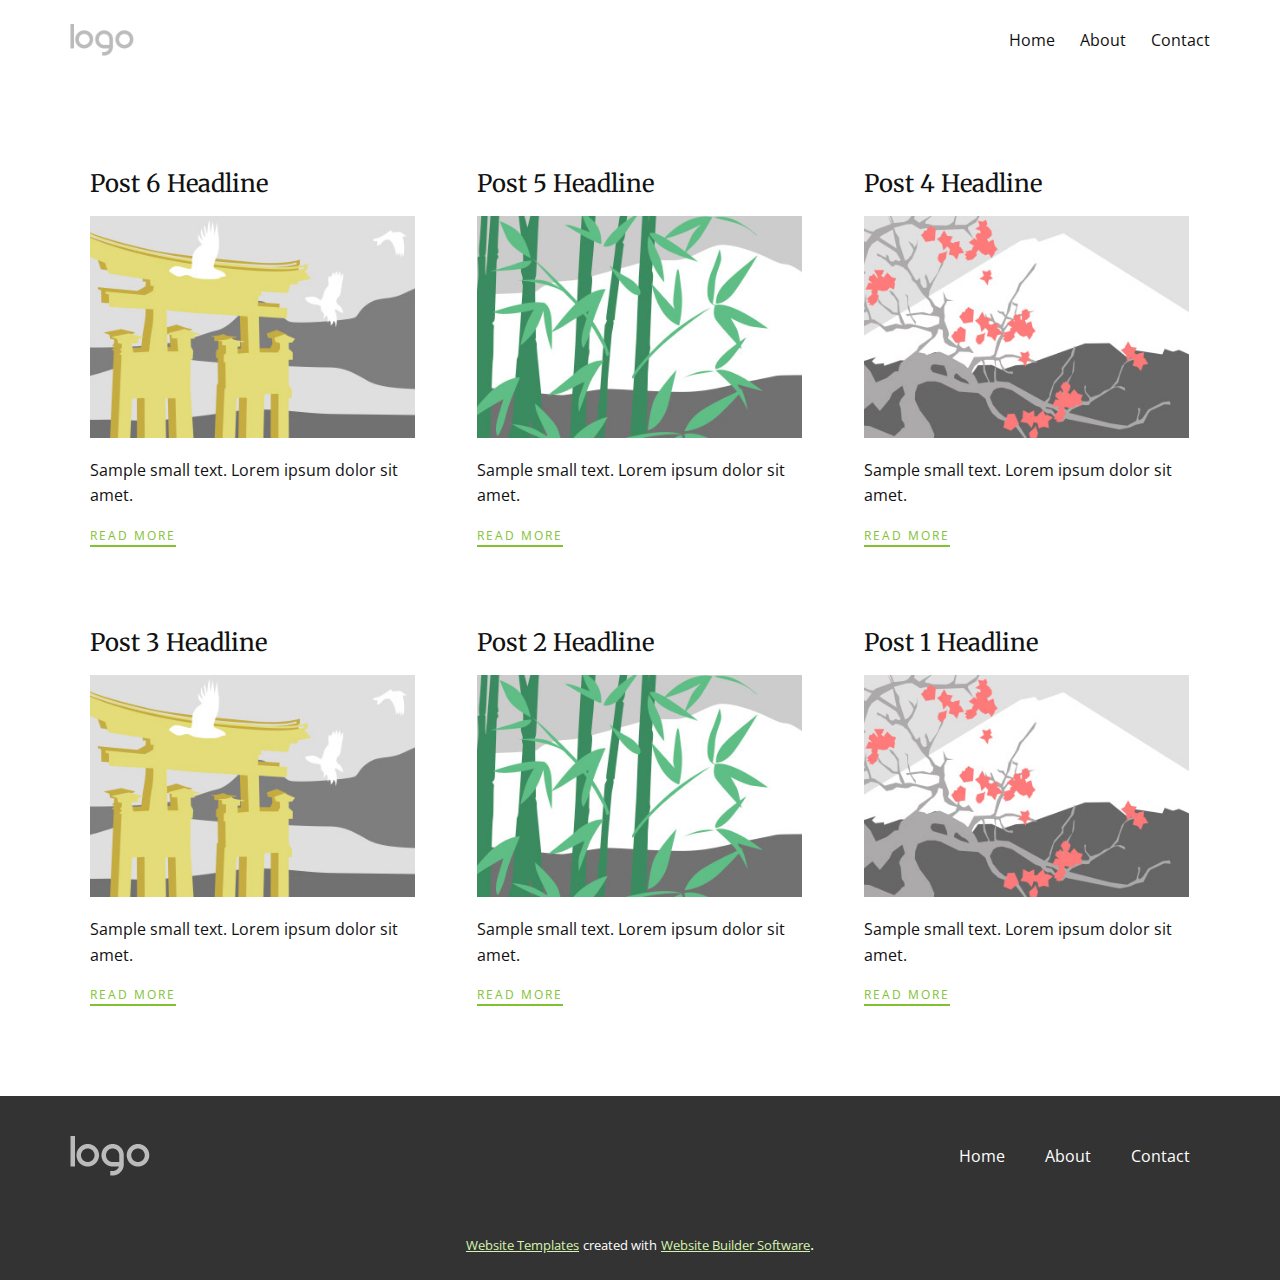
<file: blog/blog.html>
<html style="font-size: 16px;"><head>
    <meta name="viewport" content="width=device-width, initial-scale=1.0">
    <meta charset="utf-8">
    <meta name="keywords" content="">
    <meta name="description" content="">
    <title>Blog Template</title>
    <link rel="stylesheet" href="../nicepage.css" media="screen">
<link rel="stylesheet" href="../Blog-Template.css" media="screen">
    <script class="u-script" type="text/javascript" src="../jquery.js" defer=""></script>
    <script class="u-script" type="text/javascript" src="../nicepage.js" defer=""></script>
    <meta name="generator" content="Nicepage 4.12.21, nicepage.com">
    <link id="u-theme-google-font" rel="stylesheet" href="https://fonts.googleapis.com/css?family=Merriweather:300,300i,400,400i,700,700i,900,900i|Open+Sans:300,300i,400,400i,500,500i,600,600i,700,700i,800,800i">
    
    
    <script type="application/ld+json">{
		"@context": "http://schema.org",
		"@type": "Organization",
		"name": "",
		"logo": "images/default-logo.png"
}</script>
    <meta name="theme-color" content="#81c132">
  </head>
  <body class="u-body u-xl-mode"><header class="u-clearfix u-header u-header" id="sec-5d34"><div class="u-clearfix u-sheet u-valign-middle u-sheet-1">
        <a href="https://nicepage.com" class="u-image u-logo u-image-1">
          <img src="../images/default-logo.png" class="u-logo-image u-logo-image-1">
        </a>
        <nav class="u-menu u-menu-dropdown u-offcanvas u-menu-1">
          <div class="menu-collapse" style="font-size: 1rem; letter-spacing: 0px;">
            <a class="u-button-style u-custom-left-right-menu-spacing u-custom-padding-bottom u-custom-top-bottom-menu-spacing u-nav-link u-text-active-palette-1-base u-text-hover-palette-2-base" href="#">
              <svg class="u-svg-link" viewBox="0 0 24 24"><use xmlns:xlink="http://www.w3.org/1999/xlink" xlink:href="#menu-hamburger"></use></svg>
              <svg class="u-svg-content" version="1.1" id="menu-hamburger" viewBox="0 0 16 16" x="0px" y="0px" xmlns:xlink="http://www.w3.org/1999/xlink" xmlns="http://www.w3.org/2000/svg"><g><rect y="1" width="16" height="2"></rect><rect y="7" width="16" height="2"></rect><rect y="13" width="16" height="2"></rect>
</g></svg>
            </a>
          </div>
          <div class="u-nav-container">
            <ul class="u-nav u-spacing-25 u-unstyled u-nav-1"><li class="u-nav-item"><a class="u-button-style u-nav-link" href="../Home.html" style="padding: 8px 0px;">Home</a>
</li><li class="u-nav-item"><a class="u-button-style u-nav-link" href="../About.html" style="padding: 8px 0px;">About</a>
</li><li class="u-nav-item"><a class="u-button-style u-nav-link" href="../Contact.html" style="padding: 8px 0px;">Contact</a>
</li></ul>
          </div>
          <div class="u-nav-container-collapse">
            <div class="u-black u-container-style u-inner-container-layout u-opacity u-opacity-95 u-sidenav">
              <div class="u-inner-container-layout u-sidenav-overflow">
                <div class="u-menu-close"></div>
                <ul class="u-align-center u-nav u-popupmenu-items u-unstyled u-nav-2"><li class="u-nav-item"><a class="u-btn-text u-button-style u-nav-link" href="../Home.html" style="padding: 8px 0px;">Home</a>
</li><li class="u-nav-item"><a class="u-btn-text u-button-style u-nav-link" href="../About.html" style="padding: 8px 0px;">About</a>
</li><li class="u-nav-item"><a class="u-btn-text u-button-style u-nav-link" href="../Contact.html" style="padding: 8px 0px;">Contact</a>
</li></ul>
              </div>
            </div>
            <div class="u-black u-menu-overlay u-opacity u-opacity-70"></div>
          </div>
        </nav>
      </div></header>
    <section class="u-clearfix u-section-1" id="sec-1046">
      <div class="u-clearfix u-sheet u-valign-middle u-sheet-1"><!--blog--><!--blog_options_json--><!--{"type":"Recent","source":"","tags":"","count":""}--><!--/blog_options_json-->
        <div class="u-blog u-expanded-width u-repeater u-repeater-1"><!--blog_post-->
          <div class="u-blog-post u-container-style u-repeater-item u-white u-repeater-item-1">
            <div class="u-container-layout u-similar-container u-valign-top u-container-layout-1"><!--blog_post_header-->
              <h4 class="u-blog-control u-text u-text-1">
                <a class="u-post-header-link" href="../blog/post-5.html">Post 6 Headline</a>
              </h4><!--/blog_post_header--><!--blog_post_image-->
              <a class="u-post-header-link" href="../blog/post-5.html"><img alt="" class="u-blog-control u-expanded-width u-image u-image-default u-image-1" src="[data-uri]"></a><!--/blog_post_image--><!--blog_post_content-->
              <div class="u-blog-control u-post-content u-text u-text-2 fr-view">Sample small text. Lorem ipsum dolor sit amet.</div><!--/blog_post_content--><!--blog_post_readmore-->
              <a href="../blog/post-5.html" class="u-blog-control u-border-2 u-border-palette-1-base u-btn u-btn-rectangle u-button-style u-none u-btn-1"><!--blog_post_readmore_content--><!--options_json--><!--{"content":"","defaultValue":"Read More"}--><!--/options_json-->Read More<!--/blog_post_readmore_content--></a><!--/blog_post_readmore-->
            </div>
          </div><div class="u-blog-post u-container-style u-repeater-item u-video-cover u-white">
            <div class="u-container-layout u-similar-container u-valign-top u-container-layout-2"><!--blog_post_header-->
              <h4 class="u-blog-control u-text u-text-3">
                <a class="u-post-header-link" href="../blog/post-4.html">Post 5 Headline</a>
              </h4><!--/blog_post_header--><!--blog_post_image-->
              <a class="u-post-header-link" href="../blog/post-4.html"><img alt="" class="u-blog-control u-expanded-width u-image u-image-default u-image-2" src="[data-uri]"></a><!--/blog_post_image--><!--blog_post_content-->
              <div class="u-blog-control u-post-content u-text u-text-4 fr-view">Sample small text. Lorem ipsum dolor sit amet.</div><!--/blog_post_content--><!--blog_post_readmore-->
              <a href="../blog/post-4.html" class="u-blog-control u-border-2 u-border-palette-1-base u-btn u-btn-rectangle u-button-style u-none u-btn-2"><!--blog_post_readmore_content--><!--options_json--><!--{"content":"","defaultValue":"Read More"}--><!--/options_json-->Read More<!--/blog_post_readmore_content--></a><!--/blog_post_readmore-->
            </div>
          </div><div class="u-blog-post u-container-style u-repeater-item u-video-cover u-white">
            <div class="u-container-layout u-similar-container u-valign-top u-container-layout-3"><!--blog_post_header-->
              <h4 class="u-blog-control u-text u-text-5">
                <a class="u-post-header-link" href="../blog/post-3.html">Post 4 Headline</a>
              </h4><!--/blog_post_header--><!--blog_post_image-->
              <a class="u-post-header-link" href="../blog/post-3.html"><img alt="" class="u-blog-control u-expanded-width u-image u-image-default u-image-3" src="[data-uri]"></a><!--/blog_post_image--><!--blog_post_content-->
              <div class="u-blog-control u-post-content u-text u-text-6 fr-view">Sample small text. Lorem ipsum dolor sit amet.</div><!--/blog_post_content--><!--blog_post_readmore-->
              <a href="../blog/post-3.html" class="u-blog-control u-border-2 u-border-palette-1-base u-btn u-btn-rectangle u-button-style u-none u-btn-3"><!--blog_post_readmore_content--><!--options_json--><!--{"content":"","defaultValue":"Read More"}--><!--/options_json-->Read More<!--/blog_post_readmore_content--></a><!--/blog_post_readmore-->
            </div>
          </div><div class="u-blog-post u-container-style u-repeater-item u-white u-repeater-item-1">
            <div class="u-container-layout u-similar-container u-valign-top u-container-layout-1"><!--blog_post_header-->
              <h4 class="u-blog-control u-text u-text-1">
                <a class="u-post-header-link" href="../blog/post-2.html">Post 3 Headline</a>
              </h4><!--/blog_post_header--><!--blog_post_image-->
              <a class="u-post-header-link" href="../blog/post-2.html"><img alt="" class="u-blog-control u-expanded-width u-image u-image-default u-image-1" src="[data-uri]"></a><!--/blog_post_image--><!--blog_post_content-->
              <div class="u-blog-control u-post-content u-text u-text-2 fr-view">Sample small text. Lorem ipsum dolor sit amet.</div><!--/blog_post_content--><!--blog_post_readmore-->
              <a href="../blog/post-2.html" class="u-blog-control u-border-2 u-border-palette-1-base u-btn u-btn-rectangle u-button-style u-none u-btn-1"><!--blog_post_readmore_content--><!--options_json--><!--{"content":"","defaultValue":"Read More"}--><!--/options_json-->Read More<!--/blog_post_readmore_content--></a><!--/blog_post_readmore-->
            </div>
          </div><div class="u-blog-post u-container-style u-repeater-item u-video-cover u-white">
            <div class="u-container-layout u-similar-container u-valign-top u-container-layout-2"><!--blog_post_header-->
              <h4 class="u-blog-control u-text u-text-3">
                <a class="u-post-header-link" href="../blog/post-1.html">Post 2 Headline</a>
              </h4><!--/blog_post_header--><!--blog_post_image-->
              <a class="u-post-header-link" href="../blog/post-1.html"><img alt="" class="u-blog-control u-expanded-width u-image u-image-default u-image-2" src="[data-uri]"></a><!--/blog_post_image--><!--blog_post_content-->
              <div class="u-blog-control u-post-content u-text u-text-4 fr-view">Sample small text. Lorem ipsum dolor sit amet.</div><!--/blog_post_content--><!--blog_post_readmore-->
              <a href="../blog/post-1.html" class="u-blog-control u-border-2 u-border-palette-1-base u-btn u-btn-rectangle u-button-style u-none u-btn-2"><!--blog_post_readmore_content--><!--options_json--><!--{"content":"","defaultValue":"Read More"}--><!--/options_json-->Read More<!--/blog_post_readmore_content--></a><!--/blog_post_readmore-->
            </div>
          </div><div class="u-blog-post u-container-style u-repeater-item u-video-cover u-white">
            <div class="u-container-layout u-similar-container u-valign-top u-container-layout-3"><!--blog_post_header-->
              <h4 class="u-blog-control u-text u-text-5">
                <a class="u-post-header-link" href="../blog/post.html">Post 1 Headline</a>
              </h4><!--/blog_post_header--><!--blog_post_image-->
              <a class="u-post-header-link" href="../blog/post.html"><img alt="" class="u-blog-control u-expanded-width u-image u-image-default u-image-3" src="[data-uri]"></a><!--/blog_post_image--><!--blog_post_content-->
              <div class="u-blog-control u-post-content u-text u-text-6 fr-view">Sample small text. Lorem ipsum dolor sit amet.</div><!--/blog_post_content--><!--blog_post_readmore-->
              <a href="../blog/post.html" class="u-blog-control u-border-2 u-border-palette-1-base u-btn u-btn-rectangle u-button-style u-none u-btn-3"><!--blog_post_readmore_content--><!--options_json--><!--{"content":"","defaultValue":"Read More"}--><!--/options_json-->Read More<!--/blog_post_readmore_content--></a><!--/blog_post_readmore-->
            </div>
          </div><!--/blog_post--><!--blog_post-->
          <!--/blog_post--><!--blog_post-->
          <!--/blog_post-->
        </div><!--/blog-->
      </div>
    </section>
    
    
    <footer class="u-clearfix u-footer u-grey-80" id="sec-434c"><div class="u-clearfix u-sheet u-valign-middle u-sheet-1">
        <a href="https://nicepage.com" class="u-image u-logo u-image-1" data-image-width="80" data-image-height="40">
          <img src="../images/default-logo.png" class="u-logo-image u-logo-image-1">
        </a>
        <nav class="u-menu u-menu-dropdown u-offcanvas u-menu-1">
          <div class="menu-collapse">
            <a class="u-button-style u-nav-link" href="#">
              <svg class="u-svg-link" viewBox="0 0 24 24"><use xmlns:xlink="http://www.w3.org/1999/xlink" xlink:href="#menu-hamburger"></use></svg>
              <svg class="u-svg-content" version="1.1" id="menu-hamburger" viewBox="0 0 16 16" x="0px" y="0px" xmlns:xlink="http://www.w3.org/1999/xlink" xmlns="http://www.w3.org/2000/svg"><g><rect y="1" width="16" height="2"></rect><rect y="7" width="16" height="2"></rect><rect y="13" width="16" height="2"></rect>
</g></svg>
            </a>
          </div>
          <div class="u-nav-container">
            <ul class="u-nav u-unstyled"><li class="u-nav-item"><a class="u-button-style u-nav-link" href="../Home.html">Home</a>
</li><li class="u-nav-item"><a class="u-button-style u-nav-link" href="../About.html">About</a>
</li><li class="u-nav-item"><a class="u-button-style u-nav-link" href="../Contact.html">Contact</a>
</li></ul>
          </div>
          <div class="u-nav-container-collapse">
            <div class="u-black u-container-style u-inner-container-layout u-opacity u-opacity-95 u-sidenav">
              <div class="u-inner-container-layout u-sidenav-overflow">
                <div class="u-menu-close"></div>
                <ul class="u-align-center u-nav u-popupmenu-items u-unstyled u-nav-2"><li class="u-nav-item"><a class="u-button-style u-nav-link" href="../Home.html">Home</a>
</li><li class="u-nav-item"><a class="u-button-style u-nav-link" href="../About.html">About</a>
</li><li class="u-nav-item"><a class="u-button-style u-nav-link" href="../Contact.html">Contact</a>
</li></ul>
              </div>
            </div>
            <div class="u-black u-menu-overlay u-opacity u-opacity-70"></div>
          </div>
        </nav>
      </div></footer>
    <section class="u-backlink u-clearfix u-grey-80">
      <a class="u-link" href="https://nicepage.com/website-templates" target="_blank">
        <span>Website Templates</span>
      </a>
      <p class="u-text">
        <span>created with</span>
      </p>
      <a class="u-link" href="" target="_blank">
        <span>Website Builder Software</span>
      </a>. 
    </section>
  
</body></html>
</file>
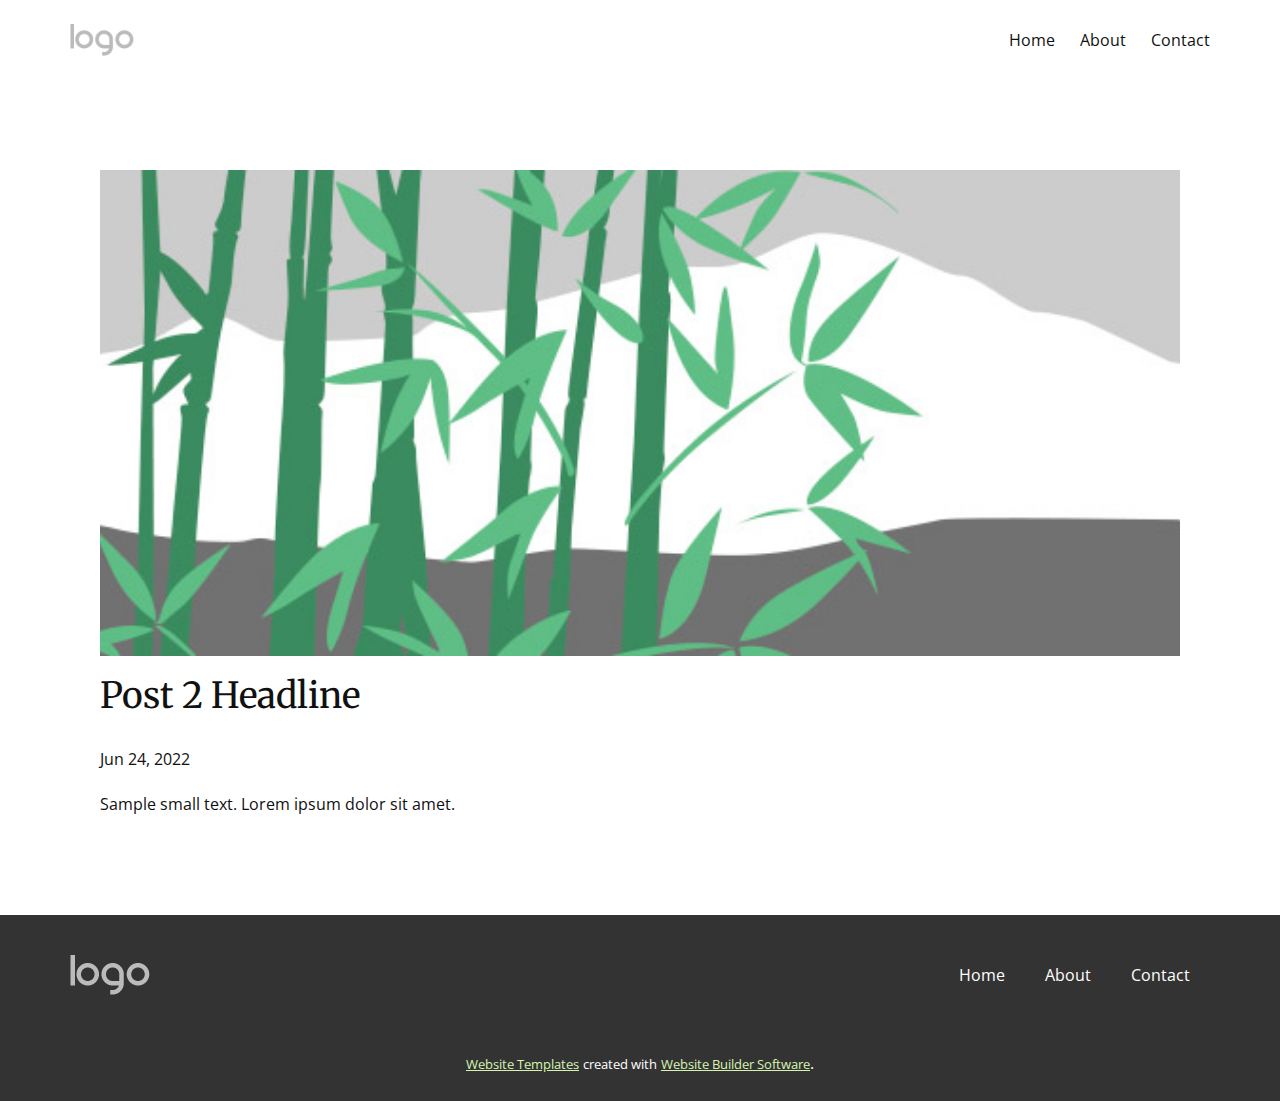
<file: blog/post-1.html>
<!doctype html>
<html style="font-size: 16px;"><head>
    <meta name="viewport" content="width=device-width, initial-scale=1.0">
    <meta charset="utf-8">
    <meta name="keywords" content="Post 1 Headline">
    <meta name="description" content="">
    <title>Post 2 Headline</title>
    <link rel="stylesheet" href="../nicepage.css" media="screen">
<link rel="stylesheet" href="../Post-Template.css" media="screen">
    <script class="u-script" type="text/javascript" src="../jquery.js" defer=""></script>
    <script class="u-script" type="text/javascript" src="../nicepage.js" defer=""></script>
    <meta name="generator" content="Nicepage 4.12.21, nicepage.com">
    <link id="u-theme-google-font" rel="stylesheet" href="https://fonts.googleapis.com/css?family=Merriweather:300,300i,400,400i,700,700i,900,900i|Open+Sans:300,300i,400,400i,500,500i,600,600i,700,700i,800,800i">
    
    
    <script type="application/ld+json">{
		"@context": "http://schema.org",
		"@type": "Organization",
		"name": "",
		"logo": "images/default-logo.png"
}</script>
    <meta name="theme-color" content="#81c132">
  </head>
  <body class="u-body u-xl-mode"><header class="u-clearfix u-header u-header" id="sec-5d34"><div class="u-clearfix u-sheet u-valign-middle u-sheet-1">
        <a href="https://nicepage.com" class="u-image u-logo u-image-1">
          <img src="../images/default-logo.png" class="u-logo-image u-logo-image-1">
        </a>
        <nav class="u-menu u-menu-dropdown u-offcanvas u-menu-1">
          <div class="menu-collapse" style="font-size: 1rem; letter-spacing: 0px;">
            <a class="u-button-style u-custom-left-right-menu-spacing u-custom-padding-bottom u-custom-top-bottom-menu-spacing u-nav-link u-text-active-palette-1-base u-text-hover-palette-2-base" href="#">
              <svg class="u-svg-link" viewBox="0 0 24 24"><use xmlns:xlink="http://www.w3.org/1999/xlink" xlink:href="#menu-hamburger"></use></svg>
              <svg class="u-svg-content" version="1.1" id="menu-hamburger" viewBox="0 0 16 16" x="0px" y="0px" xmlns:xlink="http://www.w3.org/1999/xlink" xmlns="http://www.w3.org/2000/svg"><g><rect y="1" width="16" height="2"></rect><rect y="7" width="16" height="2"></rect><rect y="13" width="16" height="2"></rect>
</g></svg>
            </a>
          </div>
          <div class="u-nav-container">
            <ul class="u-nav u-spacing-25 u-unstyled u-nav-1"><li class="u-nav-item"><a class="u-button-style u-nav-link" href="../Home.html" style="padding: 8px 0px;">Home</a>
</li><li class="u-nav-item"><a class="u-button-style u-nav-link" href="../About.html" style="padding: 8px 0px;">About</a>
</li><li class="u-nav-item"><a class="u-button-style u-nav-link" href="../Contact.html" style="padding: 8px 0px;">Contact</a>
</li></ul>
          </div>
          <div class="u-nav-container-collapse">
            <div class="u-black u-container-style u-inner-container-layout u-opacity u-opacity-95 u-sidenav">
              <div class="u-inner-container-layout u-sidenav-overflow">
                <div class="u-menu-close"></div>
                <ul class="u-align-center u-nav u-popupmenu-items u-unstyled u-nav-2"><li class="u-nav-item"><a class="u-btn-text u-button-style u-nav-link" href="../Home.html" style="padding: 8px 0px;">Home</a>
</li><li class="u-nav-item"><a class="u-btn-text u-button-style u-nav-link" href="../About.html" style="padding: 8px 0px;">About</a>
</li><li class="u-nav-item"><a class="u-btn-text u-button-style u-nav-link" href="../Contact.html" style="padding: 8px 0px;">Contact</a>
</li></ul>
              </div>
            </div>
            <div class="u-black u-menu-overlay u-opacity u-opacity-70"></div>
          </div>
        </nav>
      </div></header>
    <section class="u-align-center u-clearfix u-section-1" id="sec-4e46">
      <div class="u-clearfix u-sheet u-valign-middle-md u-valign-middle-sm u-valign-middle-xs u-sheet-1"><!--post_details--><!--post_details_options_json--><!--{"source":""}--><!--/post_details_options_json--><!--blog_post-->
        <div class="u-container-style u-expanded-width u-post-details u-post-details-1">
          <div class="u-container-layout u-valign-middle u-container-layout-1"><!--blog_post_image-->
            <img alt="" class="u-blog-control u-expanded-width u-image u-image-default u-image-1" src="[data-uri]"><!--/blog_post_image--><!--blog_post_header-->
            <h2 class="u-blog-control u-text u-text-1">Post 2 Headline</h2><!--/blog_post_header--><!--blog_post_metadata-->
            <div class="u-blog-control u-metadata u-metadata-1"><!--blog_post_metadata_date-->
              <span class="u-meta-date u-meta-icon">Jun 24, 2022</span><!--/blog_post_metadata_date--><!--blog_post_metadata_category-->
              <!--/blog_post_metadata_category--><!--blog_post_metadata_comments-->
              <!--/blog_post_metadata_comments-->
            </div><!--/blog_post_metadata--><!--blog_post_content-->
            <div class="u-align-justify u-blog-control u-post-content u-text u-text-2 fr-view">
  Sample small text. Lorem ipsum dolor sit amet.
  </div><!--/blog_post_content-->
          </div>
        </div><!--/blog_post--><!--/post_details-->
      </div>
    </section>
    
    
    <footer class="u-clearfix u-footer u-grey-80" id="sec-434c"><div class="u-clearfix u-sheet u-valign-middle u-sheet-1">
        <a href="https://nicepage.com" class="u-image u-logo u-image-1" data-image-width="80" data-image-height="40">
          <img src="../images/default-logo.png" class="u-logo-image u-logo-image-1">
        </a>
        <nav class="u-menu u-menu-dropdown u-offcanvas u-menu-1">
          <div class="menu-collapse">
            <a class="u-button-style u-nav-link" href="#">
              <svg class="u-svg-link" viewBox="0 0 24 24"><use xmlns:xlink="http://www.w3.org/1999/xlink" xlink:href="#menu-hamburger"></use></svg>
              <svg class="u-svg-content" version="1.1" id="menu-hamburger" viewBox="0 0 16 16" x="0px" y="0px" xmlns:xlink="http://www.w3.org/1999/xlink" xmlns="http://www.w3.org/2000/svg"><g><rect y="1" width="16" height="2"></rect><rect y="7" width="16" height="2"></rect><rect y="13" width="16" height="2"></rect>
</g></svg>
            </a>
          </div>
          <div class="u-nav-container">
            <ul class="u-nav u-unstyled"><li class="u-nav-item"><a class="u-button-style u-nav-link" href="../Home.html">Home</a>
</li><li class="u-nav-item"><a class="u-button-style u-nav-link" href="../About.html">About</a>
</li><li class="u-nav-item"><a class="u-button-style u-nav-link" href="../Contact.html">Contact</a>
</li></ul>
          </div>
          <div class="u-nav-container-collapse">
            <div class="u-black u-container-style u-inner-container-layout u-opacity u-opacity-95 u-sidenav">
              <div class="u-inner-container-layout u-sidenav-overflow">
                <div class="u-menu-close"></div>
                <ul class="u-align-center u-nav u-popupmenu-items u-unstyled u-nav-2"><li class="u-nav-item"><a class="u-button-style u-nav-link" href="../Home.html">Home</a>
</li><li class="u-nav-item"><a class="u-button-style u-nav-link" href="../About.html">About</a>
</li><li class="u-nav-item"><a class="u-button-style u-nav-link" href="../Contact.html">Contact</a>
</li></ul>
              </div>
            </div>
            <div class="u-black u-menu-overlay u-opacity u-opacity-70"></div>
          </div>
        </nav>
      </div></footer>
    <section class="u-backlink u-clearfix u-grey-80">
      <a class="u-link" href="https://nicepage.com/website-templates" target="_blank">
        <span>Website Templates</span>
      </a>
      <p class="u-text">
        <span>created with</span>
      </p>
      <a class="u-link" href="" target="_blank">
        <span>Website Builder Software</span>
      </a>. 
    </section>
  
</body></html>
</file>
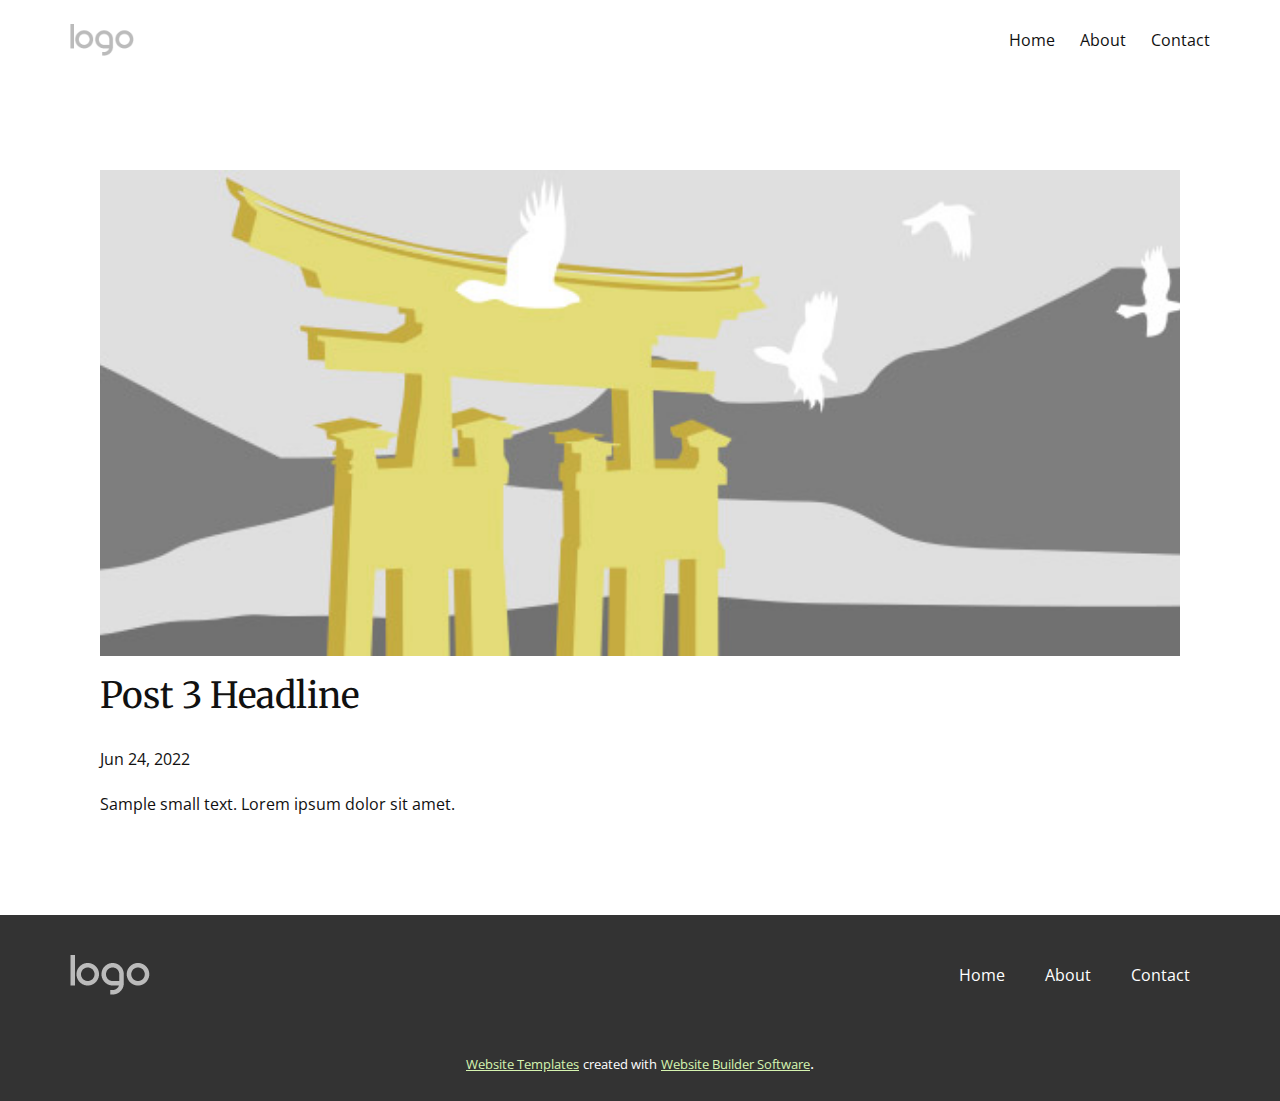
<file: blog/post-2.html>
<!doctype html>
<html style="font-size: 16px;"><head>
    <meta name="viewport" content="width=device-width, initial-scale=1.0">
    <meta charset="utf-8">
    <meta name="keywords" content="Post 1 Headline">
    <meta name="description" content="">
    <title>Post 3 Headline</title>
    <link rel="stylesheet" href="../nicepage.css" media="screen">
<link rel="stylesheet" href="../Post-Template.css" media="screen">
    <script class="u-script" type="text/javascript" src="../jquery.js" defer=""></script>
    <script class="u-script" type="text/javascript" src="../nicepage.js" defer=""></script>
    <meta name="generator" content="Nicepage 4.12.21, nicepage.com">
    <link id="u-theme-google-font" rel="stylesheet" href="https://fonts.googleapis.com/css?family=Merriweather:300,300i,400,400i,700,700i,900,900i|Open+Sans:300,300i,400,400i,500,500i,600,600i,700,700i,800,800i">
    
    
    <script type="application/ld+json">{
		"@context": "http://schema.org",
		"@type": "Organization",
		"name": "",
		"logo": "images/default-logo.png"
}</script>
    <meta name="theme-color" content="#81c132">
  </head>
  <body class="u-body u-xl-mode"><header class="u-clearfix u-header u-header" id="sec-5d34"><div class="u-clearfix u-sheet u-valign-middle u-sheet-1">
        <a href="https://nicepage.com" class="u-image u-logo u-image-1">
          <img src="../images/default-logo.png" class="u-logo-image u-logo-image-1">
        </a>
        <nav class="u-menu u-menu-dropdown u-offcanvas u-menu-1">
          <div class="menu-collapse" style="font-size: 1rem; letter-spacing: 0px;">
            <a class="u-button-style u-custom-left-right-menu-spacing u-custom-padding-bottom u-custom-top-bottom-menu-spacing u-nav-link u-text-active-palette-1-base u-text-hover-palette-2-base" href="#">
              <svg class="u-svg-link" viewBox="0 0 24 24"><use xmlns:xlink="http://www.w3.org/1999/xlink" xlink:href="#menu-hamburger"></use></svg>
              <svg class="u-svg-content" version="1.1" id="menu-hamburger" viewBox="0 0 16 16" x="0px" y="0px" xmlns:xlink="http://www.w3.org/1999/xlink" xmlns="http://www.w3.org/2000/svg"><g><rect y="1" width="16" height="2"></rect><rect y="7" width="16" height="2"></rect><rect y="13" width="16" height="2"></rect>
</g></svg>
            </a>
          </div>
          <div class="u-nav-container">
            <ul class="u-nav u-spacing-25 u-unstyled u-nav-1"><li class="u-nav-item"><a class="u-button-style u-nav-link" href="../Home.html" style="padding: 8px 0px;">Home</a>
</li><li class="u-nav-item"><a class="u-button-style u-nav-link" href="../About.html" style="padding: 8px 0px;">About</a>
</li><li class="u-nav-item"><a class="u-button-style u-nav-link" href="../Contact.html" style="padding: 8px 0px;">Contact</a>
</li></ul>
          </div>
          <div class="u-nav-container-collapse">
            <div class="u-black u-container-style u-inner-container-layout u-opacity u-opacity-95 u-sidenav">
              <div class="u-inner-container-layout u-sidenav-overflow">
                <div class="u-menu-close"></div>
                <ul class="u-align-center u-nav u-popupmenu-items u-unstyled u-nav-2"><li class="u-nav-item"><a class="u-btn-text u-button-style u-nav-link" href="../Home.html" style="padding: 8px 0px;">Home</a>
</li><li class="u-nav-item"><a class="u-btn-text u-button-style u-nav-link" href="../About.html" style="padding: 8px 0px;">About</a>
</li><li class="u-nav-item"><a class="u-btn-text u-button-style u-nav-link" href="../Contact.html" style="padding: 8px 0px;">Contact</a>
</li></ul>
              </div>
            </div>
            <div class="u-black u-menu-overlay u-opacity u-opacity-70"></div>
          </div>
        </nav>
      </div></header>
    <section class="u-align-center u-clearfix u-section-1" id="sec-4e46">
      <div class="u-clearfix u-sheet u-valign-middle-md u-valign-middle-sm u-valign-middle-xs u-sheet-1"><!--post_details--><!--post_details_options_json--><!--{"source":""}--><!--/post_details_options_json--><!--blog_post-->
        <div class="u-container-style u-expanded-width u-post-details u-post-details-1">
          <div class="u-container-layout u-valign-middle u-container-layout-1"><!--blog_post_image-->
            <img alt="" class="u-blog-control u-expanded-width u-image u-image-default u-image-1" src="[data-uri]"><!--/blog_post_image--><!--blog_post_header-->
            <h2 class="u-blog-control u-text u-text-1">Post 3 Headline</h2><!--/blog_post_header--><!--blog_post_metadata-->
            <div class="u-blog-control u-metadata u-metadata-1"><!--blog_post_metadata_date-->
              <span class="u-meta-date u-meta-icon">Jun 24, 2022</span><!--/blog_post_metadata_date--><!--blog_post_metadata_category-->
              <!--/blog_post_metadata_category--><!--blog_post_metadata_comments-->
              <!--/blog_post_metadata_comments-->
            </div><!--/blog_post_metadata--><!--blog_post_content-->
            <div class="u-align-justify u-blog-control u-post-content u-text u-text-2 fr-view">
  Sample small text. Lorem ipsum dolor sit amet.
  </div><!--/blog_post_content-->
          </div>
        </div><!--/blog_post--><!--/post_details-->
      </div>
    </section>
    
    
    <footer class="u-clearfix u-footer u-grey-80" id="sec-434c"><div class="u-clearfix u-sheet u-valign-middle u-sheet-1">
        <a href="https://nicepage.com" class="u-image u-logo u-image-1" data-image-width="80" data-image-height="40">
          <img src="../images/default-logo.png" class="u-logo-image u-logo-image-1">
        </a>
        <nav class="u-menu u-menu-dropdown u-offcanvas u-menu-1">
          <div class="menu-collapse">
            <a class="u-button-style u-nav-link" href="#">
              <svg class="u-svg-link" viewBox="0 0 24 24"><use xmlns:xlink="http://www.w3.org/1999/xlink" xlink:href="#menu-hamburger"></use></svg>
              <svg class="u-svg-content" version="1.1" id="menu-hamburger" viewBox="0 0 16 16" x="0px" y="0px" xmlns:xlink="http://www.w3.org/1999/xlink" xmlns="http://www.w3.org/2000/svg"><g><rect y="1" width="16" height="2"></rect><rect y="7" width="16" height="2"></rect><rect y="13" width="16" height="2"></rect>
</g></svg>
            </a>
          </div>
          <div class="u-nav-container">
            <ul class="u-nav u-unstyled"><li class="u-nav-item"><a class="u-button-style u-nav-link" href="../Home.html">Home</a>
</li><li class="u-nav-item"><a class="u-button-style u-nav-link" href="../About.html">About</a>
</li><li class="u-nav-item"><a class="u-button-style u-nav-link" href="../Contact.html">Contact</a>
</li></ul>
          </div>
          <div class="u-nav-container-collapse">
            <div class="u-black u-container-style u-inner-container-layout u-opacity u-opacity-95 u-sidenav">
              <div class="u-inner-container-layout u-sidenav-overflow">
                <div class="u-menu-close"></div>
                <ul class="u-align-center u-nav u-popupmenu-items u-unstyled u-nav-2"><li class="u-nav-item"><a class="u-button-style u-nav-link" href="../Home.html">Home</a>
</li><li class="u-nav-item"><a class="u-button-style u-nav-link" href="../About.html">About</a>
</li><li class="u-nav-item"><a class="u-button-style u-nav-link" href="../Contact.html">Contact</a>
</li></ul>
              </div>
            </div>
            <div class="u-black u-menu-overlay u-opacity u-opacity-70"></div>
          </div>
        </nav>
      </div></footer>
    <section class="u-backlink u-clearfix u-grey-80">
      <a class="u-link" href="https://nicepage.com/website-templates" target="_blank">
        <span>Website Templates</span>
      </a>
      <p class="u-text">
        <span>created with</span>
      </p>
      <a class="u-link" href="" target="_blank">
        <span>Website Builder Software</span>
      </a>. 
    </section>
  
</body></html>
</file>
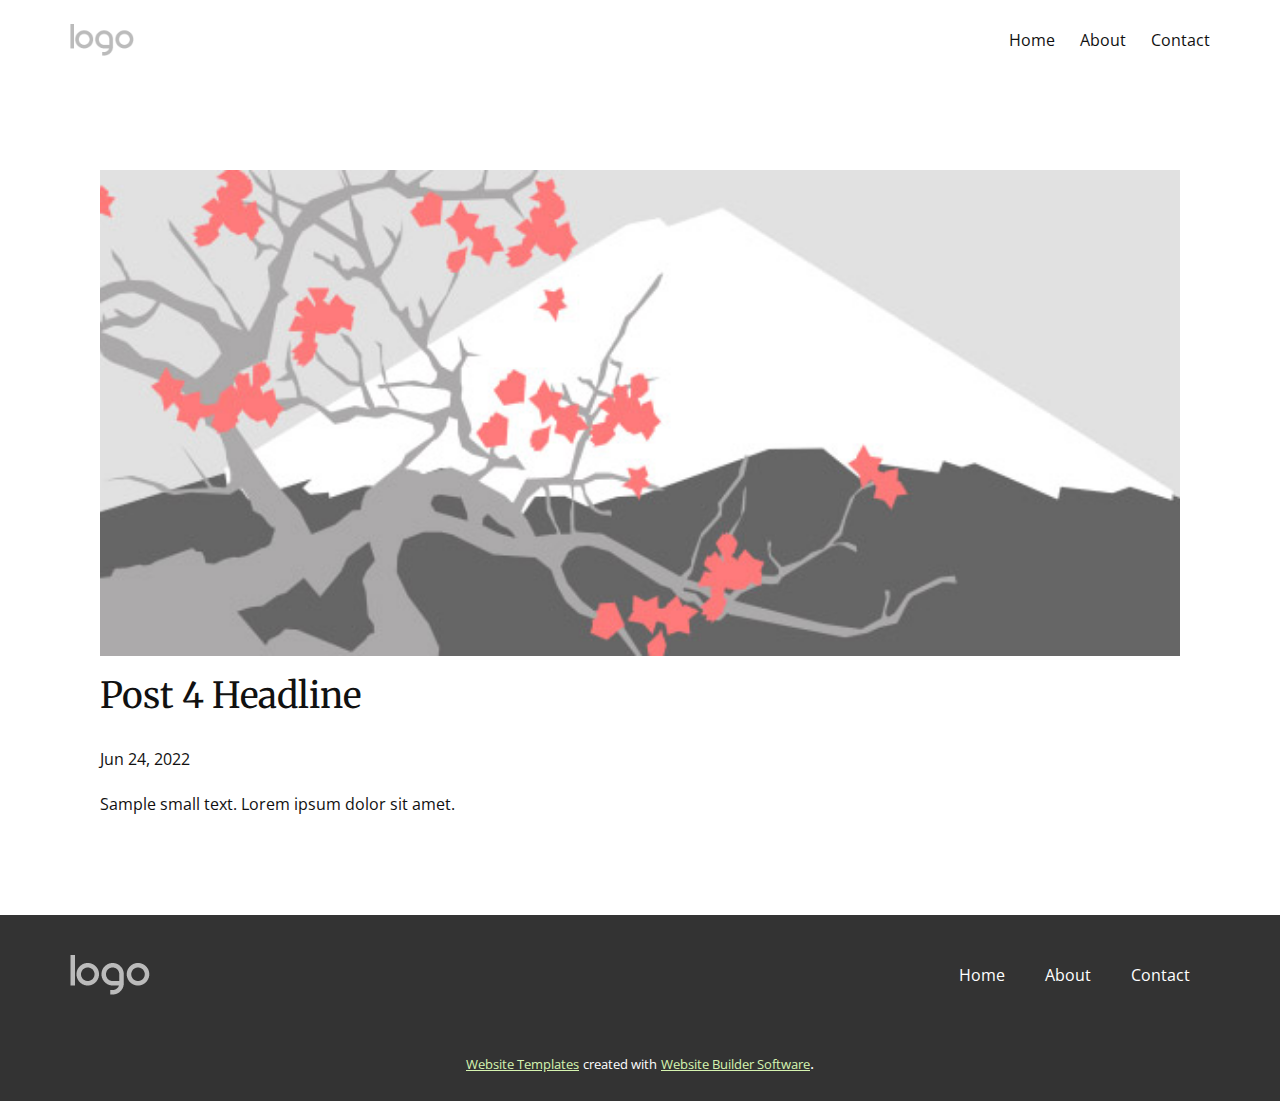
<file: blog/post-3.html>
<!doctype html>
<html style="font-size: 16px;"><head>
    <meta name="viewport" content="width=device-width, initial-scale=1.0">
    <meta charset="utf-8">
    <meta name="keywords" content="Post 1 Headline">
    <meta name="description" content="">
    <title>Post 4 Headline</title>
    <link rel="stylesheet" href="../nicepage.css" media="screen">
<link rel="stylesheet" href="../Post-Template.css" media="screen">
    <script class="u-script" type="text/javascript" src="../jquery.js" defer=""></script>
    <script class="u-script" type="text/javascript" src="../nicepage.js" defer=""></script>
    <meta name="generator" content="Nicepage 4.12.21, nicepage.com">
    <link id="u-theme-google-font" rel="stylesheet" href="https://fonts.googleapis.com/css?family=Merriweather:300,300i,400,400i,700,700i,900,900i|Open+Sans:300,300i,400,400i,500,500i,600,600i,700,700i,800,800i">
    
    
    <script type="application/ld+json">{
		"@context": "http://schema.org",
		"@type": "Organization",
		"name": "",
		"logo": "images/default-logo.png"
}</script>
    <meta name="theme-color" content="#81c132">
  </head>
  <body class="u-body u-xl-mode"><header class="u-clearfix u-header u-header" id="sec-5d34"><div class="u-clearfix u-sheet u-valign-middle u-sheet-1">
        <a href="https://nicepage.com" class="u-image u-logo u-image-1">
          <img src="../images/default-logo.png" class="u-logo-image u-logo-image-1">
        </a>
        <nav class="u-menu u-menu-dropdown u-offcanvas u-menu-1">
          <div class="menu-collapse" style="font-size: 1rem; letter-spacing: 0px;">
            <a class="u-button-style u-custom-left-right-menu-spacing u-custom-padding-bottom u-custom-top-bottom-menu-spacing u-nav-link u-text-active-palette-1-base u-text-hover-palette-2-base" href="#">
              <svg class="u-svg-link" viewBox="0 0 24 24"><use xmlns:xlink="http://www.w3.org/1999/xlink" xlink:href="#menu-hamburger"></use></svg>
              <svg class="u-svg-content" version="1.1" id="menu-hamburger" viewBox="0 0 16 16" x="0px" y="0px" xmlns:xlink="http://www.w3.org/1999/xlink" xmlns="http://www.w3.org/2000/svg"><g><rect y="1" width="16" height="2"></rect><rect y="7" width="16" height="2"></rect><rect y="13" width="16" height="2"></rect>
</g></svg>
            </a>
          </div>
          <div class="u-nav-container">
            <ul class="u-nav u-spacing-25 u-unstyled u-nav-1"><li class="u-nav-item"><a class="u-button-style u-nav-link" href="../Home.html" style="padding: 8px 0px;">Home</a>
</li><li class="u-nav-item"><a class="u-button-style u-nav-link" href="../About.html" style="padding: 8px 0px;">About</a>
</li><li class="u-nav-item"><a class="u-button-style u-nav-link" href="../Contact.html" style="padding: 8px 0px;">Contact</a>
</li></ul>
          </div>
          <div class="u-nav-container-collapse">
            <div class="u-black u-container-style u-inner-container-layout u-opacity u-opacity-95 u-sidenav">
              <div class="u-inner-container-layout u-sidenav-overflow">
                <div class="u-menu-close"></div>
                <ul class="u-align-center u-nav u-popupmenu-items u-unstyled u-nav-2"><li class="u-nav-item"><a class="u-btn-text u-button-style u-nav-link" href="../Home.html" style="padding: 8px 0px;">Home</a>
</li><li class="u-nav-item"><a class="u-btn-text u-button-style u-nav-link" href="../About.html" style="padding: 8px 0px;">About</a>
</li><li class="u-nav-item"><a class="u-btn-text u-button-style u-nav-link" href="../Contact.html" style="padding: 8px 0px;">Contact</a>
</li></ul>
              </div>
            </div>
            <div class="u-black u-menu-overlay u-opacity u-opacity-70"></div>
          </div>
        </nav>
      </div></header>
    <section class="u-align-center u-clearfix u-section-1" id="sec-4e46">
      <div class="u-clearfix u-sheet u-valign-middle-md u-valign-middle-sm u-valign-middle-xs u-sheet-1"><!--post_details--><!--post_details_options_json--><!--{"source":""}--><!--/post_details_options_json--><!--blog_post-->
        <div class="u-container-style u-expanded-width u-post-details u-post-details-1">
          <div class="u-container-layout u-valign-middle u-container-layout-1"><!--blog_post_image-->
            <img alt="" class="u-blog-control u-expanded-width u-image u-image-default u-image-1" src="[data-uri]"><!--/blog_post_image--><!--blog_post_header-->
            <h2 class="u-blog-control u-text u-text-1">Post 4 Headline</h2><!--/blog_post_header--><!--blog_post_metadata-->
            <div class="u-blog-control u-metadata u-metadata-1"><!--blog_post_metadata_date-->
              <span class="u-meta-date u-meta-icon">Jun 24, 2022</span><!--/blog_post_metadata_date--><!--blog_post_metadata_category-->
              <!--/blog_post_metadata_category--><!--blog_post_metadata_comments-->
              <!--/blog_post_metadata_comments-->
            </div><!--/blog_post_metadata--><!--blog_post_content-->
            <div class="u-align-justify u-blog-control u-post-content u-text u-text-2 fr-view">
  Sample small text. Lorem ipsum dolor sit amet.
  </div><!--/blog_post_content-->
          </div>
        </div><!--/blog_post--><!--/post_details-->
      </div>
    </section>
    
    
    <footer class="u-clearfix u-footer u-grey-80" id="sec-434c"><div class="u-clearfix u-sheet u-valign-middle u-sheet-1">
        <a href="https://nicepage.com" class="u-image u-logo u-image-1" data-image-width="80" data-image-height="40">
          <img src="../images/default-logo.png" class="u-logo-image u-logo-image-1">
        </a>
        <nav class="u-menu u-menu-dropdown u-offcanvas u-menu-1">
          <div class="menu-collapse">
            <a class="u-button-style u-nav-link" href="#">
              <svg class="u-svg-link" viewBox="0 0 24 24"><use xmlns:xlink="http://www.w3.org/1999/xlink" xlink:href="#menu-hamburger"></use></svg>
              <svg class="u-svg-content" version="1.1" id="menu-hamburger" viewBox="0 0 16 16" x="0px" y="0px" xmlns:xlink="http://www.w3.org/1999/xlink" xmlns="http://www.w3.org/2000/svg"><g><rect y="1" width="16" height="2"></rect><rect y="7" width="16" height="2"></rect><rect y="13" width="16" height="2"></rect>
</g></svg>
            </a>
          </div>
          <div class="u-nav-container">
            <ul class="u-nav u-unstyled"><li class="u-nav-item"><a class="u-button-style u-nav-link" href="../Home.html">Home</a>
</li><li class="u-nav-item"><a class="u-button-style u-nav-link" href="../About.html">About</a>
</li><li class="u-nav-item"><a class="u-button-style u-nav-link" href="../Contact.html">Contact</a>
</li></ul>
          </div>
          <div class="u-nav-container-collapse">
            <div class="u-black u-container-style u-inner-container-layout u-opacity u-opacity-95 u-sidenav">
              <div class="u-inner-container-layout u-sidenav-overflow">
                <div class="u-menu-close"></div>
                <ul class="u-align-center u-nav u-popupmenu-items u-unstyled u-nav-2"><li class="u-nav-item"><a class="u-button-style u-nav-link" href="../Home.html">Home</a>
</li><li class="u-nav-item"><a class="u-button-style u-nav-link" href="../About.html">About</a>
</li><li class="u-nav-item"><a class="u-button-style u-nav-link" href="../Contact.html">Contact</a>
</li></ul>
              </div>
            </div>
            <div class="u-black u-menu-overlay u-opacity u-opacity-70"></div>
          </div>
        </nav>
      </div></footer>
    <section class="u-backlink u-clearfix u-grey-80">
      <a class="u-link" href="https://nicepage.com/website-templates" target="_blank">
        <span>Website Templates</span>
      </a>
      <p class="u-text">
        <span>created with</span>
      </p>
      <a class="u-link" href="" target="_blank">
        <span>Website Builder Software</span>
      </a>. 
    </section>
  
</body></html>
</file>
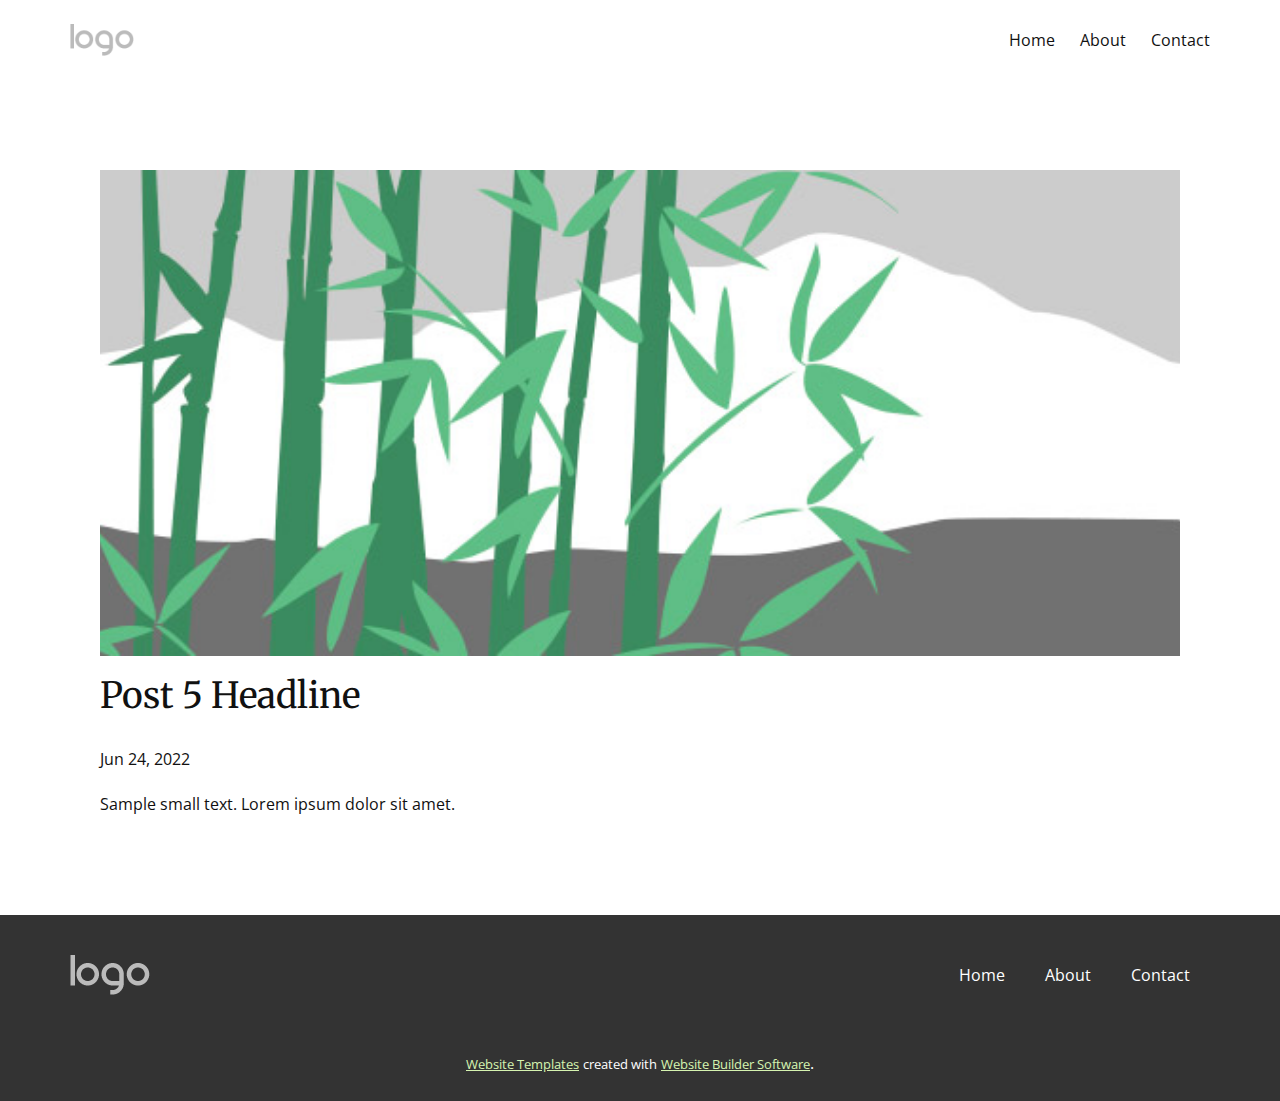
<file: blog/post-4.html>
<!doctype html>
<html style="font-size: 16px;"><head>
    <meta name="viewport" content="width=device-width, initial-scale=1.0">
    <meta charset="utf-8">
    <meta name="keywords" content="Post 1 Headline">
    <meta name="description" content="">
    <title>Post 5 Headline</title>
    <link rel="stylesheet" href="../nicepage.css" media="screen">
<link rel="stylesheet" href="../Post-Template.css" media="screen">
    <script class="u-script" type="text/javascript" src="../jquery.js" defer=""></script>
    <script class="u-script" type="text/javascript" src="../nicepage.js" defer=""></script>
    <meta name="generator" content="Nicepage 4.12.21, nicepage.com">
    <link id="u-theme-google-font" rel="stylesheet" href="https://fonts.googleapis.com/css?family=Merriweather:300,300i,400,400i,700,700i,900,900i|Open+Sans:300,300i,400,400i,500,500i,600,600i,700,700i,800,800i">
    
    
    <script type="application/ld+json">{
		"@context": "http://schema.org",
		"@type": "Organization",
		"name": "",
		"logo": "images/default-logo.png"
}</script>
    <meta name="theme-color" content="#81c132">
  </head>
  <body class="u-body u-xl-mode"><header class="u-clearfix u-header u-header" id="sec-5d34"><div class="u-clearfix u-sheet u-valign-middle u-sheet-1">
        <a href="https://nicepage.com" class="u-image u-logo u-image-1">
          <img src="../images/default-logo.png" class="u-logo-image u-logo-image-1">
        </a>
        <nav class="u-menu u-menu-dropdown u-offcanvas u-menu-1">
          <div class="menu-collapse" style="font-size: 1rem; letter-spacing: 0px;">
            <a class="u-button-style u-custom-left-right-menu-spacing u-custom-padding-bottom u-custom-top-bottom-menu-spacing u-nav-link u-text-active-palette-1-base u-text-hover-palette-2-base" href="#">
              <svg class="u-svg-link" viewBox="0 0 24 24"><use xmlns:xlink="http://www.w3.org/1999/xlink" xlink:href="#menu-hamburger"></use></svg>
              <svg class="u-svg-content" version="1.1" id="menu-hamburger" viewBox="0 0 16 16" x="0px" y="0px" xmlns:xlink="http://www.w3.org/1999/xlink" xmlns="http://www.w3.org/2000/svg"><g><rect y="1" width="16" height="2"></rect><rect y="7" width="16" height="2"></rect><rect y="13" width="16" height="2"></rect>
</g></svg>
            </a>
          </div>
          <div class="u-nav-container">
            <ul class="u-nav u-spacing-25 u-unstyled u-nav-1"><li class="u-nav-item"><a class="u-button-style u-nav-link" href="../Home.html" style="padding: 8px 0px;">Home</a>
</li><li class="u-nav-item"><a class="u-button-style u-nav-link" href="../About.html" style="padding: 8px 0px;">About</a>
</li><li class="u-nav-item"><a class="u-button-style u-nav-link" href="../Contact.html" style="padding: 8px 0px;">Contact</a>
</li></ul>
          </div>
          <div class="u-nav-container-collapse">
            <div class="u-black u-container-style u-inner-container-layout u-opacity u-opacity-95 u-sidenav">
              <div class="u-inner-container-layout u-sidenav-overflow">
                <div class="u-menu-close"></div>
                <ul class="u-align-center u-nav u-popupmenu-items u-unstyled u-nav-2"><li class="u-nav-item"><a class="u-btn-text u-button-style u-nav-link" href="../Home.html" style="padding: 8px 0px;">Home</a>
</li><li class="u-nav-item"><a class="u-btn-text u-button-style u-nav-link" href="../About.html" style="padding: 8px 0px;">About</a>
</li><li class="u-nav-item"><a class="u-btn-text u-button-style u-nav-link" href="../Contact.html" style="padding: 8px 0px;">Contact</a>
</li></ul>
              </div>
            </div>
            <div class="u-black u-menu-overlay u-opacity u-opacity-70"></div>
          </div>
        </nav>
      </div></header>
    <section class="u-align-center u-clearfix u-section-1" id="sec-4e46">
      <div class="u-clearfix u-sheet u-valign-middle-md u-valign-middle-sm u-valign-middle-xs u-sheet-1"><!--post_details--><!--post_details_options_json--><!--{"source":""}--><!--/post_details_options_json--><!--blog_post-->
        <div class="u-container-style u-expanded-width u-post-details u-post-details-1">
          <div class="u-container-layout u-valign-middle u-container-layout-1"><!--blog_post_image-->
            <img alt="" class="u-blog-control u-expanded-width u-image u-image-default u-image-1" src="[data-uri]"><!--/blog_post_image--><!--blog_post_header-->
            <h2 class="u-blog-control u-text u-text-1">Post 5 Headline</h2><!--/blog_post_header--><!--blog_post_metadata-->
            <div class="u-blog-control u-metadata u-metadata-1"><!--blog_post_metadata_date-->
              <span class="u-meta-date u-meta-icon">Jun 24, 2022</span><!--/blog_post_metadata_date--><!--blog_post_metadata_category-->
              <!--/blog_post_metadata_category--><!--blog_post_metadata_comments-->
              <!--/blog_post_metadata_comments-->
            </div><!--/blog_post_metadata--><!--blog_post_content-->
            <div class="u-align-justify u-blog-control u-post-content u-text u-text-2 fr-view">
  Sample small text. Lorem ipsum dolor sit amet.
  </div><!--/blog_post_content-->
          </div>
        </div><!--/blog_post--><!--/post_details-->
      </div>
    </section>
    
    
    <footer class="u-clearfix u-footer u-grey-80" id="sec-434c"><div class="u-clearfix u-sheet u-valign-middle u-sheet-1">
        <a href="https://nicepage.com" class="u-image u-logo u-image-1" data-image-width="80" data-image-height="40">
          <img src="../images/default-logo.png" class="u-logo-image u-logo-image-1">
        </a>
        <nav class="u-menu u-menu-dropdown u-offcanvas u-menu-1">
          <div class="menu-collapse">
            <a class="u-button-style u-nav-link" href="#">
              <svg class="u-svg-link" viewBox="0 0 24 24"><use xmlns:xlink="http://www.w3.org/1999/xlink" xlink:href="#menu-hamburger"></use></svg>
              <svg class="u-svg-content" version="1.1" id="menu-hamburger" viewBox="0 0 16 16" x="0px" y="0px" xmlns:xlink="http://www.w3.org/1999/xlink" xmlns="http://www.w3.org/2000/svg"><g><rect y="1" width="16" height="2"></rect><rect y="7" width="16" height="2"></rect><rect y="13" width="16" height="2"></rect>
</g></svg>
            </a>
          </div>
          <div class="u-nav-container">
            <ul class="u-nav u-unstyled"><li class="u-nav-item"><a class="u-button-style u-nav-link" href="../Home.html">Home</a>
</li><li class="u-nav-item"><a class="u-button-style u-nav-link" href="../About.html">About</a>
</li><li class="u-nav-item"><a class="u-button-style u-nav-link" href="../Contact.html">Contact</a>
</li></ul>
          </div>
          <div class="u-nav-container-collapse">
            <div class="u-black u-container-style u-inner-container-layout u-opacity u-opacity-95 u-sidenav">
              <div class="u-inner-container-layout u-sidenav-overflow">
                <div class="u-menu-close"></div>
                <ul class="u-align-center u-nav u-popupmenu-items u-unstyled u-nav-2"><li class="u-nav-item"><a class="u-button-style u-nav-link" href="../Home.html">Home</a>
</li><li class="u-nav-item"><a class="u-button-style u-nav-link" href="../About.html">About</a>
</li><li class="u-nav-item"><a class="u-button-style u-nav-link" href="../Contact.html">Contact</a>
</li></ul>
              </div>
            </div>
            <div class="u-black u-menu-overlay u-opacity u-opacity-70"></div>
          </div>
        </nav>
      </div></footer>
    <section class="u-backlink u-clearfix u-grey-80">
      <a class="u-link" href="https://nicepage.com/website-templates" target="_blank">
        <span>Website Templates</span>
      </a>
      <p class="u-text">
        <span>created with</span>
      </p>
      <a class="u-link" href="" target="_blank">
        <span>Website Builder Software</span>
      </a>. 
    </section>
  
</body></html>
</file>
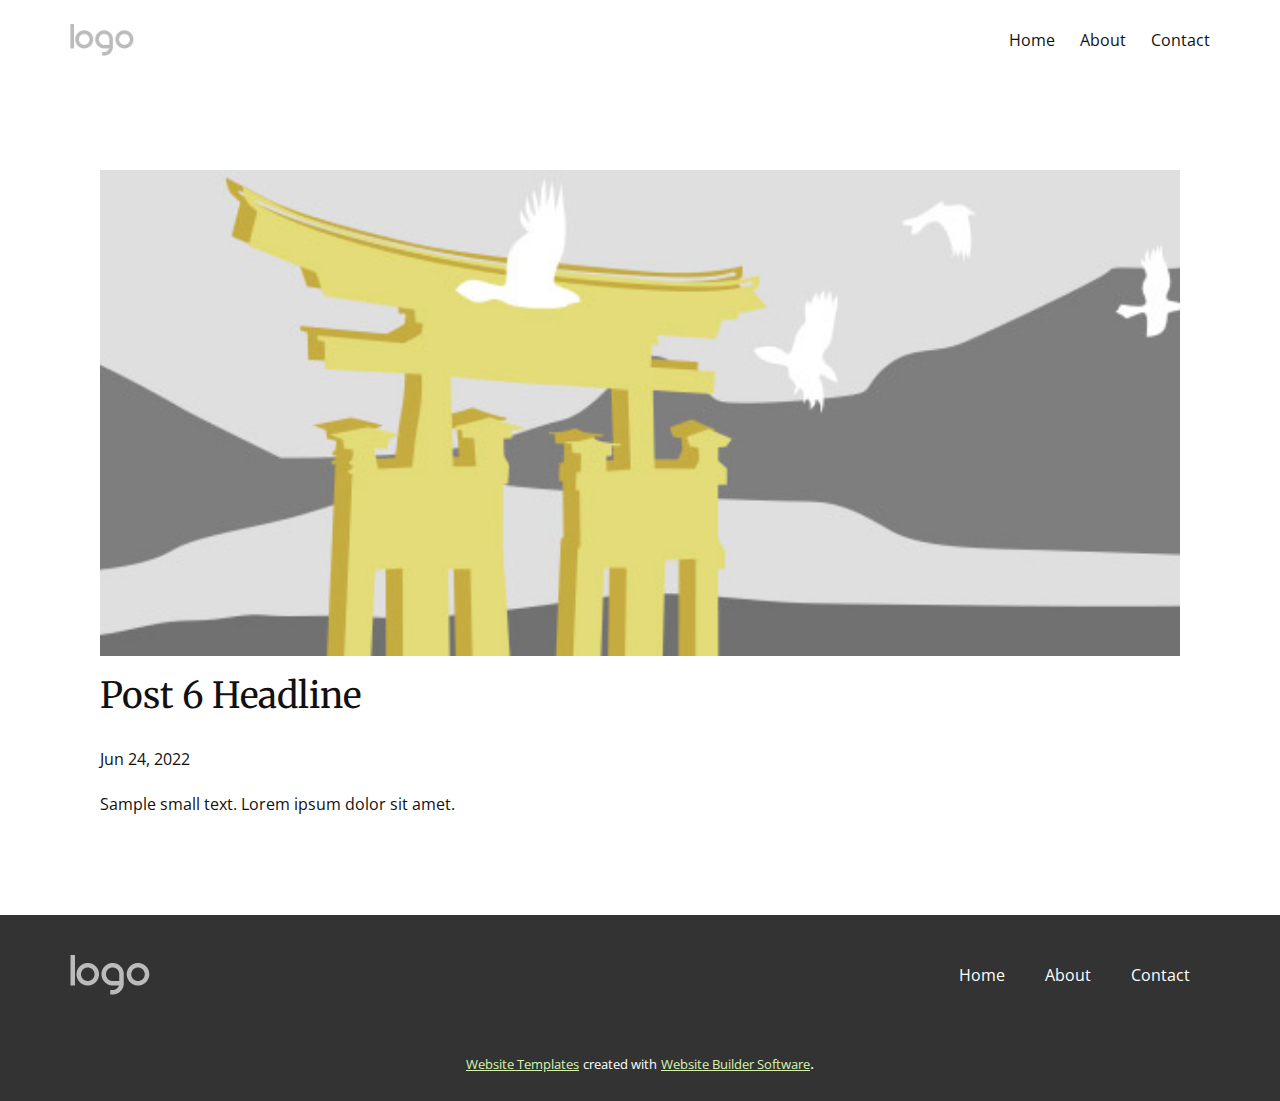
<file: blog/post-5.html>
<!doctype html>
<html style="font-size: 16px;"><head>
    <meta name="viewport" content="width=device-width, initial-scale=1.0">
    <meta charset="utf-8">
    <meta name="keywords" content="Post 1 Headline">
    <meta name="description" content="">
    <title>Post 6 Headline</title>
    <link rel="stylesheet" href="../nicepage.css" media="screen">
<link rel="stylesheet" href="../Post-Template.css" media="screen">
    <script class="u-script" type="text/javascript" src="../jquery.js" defer=""></script>
    <script class="u-script" type="text/javascript" src="../nicepage.js" defer=""></script>
    <meta name="generator" content="Nicepage 4.12.21, nicepage.com">
    <link id="u-theme-google-font" rel="stylesheet" href="https://fonts.googleapis.com/css?family=Merriweather:300,300i,400,400i,700,700i,900,900i|Open+Sans:300,300i,400,400i,500,500i,600,600i,700,700i,800,800i">
    
    
    <script type="application/ld+json">{
		"@context": "http://schema.org",
		"@type": "Organization",
		"name": "",
		"logo": "images/default-logo.png"
}</script>
    <meta name="theme-color" content="#81c132">
  </head>
  <body class="u-body u-xl-mode"><header class="u-clearfix u-header u-header" id="sec-5d34"><div class="u-clearfix u-sheet u-valign-middle u-sheet-1">
        <a href="https://nicepage.com" class="u-image u-logo u-image-1">
          <img src="../images/default-logo.png" class="u-logo-image u-logo-image-1">
        </a>
        <nav class="u-menu u-menu-dropdown u-offcanvas u-menu-1">
          <div class="menu-collapse" style="font-size: 1rem; letter-spacing: 0px;">
            <a class="u-button-style u-custom-left-right-menu-spacing u-custom-padding-bottom u-custom-top-bottom-menu-spacing u-nav-link u-text-active-palette-1-base u-text-hover-palette-2-base" href="#">
              <svg class="u-svg-link" viewBox="0 0 24 24"><use xmlns:xlink="http://www.w3.org/1999/xlink" xlink:href="#menu-hamburger"></use></svg>
              <svg class="u-svg-content" version="1.1" id="menu-hamburger" viewBox="0 0 16 16" x="0px" y="0px" xmlns:xlink="http://www.w3.org/1999/xlink" xmlns="http://www.w3.org/2000/svg"><g><rect y="1" width="16" height="2"></rect><rect y="7" width="16" height="2"></rect><rect y="13" width="16" height="2"></rect>
</g></svg>
            </a>
          </div>
          <div class="u-nav-container">
            <ul class="u-nav u-spacing-25 u-unstyled u-nav-1"><li class="u-nav-item"><a class="u-button-style u-nav-link" href="../Home.html" style="padding: 8px 0px;">Home</a>
</li><li class="u-nav-item"><a class="u-button-style u-nav-link" href="../About.html" style="padding: 8px 0px;">About</a>
</li><li class="u-nav-item"><a class="u-button-style u-nav-link" href="../Contact.html" style="padding: 8px 0px;">Contact</a>
</li></ul>
          </div>
          <div class="u-nav-container-collapse">
            <div class="u-black u-container-style u-inner-container-layout u-opacity u-opacity-95 u-sidenav">
              <div class="u-inner-container-layout u-sidenav-overflow">
                <div class="u-menu-close"></div>
                <ul class="u-align-center u-nav u-popupmenu-items u-unstyled u-nav-2"><li class="u-nav-item"><a class="u-btn-text u-button-style u-nav-link" href="../Home.html" style="padding: 8px 0px;">Home</a>
</li><li class="u-nav-item"><a class="u-btn-text u-button-style u-nav-link" href="../About.html" style="padding: 8px 0px;">About</a>
</li><li class="u-nav-item"><a class="u-btn-text u-button-style u-nav-link" href="../Contact.html" style="padding: 8px 0px;">Contact</a>
</li></ul>
              </div>
            </div>
            <div class="u-black u-menu-overlay u-opacity u-opacity-70"></div>
          </div>
        </nav>
      </div></header>
    <section class="u-align-center u-clearfix u-section-1" id="sec-4e46">
      <div class="u-clearfix u-sheet u-valign-middle-md u-valign-middle-sm u-valign-middle-xs u-sheet-1"><!--post_details--><!--post_details_options_json--><!--{"source":""}--><!--/post_details_options_json--><!--blog_post-->
        <div class="u-container-style u-expanded-width u-post-details u-post-details-1">
          <div class="u-container-layout u-valign-middle u-container-layout-1"><!--blog_post_image-->
            <img alt="" class="u-blog-control u-expanded-width u-image u-image-default u-image-1" src="[data-uri]"><!--/blog_post_image--><!--blog_post_header-->
            <h2 class="u-blog-control u-text u-text-1">Post 6 Headline</h2><!--/blog_post_header--><!--blog_post_metadata-->
            <div class="u-blog-control u-metadata u-metadata-1"><!--blog_post_metadata_date-->
              <span class="u-meta-date u-meta-icon">Jun 24, 2022</span><!--/blog_post_metadata_date--><!--blog_post_metadata_category-->
              <!--/blog_post_metadata_category--><!--blog_post_metadata_comments-->
              <!--/blog_post_metadata_comments-->
            </div><!--/blog_post_metadata--><!--blog_post_content-->
            <div class="u-align-justify u-blog-control u-post-content u-text u-text-2 fr-view">
  Sample small text. Lorem ipsum dolor sit amet.
  </div><!--/blog_post_content-->
          </div>
        </div><!--/blog_post--><!--/post_details-->
      </div>
    </section>
    
    
    <footer class="u-clearfix u-footer u-grey-80" id="sec-434c"><div class="u-clearfix u-sheet u-valign-middle u-sheet-1">
        <a href="https://nicepage.com" class="u-image u-logo u-image-1" data-image-width="80" data-image-height="40">
          <img src="../images/default-logo.png" class="u-logo-image u-logo-image-1">
        </a>
        <nav class="u-menu u-menu-dropdown u-offcanvas u-menu-1">
          <div class="menu-collapse">
            <a class="u-button-style u-nav-link" href="#">
              <svg class="u-svg-link" viewBox="0 0 24 24"><use xmlns:xlink="http://www.w3.org/1999/xlink" xlink:href="#menu-hamburger"></use></svg>
              <svg class="u-svg-content" version="1.1" id="menu-hamburger" viewBox="0 0 16 16" x="0px" y="0px" xmlns:xlink="http://www.w3.org/1999/xlink" xmlns="http://www.w3.org/2000/svg"><g><rect y="1" width="16" height="2"></rect><rect y="7" width="16" height="2"></rect><rect y="13" width="16" height="2"></rect>
</g></svg>
            </a>
          </div>
          <div class="u-nav-container">
            <ul class="u-nav u-unstyled"><li class="u-nav-item"><a class="u-button-style u-nav-link" href="../Home.html">Home</a>
</li><li class="u-nav-item"><a class="u-button-style u-nav-link" href="../About.html">About</a>
</li><li class="u-nav-item"><a class="u-button-style u-nav-link" href="../Contact.html">Contact</a>
</li></ul>
          </div>
          <div class="u-nav-container-collapse">
            <div class="u-black u-container-style u-inner-container-layout u-opacity u-opacity-95 u-sidenav">
              <div class="u-inner-container-layout u-sidenav-overflow">
                <div class="u-menu-close"></div>
                <ul class="u-align-center u-nav u-popupmenu-items u-unstyled u-nav-2"><li class="u-nav-item"><a class="u-button-style u-nav-link" href="../Home.html">Home</a>
</li><li class="u-nav-item"><a class="u-button-style u-nav-link" href="../About.html">About</a>
</li><li class="u-nav-item"><a class="u-button-style u-nav-link" href="../Contact.html">Contact</a>
</li></ul>
              </div>
            </div>
            <div class="u-black u-menu-overlay u-opacity u-opacity-70"></div>
          </div>
        </nav>
      </div></footer>
    <section class="u-backlink u-clearfix u-grey-80">
      <a class="u-link" href="https://nicepage.com/website-templates" target="_blank">
        <span>Website Templates</span>
      </a>
      <p class="u-text">
        <span>created with</span>
      </p>
      <a class="u-link" href="" target="_blank">
        <span>Website Builder Software</span>
      </a>. 
    </section>
  
</body></html>
</file>
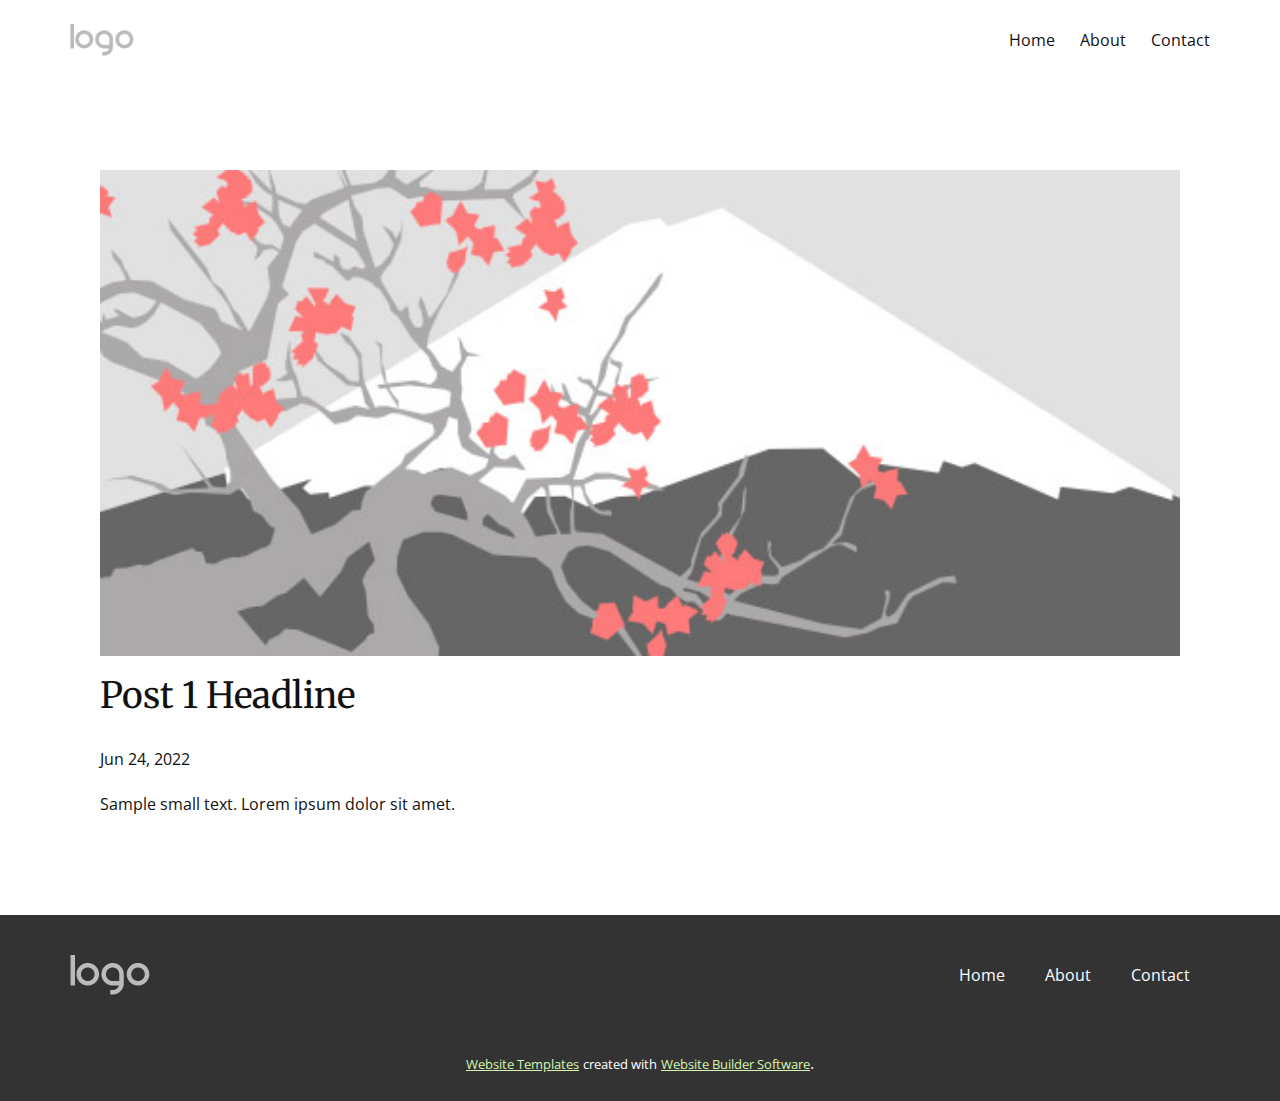
<file: blog/post.html>
<!doctype html>
<html style="font-size: 16px;"><head>
    <meta name="viewport" content="width=device-width, initial-scale=1.0">
    <meta charset="utf-8">
    <meta name="keywords" content="Post 1 Headline">
    <meta name="description" content="">
    <title>Post 1 Headline</title>
    <link rel="stylesheet" href="../nicepage.css" media="screen">
<link rel="stylesheet" href="../Post-Template.css" media="screen">
    <script class="u-script" type="text/javascript" src="../jquery.js" defer=""></script>
    <script class="u-script" type="text/javascript" src="../nicepage.js" defer=""></script>
    <meta name="generator" content="Nicepage 4.12.21, nicepage.com">
    <link id="u-theme-google-font" rel="stylesheet" href="https://fonts.googleapis.com/css?family=Merriweather:300,300i,400,400i,700,700i,900,900i|Open+Sans:300,300i,400,400i,500,500i,600,600i,700,700i,800,800i">
    
    
    <script type="application/ld+json">{
		"@context": "http://schema.org",
		"@type": "Organization",
		"name": "",
		"logo": "images/default-logo.png"
}</script>
    <meta name="theme-color" content="#81c132">
  </head>
  <body class="u-body u-xl-mode"><header class="u-clearfix u-header u-header" id="sec-5d34"><div class="u-clearfix u-sheet u-valign-middle u-sheet-1">
        <a href="https://nicepage.com" class="u-image u-logo u-image-1">
          <img src="../images/default-logo.png" class="u-logo-image u-logo-image-1">
        </a>
        <nav class="u-menu u-menu-dropdown u-offcanvas u-menu-1">
          <div class="menu-collapse" style="font-size: 1rem; letter-spacing: 0px;">
            <a class="u-button-style u-custom-left-right-menu-spacing u-custom-padding-bottom u-custom-top-bottom-menu-spacing u-nav-link u-text-active-palette-1-base u-text-hover-palette-2-base" href="#">
              <svg class="u-svg-link" viewBox="0 0 24 24"><use xmlns:xlink="http://www.w3.org/1999/xlink" xlink:href="#menu-hamburger"></use></svg>
              <svg class="u-svg-content" version="1.1" id="menu-hamburger" viewBox="0 0 16 16" x="0px" y="0px" xmlns:xlink="http://www.w3.org/1999/xlink" xmlns="http://www.w3.org/2000/svg"><g><rect y="1" width="16" height="2"></rect><rect y="7" width="16" height="2"></rect><rect y="13" width="16" height="2"></rect>
</g></svg>
            </a>
          </div>
          <div class="u-nav-container">
            <ul class="u-nav u-spacing-25 u-unstyled u-nav-1"><li class="u-nav-item"><a class="u-button-style u-nav-link" href="../Home.html" style="padding: 8px 0px;">Home</a>
</li><li class="u-nav-item"><a class="u-button-style u-nav-link" href="../About.html" style="padding: 8px 0px;">About</a>
</li><li class="u-nav-item"><a class="u-button-style u-nav-link" href="../Contact.html" style="padding: 8px 0px;">Contact</a>
</li></ul>
          </div>
          <div class="u-nav-container-collapse">
            <div class="u-black u-container-style u-inner-container-layout u-opacity u-opacity-95 u-sidenav">
              <div class="u-inner-container-layout u-sidenav-overflow">
                <div class="u-menu-close"></div>
                <ul class="u-align-center u-nav u-popupmenu-items u-unstyled u-nav-2"><li class="u-nav-item"><a class="u-btn-text u-button-style u-nav-link" href="../Home.html" style="padding: 8px 0px;">Home</a>
</li><li class="u-nav-item"><a class="u-btn-text u-button-style u-nav-link" href="../About.html" style="padding: 8px 0px;">About</a>
</li><li class="u-nav-item"><a class="u-btn-text u-button-style u-nav-link" href="../Contact.html" style="padding: 8px 0px;">Contact</a>
</li></ul>
              </div>
            </div>
            <div class="u-black u-menu-overlay u-opacity u-opacity-70"></div>
          </div>
        </nav>
      </div></header>
    <section class="u-align-center u-clearfix u-section-1" id="sec-4e46">
      <div class="u-clearfix u-sheet u-valign-middle-md u-valign-middle-sm u-valign-middle-xs u-sheet-1"><!--post_details--><!--post_details_options_json--><!--{"source":""}--><!--/post_details_options_json--><!--blog_post-->
        <div class="u-container-style u-expanded-width u-post-details u-post-details-1">
          <div class="u-container-layout u-valign-middle u-container-layout-1"><!--blog_post_image-->
            <img alt="" class="u-blog-control u-expanded-width u-image u-image-default u-image-1" src="[data-uri]"><!--/blog_post_image--><!--blog_post_header-->
            <h2 class="u-blog-control u-text u-text-1">Post 1 Headline</h2><!--/blog_post_header--><!--blog_post_metadata-->
            <div class="u-blog-control u-metadata u-metadata-1"><!--blog_post_metadata_date-->
              <span class="u-meta-date u-meta-icon">Jun 24, 2022</span><!--/blog_post_metadata_date--><!--blog_post_metadata_category-->
              <!--/blog_post_metadata_category--><!--blog_post_metadata_comments-->
              <!--/blog_post_metadata_comments-->
            </div><!--/blog_post_metadata--><!--blog_post_content-->
            <div class="u-align-justify u-blog-control u-post-content u-text u-text-2 fr-view">
  Sample small text. Lorem ipsum dolor sit amet.
  </div><!--/blog_post_content-->
          </div>
        </div><!--/blog_post--><!--/post_details-->
      </div>
    </section>
    
    
    <footer class="u-clearfix u-footer u-grey-80" id="sec-434c"><div class="u-clearfix u-sheet u-valign-middle u-sheet-1">
        <a href="https://nicepage.com" class="u-image u-logo u-image-1" data-image-width="80" data-image-height="40">
          <img src="../images/default-logo.png" class="u-logo-image u-logo-image-1">
        </a>
        <nav class="u-menu u-menu-dropdown u-offcanvas u-menu-1">
          <div class="menu-collapse">
            <a class="u-button-style u-nav-link" href="#">
              <svg class="u-svg-link" viewBox="0 0 24 24"><use xmlns:xlink="http://www.w3.org/1999/xlink" xlink:href="#menu-hamburger"></use></svg>
              <svg class="u-svg-content" version="1.1" id="menu-hamburger" viewBox="0 0 16 16" x="0px" y="0px" xmlns:xlink="http://www.w3.org/1999/xlink" xmlns="http://www.w3.org/2000/svg"><g><rect y="1" width="16" height="2"></rect><rect y="7" width="16" height="2"></rect><rect y="13" width="16" height="2"></rect>
</g></svg>
            </a>
          </div>
          <div class="u-nav-container">
            <ul class="u-nav u-unstyled"><li class="u-nav-item"><a class="u-button-style u-nav-link" href="../Home.html">Home</a>
</li><li class="u-nav-item"><a class="u-button-style u-nav-link" href="../About.html">About</a>
</li><li class="u-nav-item"><a class="u-button-style u-nav-link" href="../Contact.html">Contact</a>
</li></ul>
          </div>
          <div class="u-nav-container-collapse">
            <div class="u-black u-container-style u-inner-container-layout u-opacity u-opacity-95 u-sidenav">
              <div class="u-inner-container-layout u-sidenav-overflow">
                <div class="u-menu-close"></div>
                <ul class="u-align-center u-nav u-popupmenu-items u-unstyled u-nav-2"><li class="u-nav-item"><a class="u-button-style u-nav-link" href="../Home.html">Home</a>
</li><li class="u-nav-item"><a class="u-button-style u-nav-link" href="../About.html">About</a>
</li><li class="u-nav-item"><a class="u-button-style u-nav-link" href="../Contact.html">Contact</a>
</li></ul>
              </div>
            </div>
            <div class="u-black u-menu-overlay u-opacity u-opacity-70"></div>
          </div>
        </nav>
      </div></footer>
    <section class="u-backlink u-clearfix u-grey-80">
      <a class="u-link" href="https://nicepage.com/website-templates" target="_blank">
        <span>Website Templates</span>
      </a>
      <p class="u-text">
        <span>created with</span>
      </p>
      <a class="u-link" href="" target="_blank">
        <span>Website Builder Software</span>
      </a>. 
    </section>
  
</body></html>
</file>
